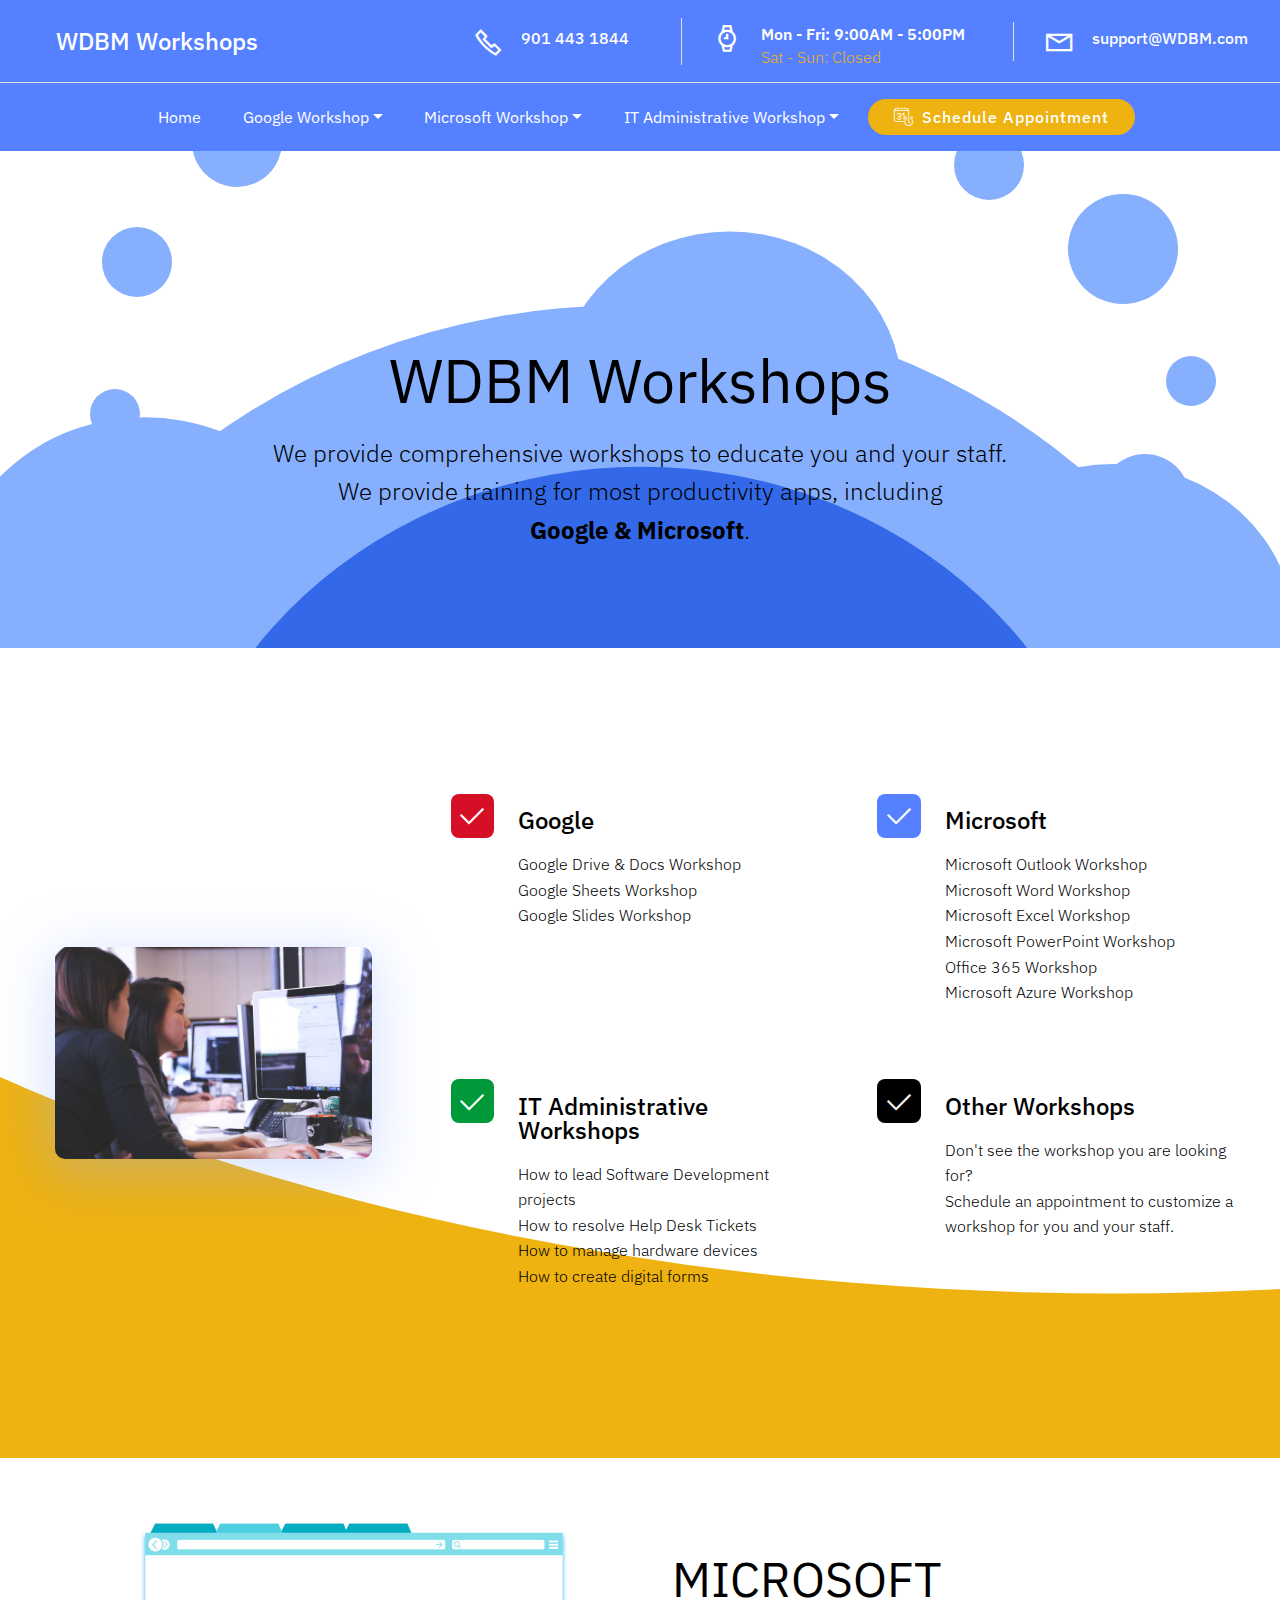
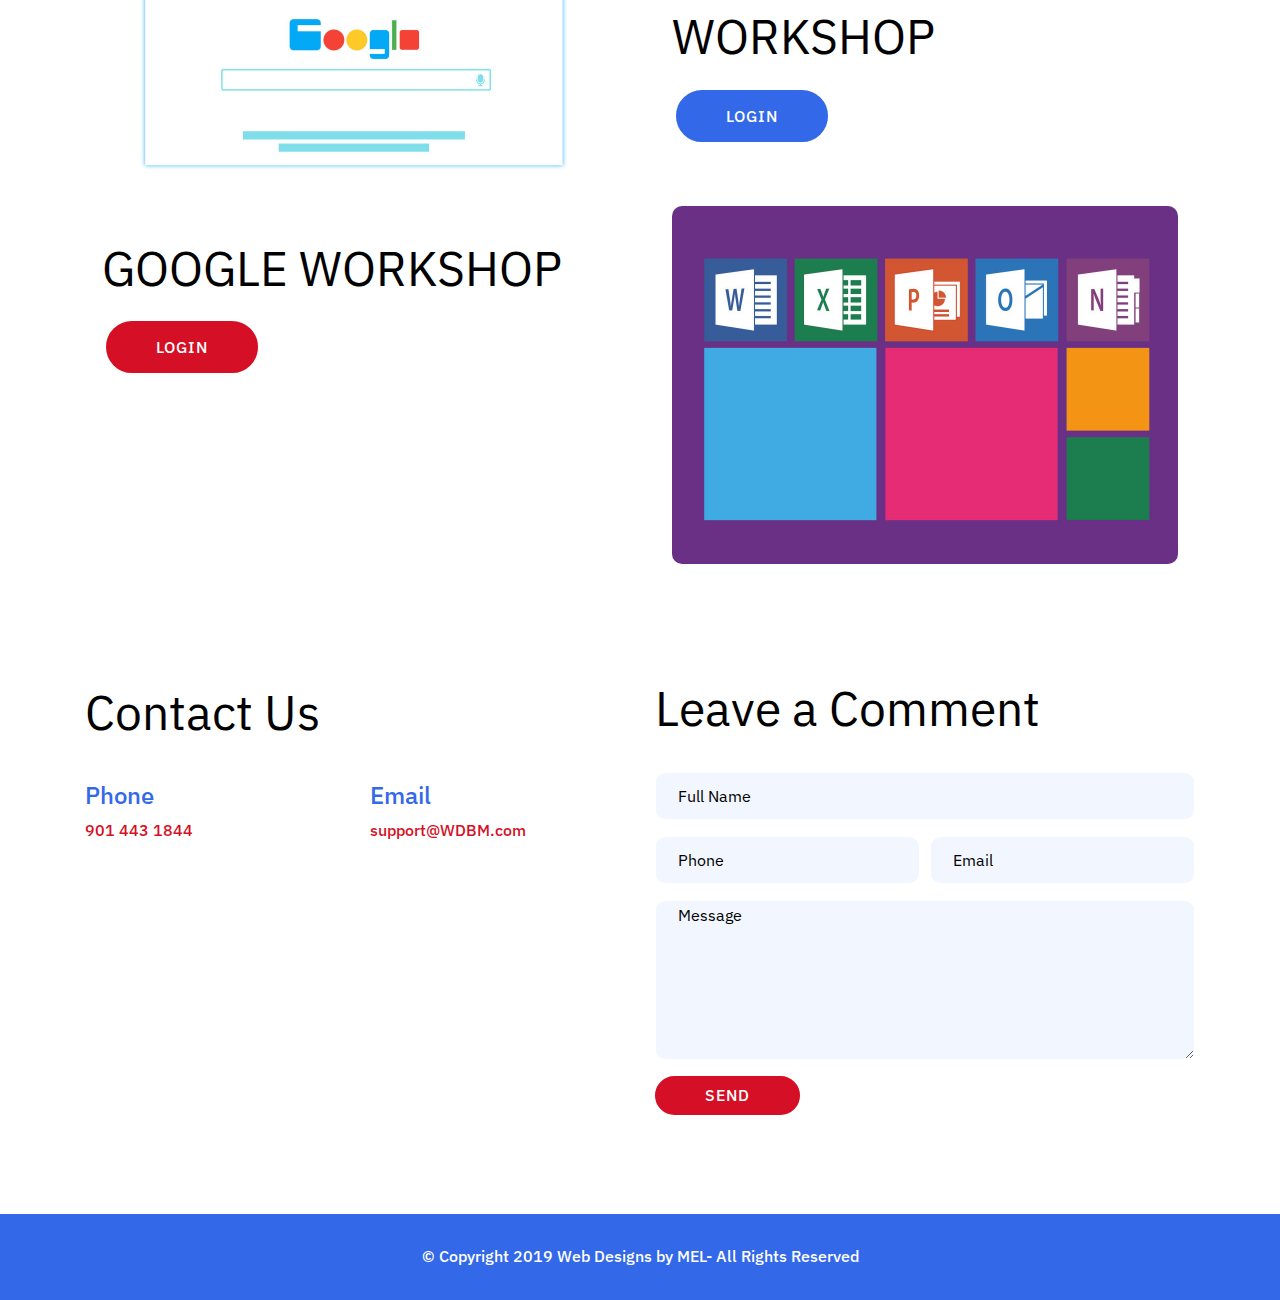
<file: index.html>
<!DOCTYPE html>
<html  >
<head>
  
  <meta charset="UTF-8">
  <meta http-equiv="X-UA-Compatible" content="IE=edge">
  
  <meta name="viewport" content="width=device-width, initial-scale=1, minimum-scale=1">
  <link rel="shortcut icon" href="assets/images/wdbm-spider2-128x108.png" type="image/x-icon">
  <meta name="description" content="">
  
  <title>Home</title>
  <link rel="stylesheet" href="assets/icon54/style.css">
  <link rel="stylesheet" href="assets/web/assets/mobirise-icons2/mobirise2.css">
  <link rel="stylesheet" href="assets/tether/tether.min.css">
  <link rel="stylesheet" href="assets/soundcloud-plugin/style.css">
  <link rel="stylesheet" href="assets/bootstrap/css/bootstrap.min.css">
  <link rel="stylesheet" href="assets/bootstrap/css/bootstrap-grid.min.css">
  <link rel="stylesheet" href="assets/bootstrap/css/bootstrap-reboot.min.css">
  <link rel="stylesheet" href="assets/dropdown/css/style.css">
  <link rel="stylesheet" href="assets/formstyler/jquery.formstyler.css">
  <link rel="stylesheet" href="assets/formstyler/jquery.formstyler.theme.css">
  <link rel="stylesheet" href="assets/theme/css/style.css">
  <link rel="stylesheet" href="assets/mobirise/css/mbr-additional.css" type="text/css">
  
  
  
</head>
<body>
  <section class="menu cid-rsVrfSWaYJ" once="menu" id="menu06-0">

    

    <nav class="navbar navbar-dropdown align-items-center navbar-fixed-top navbar-toggleable-sm">
        <div class="menu-content-top">
            <div class="menu-logo">
                <div class="navbar-brand">
                    
                    <span class="navbar-caption-wrap"><a href="index.html" class="brand-link mbr-black text-white display-5">
                            WDBM Workshops</a></span>
                </div>
            </div>
            <div class="menu-content-right">
                <div class="info-widget">
                    <a href="tel:+1-901-4431844"><span class="widget-icon mbr-iconfont mobi-mbri-phone mobi-mbri" style="color: rgb(255, 255, 255); fill: rgb(255, 255, 255);"></span></a>
                    <div class="widget-content display-4">
                        <p class="widget-title mbr-fonts-style display-4"><a href="tel:+1-901-4431844" class="text-white">901 443 1844&nbsp;</a></p>
                        <p class="widget-text mbr-fonts-style display-4"></p>
                    </div>
                </div>
                <div class="info-widget">
                    <span class="widget-icon mbr-iconfont mobi-mbri-watch mobi-mbri" style="color: rgb(255, 255, 255); fill: rgb(255, 255, 255);"></span>
                    <div class="widget-content display-4">
                        <p class="widget-title mbr-fonts-style display-4">Mon - Fri: 9:00AM - 5:00PM</p>
                        <p class="widget-text mbr-fonts-style display-4">Sat - Sun: Closed</p>
                    </div>
                </div>
                <div class="info-widget">
                    <a href="mailto:wdbm2018@outlook.com"><span class="widget-icon mbr-iconfont mobi-mbri-letter mobi-mbri" style="color: rgb(255, 255, 255); fill: rgb(255, 255, 255);"></span></a>
                    <div class="widget-content mbr-fonts-style">
                        <p class="widget-title display-4"><a href="mailto:wdbm2018@outlook.com" class="text-white">support@WDBM.com</a></p>
                        <p class="widget-text mbr-fonts-style display-4"></p>
                    </div>
                </div>
            </div>
        </div>
        <div class="menu-bottom">
            <div class="collapse navbar-collapse" id="navbarSupportedContent">
                <ul class="navbar-nav nav-dropdown js-float-line" data-app-modern-menu="true"><li class="nav-item">
                        <a class="nav-link link mbr-black text-white display-4" href="index.html">
                            Home</a>
                    </li><li class="nav-item dropdown"><a class="nav-link link mbr-black dropdown-toggle text-white display-4" href="#" data-toggle="dropdown-submenu" aria-expanded="true">
                            Google Workshop</a><div class="dropdown-menu"><a class="mbr-black dropdown-item text-white display-4" href="index.html#header10-1" target="_blank">More Informaion</a><a class="mbr-black dropdown-item text-white display-4" href="page1.html" target="_blank">Workshop Login</a></div></li>
                    <li class="nav-item dropdown">
                        <a class="nav-link link mbr-black dropdown-toggle text-white display-4" href="#" data-toggle="dropdown-submenu" aria-expanded="false">
                            Microsoft Workshop</a><div class="dropdown-menu"><a class="mbr-black dropdown-item text-white display-4" href="index.html#features05-2" target="_blank">More Information</a><a class="mbr-black dropdown-item text-white display-4" href="#">Workshop Login</a></div>
                    </li>
                    <li class="nav-item dropdown">
                        <a class="nav-link link mbr-black dropdown-toggle text-white display-4" href="#" data-toggle="dropdown-submenu" aria-expanded="false">
                            IT Administrative Workshop</a><div class="dropdown-menu"><a class="mbr-black dropdown-item text-white display-4" href="index.html#features05-2" target="_blank">More Information</a><a class="mbr-black dropdown-item text-white display-4" href="#">Workshop Login</a></div>
                    </li></ul>
                <div class="navbar-buttons mbr-section-btn"><a class="btn btn-sm btn-success display-4" href="https://webdesignsbymel.com/page1.html" target="_blank"><span class="icon54-v1-calendar-clock mbr-iconfont mbr-iconfont-btn"></span>Schedule Appointment</a></div>
            </div>
            <button class="navbar-toggler " type="button" data-toggle="collapse" data-target="#navbarSupportedContent" aria-controls="navbarSupportedContent" aria-expanded="false" aria-label="Toggle navigation">
                <div class="hamburger">
                    <span></span>
                    <span></span>
                    <span></span>
                    <span></span>
                </div>
            </button>
        </div>
    </nav>
</section>

<section class="header1 cid-rsVrmqFTzH" id="header10-1">

    


    

    <svg class="svg1" xmlns="http://www.w3.org/2000/svg" xmlns:xlink="http://www.w3.org/1999/xlink" width="1380px" height="810px" viewBox="0 0  1380 810" preserveAspectRatio="xMidYMid meet">
        <rect id="svgEditorBackground" x="0" y="0" width="1380" height="810" style="fill: none; stroke: none;"></rect>
        <circle id="e1_circle" cx="309" cy="433" style="fill:aqua;stroke:black;stroke-width:0px;" r="149.486"></circle>
        <circle id="e3_circle" cx="679" cy="707" style="fill: aqua; stroke-width: 0px;stroke:black;" r="516.715">
        </circle>
        <circle id="e4_circle" cx="759" cy="261" style="fill:aqua;stroke:black;stroke-width:0px;" r="132.2459829258">
        </circle>
        <circle id="e5_circle" cx="1054" cy="462" style="fill:aqua;stroke:black;stroke-width:0px;" r="139.413"></circle>
        <circle id="e6_circle" cx="691" cy="692" style="fill:khaki;stroke:black;stroke-width:0px;" r="367.214"></circle>
    </svg>

    <div class="round round1 rev"></div>
    <div class="round round2 rev"></div>
    <div class="round round3"></div>
    <div class="round round4 rev"></div>
    <div class="round round5"></div>
    <div class="round round6 rev"></div>
    <div class="round round7"></div>
    <div class="round round8 rev"></div>
    <div class="round round9 rev"></div>
    <div class="round round10"></div>
    <div class="round round11"></div>

    <div class="container">
        <div class="row justify-content-md-center">


            <div class="col-md-10 align-center">
                <h1 class="mbr-section-title mbr-regular pb-2 mbr-fonts-style display-1">
                    WDBM Workshops</h1>
                
                <p class="mbr-text pb-2 mbr-light mbr-fonts-style display-5">
                    We provide comprehensive workshops to educate you and your staff.<br>We provide training for most productivity apps, including<br><strong>Google &amp; Microsoft</strong>.</p>
                
            </div>
        </div>
    </div>

</section>

<section class="features1 cid-rsVrwUKfFO" id="features05-2">

    

    

    <svg xmlns="http://www.w3.org/2000/svg" xmlns:xlink="http://www.w3.org/1999/xlink" width="1380px" height="760px" viewBox="0 0  1380 760" preserveAspectRatio="xMidYMid meet">
        <rect id="svgEditorBackground" x="0" y="0" width="1380" height="760" style="fill: none; stroke: none;"></rect>
        <ellipse id="e1_ellipse" cx="411" cy="-89" style="fill:khaki;stroke:black;stroke-width:0px;" rx="842" ry="677" transform="matrix(1.10937 0 0 1.10937 -41.7954 -68.1567)"></ellipse>
    </svg>

    <div class="container">

        <div class="row justify-content-center">



            <div class="col-12 col-md-8 col-lg-4 m-auto align-center">
                <img src="assets/images/mbr-698x465.jpg" alt="" title="">
            </div>



            <div class="col-12 col-md-12 col-lg-8">

                <div class="row justify-content-center">
                    <div class="card p-3 col-12 col-md-8 col-lg-6">
                        <div class="card-img pt-1">
                            <span class="mbr-iconfont img1 mobi-mbri-success mobi-mbri"></span>
                        </div>
                        <div class="card-box">
                            <h4 class="card-title align-left py-2 mbr-fonts-style display-5">
                                Google</h4>
                            <p class="mbr-text align-left mbr-fonts-style display-4">Google Drive &amp; Docs Workshop<br>Google Sheets Workshop<br>Google Slides Workshop</p>
                        </div>
                    </div>

                    <div class="card p-3 col-12 col-md-8 col-lg-6">
                        <div class="card-img pt-1">
                            <span class="mbr-iconfont img2 mobi-mbri-success mobi-mbri"></span>
                        </div>
                        <div class="card-box">
                            <h4 class="card-title align-left py-2 mbr-fonts-style display-5">Microsoft</h4>
                            <p class="mbr-text align-left mbr-fonts-style display-4">Microsoft Outlook Workshop
<br>Microsoft Word Workshop
<br>Microsoft Excel Workshop
<br>Microsoft PowerPoint Workshop
<br>Office 365 Workshop
<br>Microsoft Azure Workshop</p>
                        </div>
                    </div>

                    <div class="card p-3 col-12 col-md-8 col-lg-6">
                        <div class="card-img pt-1">
                            <span class="mbr-iconfont img3 mobi-mbri-success mobi-mbri"></span>
                        </div>
                        <div class="card-box">
                            <h4 class="card-title align-left py-2 mbr-fonts-style display-5">

                                IT Administrative Workshops</h4>
                            <p class="mbr-text align-left mbr-fonts-style display-4">How to lead Software Development projects
<br>How to resolve Help Desk Tickets
<br>How to manage hardware devices
<br>How to create digital forms&nbsp;<br></p>
                        </div>
                    </div>

                    <div class="card p-3 col-12 col-md-8 col-lg-6">
                        <div class="card-img pt-1">
                            <span class="mbr-iconfont img4 mobi-mbri-success mobi-mbri"></span>
                        </div>
                        <div class="card-box">
                            <h4 class="card-title align-left py-2 mbr-fonts-style display-5">
                                Other Workshops</h4>
                            <p class="mbr-text align-left mbr-fonts-style display-4">Don't see the workshop you are looking for?
<br>Schedule an appointment to customize a workshop for you and your staff.</p>
                        </div>
                    </div>
                </div>
            </div>
        </div>
    </div>

</section>

<section class="cid-rt96BOTsAN" id="content02-i">

    

    



    <div class="container align-center">
        <div class="row">
            <div class="col-lg-6 col-md-12 align-center">
                <a href="https://fs17.formsite.com/melwms3000/Jun2019/index.html" target="_blank"><img src="assets/images/mbr-1012x578.jpg" alt="" title=""></a>

                <h1 class="mbr-section-title mbr-regular pt-5 align-left mbr-fonts-style display-2">GOOGLE WORKSHOP</h1>
                
                
                <div class="align-left mbr-section-btn"><a class="btn btn-md btn-primary display-4" href="page1.html" target="_blank">LOGIN</a></div>

            </div>

            <div class="col-md-12 col-lg-6 m-auto">



                <h1 class="mbr-section-title mbr-regular pt-5 align-left mbr-fonts-style display-2">MICROSOFT WORKSHOP</h1>
                
                
                <div class="align-left  mbr-section-btn"><a class="btn btn-md btn-secondary display-4" href="#">LOGIN</a></div>

                <div class="pt-5">
                    <img src="assets/images/mbr-1012x716.jpg" alt="" title="">
                </div>
            </div>


        </div>



    </div>
</section>

<section class="form cid-rsVBevD24z" id="forms03-8">
    
    
    <div class="container">
        <div class="row">
            
            <div class="title col-md-12 col-lg-6">


                <div class="row justify-content-center">
                    <div class="title col-md-12 col-lg-12">
                        <h2 class="mbr-section-title mbr-regular align-left pb-3 mbr-fonts-style display-2">Contact Us</h2>
                        
                    </div>

                    <div class="title col-md-6 col-lg-6">
                        <h3 class="mbr-section-title align-left mbr-fonts-style display-5">Phone</h3>
                        <p class="mbr-text align-left mbr-semibold mbr-fonts-style display-4"><a href="tel:+1-901-4431844">901 443 1844</a></p>
                    </div>
                    <div class="title col-md-6 col-lg-6">
                        <h3 class="mbr-section-title align-left mbr-fonts-style display-5">Email</h3>
                        <p class="mbr-text align-left mbr-semibold mbr-fonts-style display-4"><a href="mailto:wdbm2018@outlook.com">support@WDBM.com</a></p>
                    </div>

                    <div class="title col-md-6 col-lg-6">
                        <h3 class="mbr-section-title align-left mbr-fonts-style display-5"></h3>
                        <p class="mbr-text align-left mbr-semibold mbr-fonts-style display-4"></p>
                    </div>

                    <div class="title col-md-6 col-lg-6">
                        <h3 class="mbr-section-title align-left mbr-fonts-style display-5"></h3>
                        <p class="mbr-text align-left mbr-semibold mbr-fonts-style display-4"></p>
                    </div>

                </div>



            </div>

    
    

            <div class="col-lg-6 my-auto pb-4 mbr-form" data-form-type="formoid">
                <form action="https://mobirise.com/" method="POST" class="mbr-form form-with-styler" data-form-title="Mobirise Form"><input type="hidden" name="email" data-form-email="true" value="MZnhQSH4Hmy+Y/rGh3HfjlGNKiNXTuD08X++pImjuEF9YTrq2m9E0aky6/r0+ECxmLx1H1pharoEH620mtMpJh1jbyk6ckOHb8cs8ggAncuiPP6M4fg+0RnEKf5PnX3Q">
                    <div class="form-row">
                        <div hidden="hidden" data-form-alert="" class="alert alert-success col-12">Thanks for filling out the form!</div>
                        <div hidden="hidden" data-form-alert-danger="" class="alert alert-danger col-12">Oops...! some problem!</div>
                    </div>
                    <div class="dragArea form-row">
                        <div class="col-lg-12 align-left">
                            <h5 class="mbr-regular mbr-fonts-style display-2">Leave a Comment</h5>
                        </div>
                        <div class="col-lg-12 form-group" data-for="Full Name">
                            <input type="text" name="Name" placeholder="Full Name" data-form-field="Name" required="required" class="form-control display-7" id="Name-forms03-8">
                        </div>
                        <div data-for="Phone" class="col-lg-6 form-group">
                            <input type="tel" name="Phone" placeholder="Phone" data-form-field="Phone" class="form-control display-7" required="required" id="Phone-forms03-8">
                        </div>
                        <div data-for="Email" class="col-lg-6 form-group">
                            <input type="email" name="Email" placeholder="Email" data-form-field="Email" class="form-control display-7" required="required" id="Email-forms03-8">
                        </div>
                        <div data-for="Message" class="col-lg-12 form-group">
                            <textarea name="Message" placeholder="Message" data-form-field="Message" class="form-control display-7" id="Message-forms03-8"></textarea>
                        </div>
                        <div class="col-auto"><button type="submit" class="btn btn-primary display-4">SEND</button></div>
                    </div>
                </form>
            </div>



         
        </div>

    </div>
</section>

<section once="" class="cid-rsVBgXwfBI" id="footer01-9">

    

    

    <div class="container">
        <div class="media-container-row align-center mbr-white">
            <div class="col-12">
                <p class="mbr-text mb-0 mbr-fonts-style display-4"><a href="https://webdesignsbymel.com" target="_blank" class="text-white">
                    © Copyright 2019 Web Designs by MEL- All Rights Reserved
                </a></p>
            </div>
        </div>
    </div>
</section>


  <script src="assets/web/assets/jquery/jquery.min.js"></script>
  <script src="assets/popper/popper.min.js"></script>
  <script src="assets/tether/tether.min.js"></script>
  <script src="assets/bootstrap/js/bootstrap.min.js"></script>
  <script src="assets/dropdown/js/nav-dropdown.js"></script>
  <script src="assets/dropdown/js/navbar-dropdown.js"></script>
  <script src="assets/touchswipe/jquery.touch-swipe.min.js"></script>
  <script src="assets/formstyler/jquery.formstyler.js"></script>
  <script src="assets/formstyler/jquery.formstyler.min.js"></script>
  <script src="assets/smoothscroll/smooth-scroll.js"></script>
  <script src="assets/theme/js/script.js"></script>
  <script src="assets/formoid/formoid.min.js"></script>
  
  
</body>
</html>
</file>
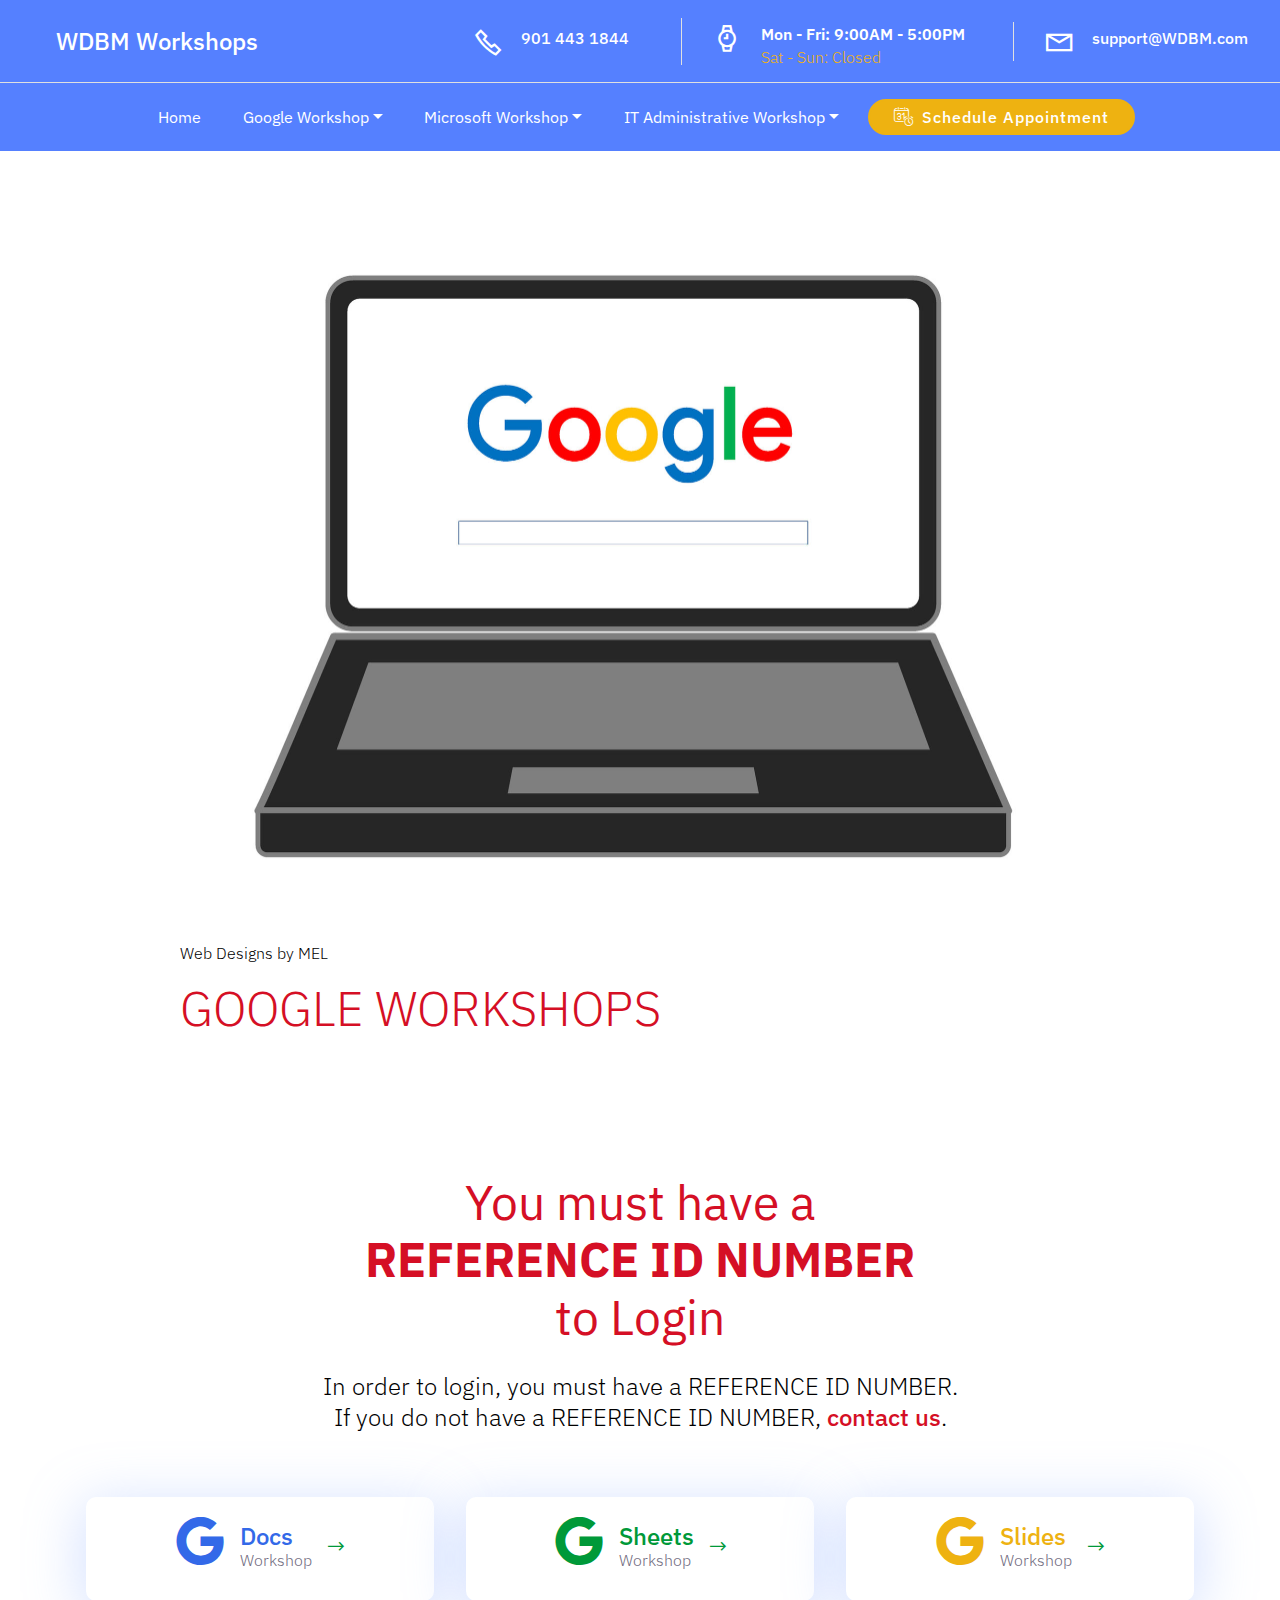
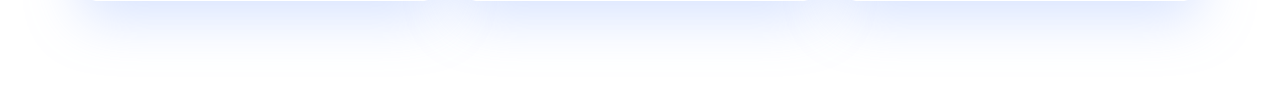
<file: page1.html>
<!DOCTYPE html>
<html  >
<head>
  
  <meta charset="UTF-8">
  <meta http-equiv="X-UA-Compatible" content="IE=edge">
  
  <meta name="viewport" content="width=device-width, initial-scale=1, minimum-scale=1">
  <link rel="shortcut icon" href="assets/images/wdbm-spider2-128x108.png" type="image/x-icon">
  <meta name="description" content="">
  
  <title>Google Workshops</title>
  <link rel="stylesheet" href="assets/icon54/style.css">
  <link rel="stylesheet" href="assets/web/assets/mobirise-icons2/mobirise2.css">
  <link rel="stylesheet" href="assets/tether/tether.min.css">
  <link rel="stylesheet" href="assets/soundcloud-plugin/style.css">
  <link rel="stylesheet" href="assets/bootstrap/css/bootstrap.min.css">
  <link rel="stylesheet" href="assets/bootstrap/css/bootstrap-grid.min.css">
  <link rel="stylesheet" href="assets/bootstrap/css/bootstrap-reboot.min.css">
  <link rel="stylesheet" href="assets/dropdown/css/style.css">
  <link rel="stylesheet" href="assets/socicon/css/styles.css">
  <link rel="stylesheet" href="assets/theme/css/style.css">
  <link rel="stylesheet" href="assets/mobirise/css/mbr-additional.css" type="text/css">
  
  
  
</head>
<body>
  <section class="menu cid-rsVrfSWaYJ" once="menu" id="menu06-a">

    

    <nav class="navbar navbar-dropdown align-items-center navbar-fixed-top navbar-toggleable-sm">
        <div class="menu-content-top">
            <div class="menu-logo">
                <div class="navbar-brand">
                    
                    <span class="navbar-caption-wrap"><a href="index.html" class="brand-link mbr-black text-white display-5">
                            WDBM Workshops</a></span>
                </div>
            </div>
            <div class="menu-content-right">
                <div class="info-widget">
                    <a href="tel:+1-901-4431844"><span class="widget-icon mbr-iconfont mobi-mbri-phone mobi-mbri" style="color: rgb(255, 255, 255); fill: rgb(255, 255, 255);"></span></a>
                    <div class="widget-content display-4">
                        <p class="widget-title mbr-fonts-style display-4"><a href="tel:+1-901-4431844" class="text-white">901 443 1844&nbsp;</a></p>
                        <p class="widget-text mbr-fonts-style display-4"></p>
                    </div>
                </div>
                <div class="info-widget">
                    <span class="widget-icon mbr-iconfont mobi-mbri-watch mobi-mbri" style="color: rgb(255, 255, 255); fill: rgb(255, 255, 255);"></span>
                    <div class="widget-content display-4">
                        <p class="widget-title mbr-fonts-style display-4">Mon - Fri: 9:00AM - 5:00PM</p>
                        <p class="widget-text mbr-fonts-style display-4">Sat - Sun: Closed</p>
                    </div>
                </div>
                <div class="info-widget">
                    <a href="mailto:wdbm2018@outlook.com"><span class="widget-icon mbr-iconfont mobi-mbri-letter mobi-mbri" style="color: rgb(255, 255, 255); fill: rgb(255, 255, 255);"></span></a>
                    <div class="widget-content mbr-fonts-style">
                        <p class="widget-title display-4"><a href="mailto:wdbm2018@outlook.com" class="text-white">support@WDBM.com</a></p>
                        <p class="widget-text mbr-fonts-style display-4"></p>
                    </div>
                </div>
            </div>
        </div>
        <div class="menu-bottom">
            <div class="collapse navbar-collapse" id="navbarSupportedContent">
                <ul class="navbar-nav nav-dropdown js-float-line" data-app-modern-menu="true"><li class="nav-item">
                        <a class="nav-link link mbr-black text-white display-4" href="index.html">
                            Home</a>
                    </li><li class="nav-item dropdown"><a class="nav-link link mbr-black dropdown-toggle text-white display-4" href="#" data-toggle="dropdown-submenu" aria-expanded="true">
                            Google Workshop</a><div class="dropdown-menu"><a class="mbr-black dropdown-item text-white display-4" href="index.html#header10-1" target="_blank">More Informaion</a><a class="mbr-black dropdown-item text-white display-4" href="page1.html" target="_blank">Workshop Login</a></div></li>
                    <li class="nav-item dropdown">
                        <a class="nav-link link mbr-black dropdown-toggle text-white display-4" href="#" data-toggle="dropdown-submenu" aria-expanded="false">
                            Microsoft Workshop</a><div class="dropdown-menu"><a class="mbr-black dropdown-item text-white display-4" href="index.html#features05-2" target="_blank">More Information</a><a class="mbr-black dropdown-item text-white display-4" href="#">Workshop Login</a></div>
                    </li>
                    <li class="nav-item dropdown">
                        <a class="nav-link link mbr-black dropdown-toggle text-white display-4" href="#" data-toggle="dropdown-submenu" aria-expanded="false">
                            IT Administrative Workshop</a><div class="dropdown-menu"><a class="mbr-black dropdown-item text-white display-4" href="index.html#features05-2" target="_blank">More Information</a><a class="mbr-black dropdown-item text-white display-4" href="#">Workshop Login</a></div>
                    </li></ul>
                <div class="navbar-buttons mbr-section-btn"><a class="btn btn-sm btn-success display-4" href="https://webdesignsbymel.com/page1.html" target="_blank"><span class="icon54-v1-calendar-clock mbr-iconfont mbr-iconfont-btn"></span>Schedule Appointment</a></div>
            </div>
            <button class="navbar-toggler " type="button" data-toggle="collapse" data-target="#navbarSupportedContent" aria-controls="navbarSupportedContent" aria-expanded="false" aria-label="Toggle navigation">
                <div class="hamburger">
                    <span></span>
                    <span></span>
                    <span></span>
                    <span></span>
                </div>
            </button>
        </div>
    </nav>
</section>

<section class="cid-rsVHsHTZQD" id="title01-e">

    

    

    <div class="container align-center">
        <div class="row justify-content-md-start">
            <div class="mbr-white col-sm-12 col-md-10 col-lg-7">
                <h1 class="mbr-section-title mbr-regular align-left mbr-fonts-style display-1">GOOGLE WORKSHOPS</h1>
                
                
                
            </div>
        </div>
    </div>
</section>

<section class="header4 cid-rsVI172I0j" id="content01-f">

    

    

    <div class="container">
        <div class="row justify-content-md-center">
            <div class="media-content col-md-12 col-lg-10 align-left">
                <div class="img-wrap">
                    <img src="assets/images/mbr-1840x1361.jpg" alt="" title="" style="width: 100%;">
                </div>
                <h3 class="mbr-section-subtitle align-left mbr-white mbr-light pb-2 mbr-fonts-style display-4">Web Designs by MEL</h3>
                <h1 class="mbr-section-title align-left mbr-white pb-2 mbr-fonts-style display-2">GOOGLE WORKSHOPS</h1>

                

                
            </div>



        </div>
    </div>
</section>

<section class="features1 cid-rsVEusNxq4" id="features014-d">

    

    
    <div class="container">
        <div class="row justify-content-center">
            <div class="col-md-12 col-lg-10">


                <h1 class="mbr-section-title mbr-regular pb-3 align-center mbr-fonts-style display-2">You must have a<br><strong>REFERENCE ID NUMBER<br></strong>to Login</h1>
                <h3 class="mbr-section-subtitle align-left align-center mbr-light pb-5 mbr-fonts-style display-5">In order to login, you must have a REFERENCE ID NUMBER.<br>If you do not have a REFERENCE ID NUMBER, <a href="index.html#forms03-8" target="_blank">contact us</a>.</h3>
            </div>


            <div class="card cardcolor p-3 col-12 col-md-6 col-lg-4">
                <div class="card-wrapper">
                    <div class="card-img">
                        <a href="https://melwms3000.github.io/GoogleDocsWorkshop_190603/" target="_blank"><span class="mbr-iconfont ico1 socicon-google socicon" style="color: rgb(51, 105, 232); fill: rgb(51, 105, 232);"></span></a>
                    </div>
                    <div class="card-box">
                        <h3 class="card-title align-left mbr-fonts-style display-5"><a href="https://melwms3000.github.io/GoogleDocsWorkshop_190603/" class="text-warning" target="_blank">Docs</a></h3>
                        <h4 class="mbr-text align-left mbr-fonts-style display-4">
                            Workshop</h4>
                    </div>
                    <div class="card-img">
                        <a href="https://melwms3000.github.io/GoogleDocsWorkshop_190603/" target="_blank"><span class="mbr-iconfont ico2 mobi-mbri-right mobi-mbri" style="color: rgb(51, 105, 232); fill: rgb(51, 105, 232);"></span></a>
                    </div>
                </div>
            </div>

            <div class="card cardcolor p-3 col-12 col-md-6 col-lg-4">
                <div class="card-wrapper">
                    <div class="card-img">
                        <a href="https://melwms3000.github.io/GoogleSheetsWorkshop_190609/" target="_blank"><span class="mbr-iconfont ico1 socicon-google socicon" style="color: rgb(0, 153, 57); fill: rgb(0, 153, 57);"></span></a>
                    </div>
                    <div class="card-box">
                        <h3 class="card-title align-left mbr-fonts-style display-5"><a href="https://melwms3000.github.io/GoogleSheetsWorkshop_190609/" class="text-info" target="_blank">Sheets</a></h3>
                        <h4 class="mbr-text align-left mbr-fonts-style display-4">
                            Workshop</h4>
                    </div>
                    <div class="card-img">
                        <a href="https://melwms3000.github.io/GoogleSheetsWorkshop_190609/" target="_blank"><span class="mbr-iconfont ico2 mobi-mbri-right mobi-mbri" style="color: rgb(0, 153, 57); fill: rgb(0, 153, 57);"></span></a>
                    </div>
                </div>
            </div>

            <div class="card cardcolor p-3 col-12 col-md-6 col-lg-4">
                <div class="card-wrapper">
                    <div class="card-img">
                        <a href="https://melwms3000.github.io/GoogleSlidesWorkshop_190609/" target="_blank"><span class="mbr-iconfont ico1 socicon-google socicon" style="color: rgb(238, 178, 17); fill: rgb(238, 178, 17);"></span></a>
                    </div>
                    <div class="card-box">
                        <h3 class="card-title align-left mbr-fonts-style display-5"><a href="https://melwms3000.github.io/GoogleSlidesWorkshop_190609/" class="text-danger">Slides</a></h3>
                        <h4 class="mbr-text align-left mbr-fonts-style display-4">
                            Workshop</h4>
                    </div>
                    <div class="card-img">
                        <a href="https://melwms3000.github.io/GoogleSlidesWorkshop_190609/" target="_blank"><span class="mbr-iconfont ico2 mobi-mbri-right mobi-mbri" style="color: rgb(238, 178, 17); fill: rgb(238, 178, 17);"></span></a>
                    </div>
                </div>
            </div>

            

        </div>


    </div>

</section>


  <script src="assets/web/assets/jquery/jquery.min.js"></script>
  <script src="assets/popper/popper.min.js"></script>
  <script src="assets/tether/tether.min.js"></script>
  <script src="assets/bootstrap/js/bootstrap.min.js"></script>
  <script src="assets/dropdown/js/nav-dropdown.js"></script>
  <script src="assets/dropdown/js/navbar-dropdown.js"></script>
  <script src="assets/touchswipe/jquery.touch-swipe.min.js"></script>
  <script src="assets/smoothscroll/smooth-scroll.js"></script>
  <script src="assets/theme/js/script.js"></script>
  
  
</body>
</html>
</file>
<file: assets/icon54/style.css>
@font-face {
    font-family: 'icon54';
    src: url('fonts/icon54.eot?uf6sbu');
    src: url('fonts/icon54.eot?uf6sbu#iefix') format('embedded-opentype'),
        url('fonts/icon54.ttf?uf6sbu') format('truetype'),
        url('fonts/icon54.woff?uf6sbu') format('woff'),
        url('fonts/icon54.svg?uf6sbu#icon54') format('svg');
    font-weight: normal;
    font-style: normal;
}

[class^='icon54-v1-'],
[class*=' icon54-v1-'] {
    /* use !important to prevent issues with browser extensions that change fonts */
    font-family: 'icon54' !important;
    speak: none;
    font-style: normal;
    font-weight: normal;
    font-variant: normal;
    text-transform: none;
    line-height: 1;

    /* Better Font Rendering =========== */
    -webkit-font-smoothing: antialiased;
    -moz-osx-font-smoothing: grayscale;
}

.icon54-v1-add-bag::before {
    content: '\e900';
}
.icon54-v1-add-cart2::before {
    content: '\e901';
}
.icon54-v1-add-chat1::before {
    content: '\e902';
}
.icon54-v1-add-chat2::before {
    content: '\e903';
}
.icon54-v1-add-chat3::before {
    content: '\e904';
}
.icon54-v1-bitcoin-bag::before {
    content: '\e905';
}
.icon54-v1-bitcoin-cart::before {
    content: '\e906';
}
.icon54-v1-cart::before {
    content: '\e907';
}
.icon54-v1-char-search2::before {
    content: '\e908';
}
.icon54-v1-chat-1::before {
    content: '\e909';
}
.icon54-v1-chat-2::before {
    content: '\e90a';
}
.icon54-v1-chat-3::before {
    content: '\e90b';
}
.icon54-v1-chat-bubble1::before {
    content: '\e90c';
}
.icon54-v1-chat-bubble2::before {
    content: '\e90d';
}
.icon54-v1-chat-bubble4::before {
    content: '\e90e';
}
.icon54-v1-chat-bubble5::before {
    content: '\e90f';
}
.icon54-v1-chat-buble3::before {
    content: '\e910';
}
.icon54-v1-chat-delete1::before {
    content: '\e911';
}
.icon54-v1-chat-delete2::before {
    content: '\e912';
}
.icon54-v1-chat-delete3::before {
    content: '\e913';
}
.icon54-v1-chat-error1::before {
    content: '\e914';
}
.icon54-v1-chat-error2::before {
    content: '\e915';
}
.icon54-v1-chat-error3::before {
    content: '\e916';
}
.icon54-v1-chat-help1::before {
    content: '\e917';
}
.icon54-v1-chat-help2::before {
    content: '\e918';
}
.icon54-v1-chat-help3::before {
    content: '\e919';
}
.icon54-v1-chat-remouve1::before {
    content: '\e91a';
}
.icon54-v1-chat-remouve2::before {
    content: '\e91b';
}
.icon54-v1-chat-remouve3::before {
    content: '\e91c';
}
.icon54-v1-chat-search1::before {
    content: '\e91d';
}
.icon54-v1-chat-search3::before {
    content: '\e91e';
}
.icon54-v1-chat-settings1::before {
    content: '\e91f';
}
.icon54-v1-chat-settings2::before {
    content: '\e920';
}
.icon54-v1-chat-settings3::before {
    content: '\e921';
}
.icon54-v1-chat-user1::before {
    content: '\e922';
}
.icon54-v1-chat-user2::before {
    content: '\e923';
}
.icon54-v1-chat-user3::before {
    content: '\e924';
}
.icon54-v1-chat-user4::before {
    content: '\e925';
}
.icon54-v1-check-out::before {
    content: '\e926';
}
.icon54-v1-clear-bag::before {
    content: '\e927';
}
.icon54-v1-clear-cart2::before {
    content: '\e928';
}
.icon54-v1-conference-chat::before {
    content: '\e929';
}
.icon54-v1-conference-speach::before {
    content: '\e92a';
}
.icon54-v1-credit-card::before {
    content: '\e92b';
}
.icon54-v1-cuppon::before {
    content: '\e92c';
}
.icon54-v1-dismiss-bag::before {
    content: '\e92d';
}
.icon54-v1-dismiss-cart::before {
    content: '\e92e';
}
.icon54-v1-dismiss-chat1::before {
    content: '\e92f';
}
.icon54-v1-dismiss-chat2::before {
    content: '\e930';
}
.icon54-v1-dismiss-chat3::before {
    content: '\e931';
}
.icon54-v1-dollar-bag::before {
    content: '\e932';
}
.icon54-v1-dollar-cart::before {
    content: '\e933';
}
.icon54-v1-done-bag::before {
    content: '\e934';
}
.icon54-v1-done-cat::before {
    content: '\e935';
}
.icon54-v1-dream-bubble1::before {
    content: '\e936';
}
.icon54-v1-dream-bubble2::before {
    content: '\e937';
}
.icon54-v1-dreamimg-2::before {
    content: '\e938';
}
.icon54-v1-dreaming-1::before {
    content: '\e939';
}
.icon54-v1-euro-bag::before {
    content: '\e93a';
}
.icon54-v1-euro-cart::before {
    content: '\e93b';
}
.icon54-v1-favorite-bag::before {
    content: '\e93c';
}
.icon54-v1-favorite-cart::before {
    content: '\e93d';
}
.icon54-v1-favorite-chat1::before {
    content: '\e93e';
}
.icon54-v1-favorite-chat2::before {
    content: '\e93f';
}
.icon54-v1-favorite-chat3::before {
    content: '\e940';
}
.icon54-v1-full-cart2::before {
    content: '\e941';
}
.icon54-v1-gift-box2::before {
    content: '\e942';
}
.icon54-v1-gift-card2::before {
    content: '\e943';
}
.icon54-v1-home-bag::before {
    content: '\e944';
}
.icon54-v1-hot-offer::before {
    content: '\e945';
}
.icon54-v1-mobile-shopping1::before {
    content: '\e946';
}
.icon54-v1-mobile-shopping2::before {
    content: '\e947';
}
.icon54-v1-on-sale2::before {
    content: '\e948';
}
.icon54-v1-on-sale::before {
    content: '\e949';
}
.icon54-v1-online-shopping1::before {
    content: '\e94a';
}
.icon54-v1-online-store::before {
    content: '\e94b';
}
.icon54-v1-open-box::before {
    content: '\e94c';
}
.icon54-v1-pound-bag::before {
    content: '\e94d';
}
.icon54-v1-pound-cart::before {
    content: '\e94e';
}
.icon54-v1-remouve-bag::before {
    content: '\e94f';
}
.icon54-v1-remouve-cart2::before {
    content: '\e950';
}
.icon54-v1-rotate-2::before {
    content: '\e951';
}
.icon54-v1-search-bag::before {
    content: '\e952';
}
.icon54-v1-search-cart::before {
    content: '\e953';
}
.icon54-v1-secure-shopping3::before {
    content: '\e954';
}
.icon54-v1-secure-shopping4::before {
    content: '\e955';
}
.icon54-v1-secure-shopping5::before {
    content: '\e956';
}
.icon54-v1-share-conversation1::before {
    content: '\e957';
}
.icon54-v1-share-conversation2::before {
    content: '\e958';
}
.icon54-v1-share-conversation3::before {
    content: '\e959';
}
.icon54-v1-shipping-box::before {
    content: '\e95a';
}
.icon54-v1-shipping-scedule::before {
    content: '\e95b';
}
.icon54-v1-shipping::before {
    content: '\e95c';
}
.icon54-v1-shopping-bag::before {
    content: '\e95d';
}
.icon54-v1-video-message::before {
    content: '\e95e';
}
.icon54-v1-voice-message::before {
    content: '\e95f';
}
.icon54-v1-web-shop1::before {
    content: '\e960';
}
.icon54-v1-web-shop2::before {
    content: '\e961';
}
.icon54-v1-web-shop3::before {
    content: '\e962';
}
.icon54-v1-d-blockchart1::before {
    content: '\e963';
}
.icon54-v1-112::before {
    content: '\e964';
}
.icon54-v1-911::before {
    content: '\e965';
}
.icon54-v1-add-call::before {
    content: '\e966';
}
.icon54-v1-balloons::before {
    content: '\e967';
}
.icon54-v1-baseball-cap::before {
    content: '\e968';
}
.icon54-v1-bat-man::before {
    content: '\e969';
}
.icon54-v1-block-call::before {
    content: '\e96a';
}
.icon54-v1-block-chart1::before {
    content: '\e96b';
}
.icon54-v1-block-chart2::before {
    content: '\e96c';
}
.icon54-v1-block-chart3::before {
    content: '\e96d';
}
.icon54-v1-bluetuth-phonespeaker::before {
    content: '\e96e';
}
.icon54-v1-call-24h::before {
    content: '\e96f';
}
.icon54-v1-call-center24h::before {
    content: '\e970';
}
.icon54-v1-call-forward::before {
    content: '\e971';
}
.icon54-v1-call-made::before {
    content: '\e972';
}
.icon54-v1-call-recieved::before {
    content: '\e973';
}
.icon54-v1-call-reservation::before {
    content: '\e974';
}
.icon54-v1-clear-call::before {
    content: '\e975';
}
.icon54-v1-crain-hook::before {
    content: '\e976';
}
.icon54-v1-decreasing-chart1::before {
    content: '\e977';
}
.icon54-v1-decreasing-chart2::before {
    content: '\e978';
}
.icon54-v1-delayed-call::before {
    content: '\e979';
}
.icon54-v1-diagram-1::before {
    content: '\e97a';
}
.icon54-v1-diagram-2::before {
    content: '\e97b';
}
.icon54-v1-diagram-3::before {
    content: '\e97c';
}
.icon54-v1-diagram-4::before {
    content: '\e97d';
}
.icon54-v1-dial-pad2::before {
    content: '\e97e';
}
.icon54-v1-dot-chart1::before {
    content: '\e97f';
}
.icon54-v1-dot-chart2::before {
    content: '\e980';
}
.icon54-v1-dot-chart3::before {
    content: '\e981';
}
.icon54-v1-enter-1::before {
    content: '\e982';
}
.icon54-v1-enter-2::before {
    content: '\e983';
}
.icon54-v1-exit-1::before {
    content: '\e984';
}
.icon54-v1-exit-2::before {
    content: '\e985';
}
.icon54-v1-fax-phone::before {
    content: '\e986';
}
.icon54-v1-fragment-chart::before {
    content: '\e987';
}
.icon54-v1-hold-theline::before {
    content: '\e988';
}
.icon54-v1-id-tag::before {
    content: '\e989';
}
.icon54-v1-increasing-chart1::before {
    content: '\e98a';
}
.icon54-v1-increasing-chart2::before {
    content: '\e98b';
}
.icon54-v1-key-2::before {
    content: '\e98c';
}
.icon54-v1-key-hole1::before {
    content: '\e98d';
}
.icon54-v1-key-hole2::before {
    content: '\e98e';
}
.icon54-v1-landscape-chart::before {
    content: '\e98f';
}
.icon54-v1-line-chart1::before {
    content: '\e990';
}
.icon54-v1-line-chart2::before {
    content: '\e991';
}
.icon54-v1-line-chart3::before {
    content: '\e992';
}
.icon54-v1-lock-1::before {
    content: '\e993';
}
.icon54-v1-lock-call::before {
    content: '\e994';
}
.icon54-v1-lock-user1::before {
    content: '\e995';
}
.icon54-v1-lock-user2::before {
    content: '\e996';
}
.icon54-v1-login-form1::before {
    content: '\e997';
}
.icon54-v1-login-form2::before {
    content: '\e998';
}
.icon54-v1-marge-call::before {
    content: '\e999';
}
.icon54-v1-missed-call::before {
    content: '\e99a';
}
.icon54-v1-name-tag::before {
    content: '\e99b';
}
.icon54-v1-open-lock::before {
    content: '\e99c';
}
.icon54-v1-pause-call::before {
    content: '\e99d';
}
.icon54-v1-phone-1::before {
    content: '\e99e';
}
.icon54-v1-phone-2::before {
    content: '\e99f';
}
.icon54-v1-phone-3::before {
    content: '\e9a0';
}
.icon54-v1-phone-4::before {
    content: '\e9a1';
}
.icon54-v1-phone-book::before {
    content: '\e9a2';
}
.icon54-v1-phone-box::before {
    content: '\e9a3';
}
.icon54-v1-phone-intalk::before {
    content: '\e9a4';
}
.icon54-v1-phone-ring::before {
    content: '\e9a5';
}
.icon54-v1-phone-shopping::before {
    content: '\e9a6';
}
.icon54-v1-pie-chart1::before {
    content: '\e9a7';
}
.icon54-v1-pie-chart2::before {
    content: '\e9a8';
}
.icon54-v1-pie-chart3::before {
    content: '\e9a9';
}
.icon54-v1-pin-code::before {
    content: '\e9aa';
}
.icon54-v1-public-phone::before {
    content: '\e9ab';
}
.icon54-v1-recall::before {
    content: '\e9ac';
}
.icon54-v1-record-call::before {
    content: '\e9ad';
}
.icon54-v1-remouve-call::before {
    content: '\e9ae';
}
.icon54-v1-ring-chart1::before {
    content: '\e9af';
}
.icon54-v1-ring-chart2::before {
    content: '\e9b0';
}
.icon54-v1-signal-0::before {
    content: '\e9b1';
}
.icon54-v1-signal-1::before {
    content: '\e9b2';
}
.icon54-v1-signal-2::before {
    content: '\e9b3';
}
.icon54-v1-signal-3::before {
    content: '\e9b4';
}
.icon54-v1-signal-4::before {
    content: '\e9b5';
}
.icon54-v1-signal-5::before {
    content: '\e9b6';
}
.icon54-v1-sinus::before {
    content: '\e9b7';
}
.icon54-v1-split-call::before {
    content: '\e9b8';
}
.icon54-v1-success-chart::before {
    content: '\e9b9';
}
.icon54-v1-table-chart1::before {
    content: '\e9ba';
}
.icon54-v1-table-chart2::before {
    content: '\e9bb';
}
.icon54-v1-tangent::before {
    content: '\e9bc';
}
.icon54-v1-bedroom::before {
    content: '\e9bd';
}
.icon54-v1-fingertouch::before {
    content: '\e9be';
}
.icon54-v1-hour::before {
    content: '\e9bf';
}
.icon54-v1-bedroom2::before {
    content: '\e9c0';
}
.icon54-v1-files::before {
    content: '\e9c1';
}
.icon54-v1-fingertouch2::before {
    content: '\e9c2';
}
.icon54-v1-files2::before {
    content: '\e9c3';
}
.icon54-v1-fingertouch3::before {
    content: '\e9c4';
}
.icon54-v1-starbed::before {
    content: '\e9c5';
}
.icon54-v1-g-network::before {
    content: '\e9c6';
}
.icon54-v1-gp-doc::before {
    content: '\e9c7';
}
.icon54-v1-fingerroatate::before {
    content: '\e9c8';
}
.icon54-v1-fingertouch4::before {
    content: '\e9c9';
}
.icon54-v1-g-network2::before {
    content: '\e9ca';
}
.icon54-v1-starhotel1::before {
    content: '\e9cb';
}
.icon54-v1-starhotel2::before {
    content: '\e9cc';
}
.icon54-v1-ball::before {
    content: '\e9cd';
}
.icon54-v1-min::before {
    content: '\e9ce';
}
.icon54-v1-by7::before {
    content: '\e9cf';
}
.icon54-v1-min2::before {
    content: '\e9d0';
}
.icon54-v1-min3::before {
    content: '\e9d1';
}
.icon54-v1-abascus-calculator::before {
    content: '\e9d2';
}
.icon54-v1-accordion::before {
    content: '\e9d3';
}
.icon54-v1-acrobat-file::before {
    content: '\e9d4';
}
.icon54-v1-add-basket::before {
    content: '\e9d5';
}
.icon54-v1-add-bookmark::before {
    content: '\e9d6';
}
.icon54-v1-add-card::before {
    content: '\e9d7';
}
.icon54-v1-add-cart::before {
    content: '\e9d8';
}
.icon54-v1-add-cloud::before {
    content: '\e9d9';
}
.icon54-v1-add-doc::before {
    content: '\e9da';
}
.icon54-v1-add-file::before {
    content: '\e9db';
}
.icon54-v1-add-folder::before {
    content: '\e9dc';
}
.icon54-v1-add-location::before {
    content: '\e9dd';
}
.icon54-v1-add-mail::before {
    content: '\e9de';
}
.icon54-v1-add-wifi::before {
    content: '\e9df';
}
.icon54-v1-addon-setting::before {
    content: '\e9e0';
}
.icon54-v1-addvertise::before {
    content: '\e9e1';
}
.icon54-v1-adobe-flashplayer::before {
    content: '\e9e2';
}
.icon54-v1-adobe::before {
    content: '\e9e3';
}
.icon54-v1-aif-doc::before {
    content: '\e9e4';
}
.icon54-v1-air-conditioner2::before {
    content: '\e9e5';
}
.icon54-v1-air-conditioner::before {
    content: '\e9e6';
}
.icon54-v1-air-conditioner1::before {
    content: '\e9e7';
}
.icon54-v1-airbnb::before {
    content: '\e9e8';
}
.icon54-v1-alambic::before {
    content: '\e9e9';
}
.icon54-v1-alarm-clock1::before {
    content: '\e9ea';
}
.icon54-v1-alarm-clock2::before {
    content: '\e9eb';
}
.icon54-v1-alarm-clock3::before {
    content: '\e9ec';
}
.icon54-v1-alarm-sound::before {
    content: '\e9ed';
}
.icon54-v1-align-center::before {
    content: '\e9ee';
}
.icon54-v1-align-left::before {
    content: '\e9ef';
}
.icon54-v1-align-right::before {
    content: '\e9f0';
}
.icon54-v1-all-directions::before {
    content: '\e9f1';
}
.icon54-v1-allert-card::before {
    content: '\e9f2';
}
.icon54-v1-alligator::before {
    content: '\e9f3';
}
.icon54-v1-alphabet-list::before {
    content: '\e9f4';
}
.icon54-v1-alu-recycle::before {
    content: '\e9f5';
}
.icon54-v1-amazon::before {
    content: '\e9f6';
}
.icon54-v1-ambulance-1::before {
    content: '\e9f7';
}
.icon54-v1-ambulance::before {
    content: '\e9f8';
}
.icon54-v1-amd::before {
    content: '\e9f9';
}
.icon54-v1-amex-2::before {
    content: '\e9fa';
}
.icon54-v1-amex::before {
    content: '\e9fb';
}
.icon54-v1-amplifier-1::before {
    content: '\e9fc';
}
.icon54-v1-amplifier-2::before {
    content: '\e9fd';
}
.icon54-v1-analogue-antenna::before {
    content: '\e9fe';
}
.icon54-v1-anchor::before {
    content: '\e9ff';
}
.icon54-v1-android::before {
    content: '\ea00';
}
.icon54-v1-angel2::before {
    content: '\ea01';
}
.icon54-v1-angel::before {
    content: '\ea02';
}
.icon54-v1-angry-birds2::before {
    content: '\ea03';
}
.icon54-v1-angry-birds::before {
    content: '\ea04';
}
.icon54-v1-anonymous-1::before {
    content: '\ea05';
}
.icon54-v1-anonymous-2::before {
    content: '\ea06';
}
.icon54-v1-ant::before {
    content: '\ea07';
}
.icon54-v1-antilop::before {
    content: '\ea08';
}
.icon54-v1-app-setting::before {
    content: '\ea09';
}
.icon54-v1-apple2::before {
    content: '\ea0a';
}
.icon54-v1-apple::before {
    content: '\ea0b';
}
.icon54-v1-appstore-2::before {
    content: '\ea0c';
}
.icon54-v1-arc-phisics::before {
    content: '\ea0d';
}
.icon54-v1-arcade::before {
    content: '\ea0e';
}
.icon54-v1-archery-1::before {
    content: '\ea0f';
}
.icon54-v1-archery-2::before {
    content: '\ea10';
}
.icon54-v1-aries::before {
    content: '\ea11';
}
.icon54-v1-army-solider::before {
    content: '\ea12';
}
.icon54-v1-artboard::before {
    content: '\ea13';
}
.icon54-v1-astronaut::before {
    content: '\ea14';
}
.icon54-v1-at-symbol::before {
    content: '\ea15';
}
.icon54-v1-ati::before {
    content: '\ea16';
}
.icon54-v1-atm-1::before {
    content: '\ea17';
}
.icon54-v1-atm-2::before {
    content: '\ea18';
}
.icon54-v1-atm-3::before {
    content: '\ea19';
}
.icon54-v1-atom::before {
    content: '\ea1a';
}
.icon54-v1-atomic-reactor::before {
    content: '\ea1b';
}
.icon54-v1-attach-file::before {
    content: '\ea1c';
}
.icon54-v1-attache-mail::before {
    content: '\ea1d';
}
.icon54-v1-attacher::before {
    content: '\ea1e';
}
.icon54-v1-attention-cloud::before {
    content: '\ea1f';
}
.icon54-v1-attention1-doc::before {
    content: '\ea20';
}
.icon54-v1-attention2-doc::before {
    content: '\ea21';
}
.icon54-v1-auction::before {
    content: '\ea22';
}
.icon54-v1-auto-flash::before {
    content: '\ea23';
}
.icon54-v1-auto-gearbox::before {
    content: '\ea24';
}
.icon54-v1-aux-cabel::before {
    content: '\ea25';
}
.icon54-v1-avi-doc::before {
    content: '\ea26';
}
.icon54-v1-backward-button::before {
    content: '\ea27';
}
.icon54-v1-backward::before {
    content: '\ea28';
}
.icon54-v1-bacteria-1::before {
    content: '\ea29';
}
.icon54-v1-bacteria-4::before {
    content: '\ea2a';
}
.icon54-v1-bad-pig::before {
    content: '\ea2b';
}
.icon54-v1-badminton::before {
    content: '\ea2c';
}
.icon54-v1-bag-1::before {
    content: '\ea2d';
}
.icon54-v1-bag-2::before {
    content: '\ea2e';
}
.icon54-v1-balance-1::before {
    content: '\ea2f';
}
.icon54-v1-balance-2::before {
    content: '\ea30';
}
.icon54-v1-bald-male::before {
    content: '\ea31';
}
.icon54-v1-ball-pen::before {
    content: '\ea32';
}
.icon54-v1-baloon::before {
    content: '\ea33';
}
.icon54-v1-banana::before {
    content: '\ea34';
}
.icon54-v1-banch::before {
    content: '\ea35';
}
.icon54-v1-bank-1::before {
    content: '\ea36';
}
.icon54-v1-bank-2::before {
    content: '\ea37';
}
.icon54-v1-bank3::before {
    content: '\ea38';
}
.icon54-v1-barbeque::before {
    content: '\ea39';
}
.icon54-v1-barcode-scanner::before {
    content: '\ea3a';
}
.icon54-v1-barcode::before {
    content: '\ea3b';
}
.icon54-v1-barrow::before {
    content: '\ea3c';
}
.icon54-v1-baseball-2::before {
    content: '\ea3d';
}
.icon54-v1-baseball::before {
    content: '\ea3e';
}
.icon54-v1-basket-1::before {
    content: '\ea3f';
}
.icon54-v1-basket-2::before {
    content: '\ea40';
}
.icon54-v1-basket-ball::before {
    content: '\ea41';
}
.icon54-v1-basket::before {
    content: '\ea42';
}
.icon54-v1-bass-key::before {
    content: '\ea43';
}
.icon54-v1-bat::before {
    content: '\ea44';
}
.icon54-v1-bath-robe::before {
    content: '\ea45';
}
.icon54-v1-battery2::before {
    content: '\ea46';
}
.icon54-v1-battery-0::before {
    content: '\ea47';
}
.icon54-v1-battery-1::before {
    content: '\ea48';
}
.icon54-v1-battery-2::before {
    content: '\ea49';
}
.icon54-v1-battery-3::before {
    content: '\ea4a';
}
.icon54-v1-battery-4::before {
    content: '\ea4b';
}
.icon54-v1-battery::before {
    content: '\ea4c';
}
.icon54-v1-battrey-charge::before {
    content: '\ea4d';
}
.icon54-v1-beach-ball::before {
    content: '\ea4e';
}
.icon54-v1-beanie-hat::before {
    content: '\ea4f';
}
.icon54-v1-bear::before {
    content: '\ea50';
}
.icon54-v1-beard-man::before {
    content: '\ea51';
}
.icon54-v1-beatle::before {
    content: '\ea52';
}
.icon54-v1-beats::before {
    content: '\ea53';
}
.icon54-v1-bee::before {
    content: '\ea54';
}
.icon54-v1-beer-mug::before {
    content: '\ea55';
}
.icon54-v1-behance::before {
    content: '\ea56';
}
.icon54-v1-bell2::before {
    content: '\ea57';
}
.icon54-v1-bell::before {
    content: '\ea58';
}
.icon54-v1-bellboy::before {
    content: '\ea59';
}
.icon54-v1-bellhop::before {
    content: '\ea5a';
}
.icon54-v1-belt::before {
    content: '\ea5b';
}
.icon54-v1-benjo::before {
    content: '\ea5c';
}
.icon54-v1-bezier-1::before {
    content: '\ea5d';
}
.icon54-v1-bezier-2::before {
    content: '\ea5e';
}
.icon54-v1-big-eye::before {
    content: '\ea5f';
}
.icon54-v1-big-jack::before {
    content: '\ea60';
}
.icon54-v1-big-shopping::before {
    content: '\ea61';
}
.icon54-v1-big-smile::before {
    content: '\ea62';
}
.icon54-v1-bike-1::before {
    content: '\ea63';
}
.icon54-v1-bike-2::before {
    content: '\ea64';
}
.icon54-v1-bike-3::before {
    content: '\ea65';
}
.icon54-v1-bike::before {
    content: '\ea66';
}
.icon54-v1-bikini::before {
    content: '\ea67';
}
.icon54-v1-binders::before {
    content: '\ea68';
}
.icon54-v1-bing::before {
    content: '\ea69';
}
.icon54-v1-binocular::before {
    content: '\ea6a';
}
.icon54-v1-bio-1::before {
    content: '\ea6b';
}
.icon54-v1-bio-2::before {
    content: '\ea6c';
}
.icon54-v1-bio-ennergy::before {
    content: '\ea6d';
}
.icon54-v1-bio-gas::before {
    content: '\ea6e';
}
.icon54-v1-biohazzard::before {
    content: '\ea6f';
}
.icon54-v1-bitcoin-2::before {
    content: '\ea70';
}
.icon54-v1-bitcoin-3::before {
    content: '\ea71';
}
.icon54-v1-bitcoin-cloud::before {
    content: '\ea72';
}
.icon54-v1-bitcoin-doc::before {
    content: '\ea73';
}
.icon54-v1-black-friday::before {
    content: '\ea74';
}
.icon54-v1-blank-file::before {
    content: '\ea75';
}
.icon54-v1-blend-tool::before {
    content: '\ea76';
}
.icon54-v1-blogger::before {
    content: '\ea77';
}
.icon54-v1-blood-drop::before {
    content: '\ea78';
}
.icon54-v1-bluetuth::before {
    content: '\ea79';
}
.icon54-v1-blututh-headset::before {
    content: '\ea7a';
}
.icon54-v1-boiled-egg::before {
    content: '\ea7b';
}
.icon54-v1-bold::before {
    content: '\ea7c';
}
.icon54-v1-bomb::before {
    content: '\ea7d';
}
.icon54-v1-bomber-man::before {
    content: '\ea7e';
}
.icon54-v1-bookmark-1::before {
    content: '\ea7f';
}
.icon54-v1-bookmark-2::before {
    content: '\ea80';
}
.icon54-v1-bookmark-3::before {
    content: '\ea81';
}
.icon54-v1-bookmark-4::before {
    content: '\ea82';
}
.icon54-v1-bookmark-settings::before {
    content: '\ea83';
}
.icon54-v1-bookmark-site2::before {
    content: '\ea84';
}
.icon54-v1-bookmark-site::before {
    content: '\ea85';
}
.icon54-v1-bookmarked-file::before {
    content: '\ea86';
}
.icon54-v1-boot::before {
    content: '\ea87';
}
.icon54-v1-botcoin-1::before {
    content: '\ea88';
}
.icon54-v1-bow-tie::before {
    content: '\ea89';
}
.icon54-v1-bow::before {
    content: '\ea8a';
}
.icon54-v1-bowler-hat::before {
    content: '\ea8b';
}
.icon54-v1-bowling-ball::before {
    content: '\ea8c';
}
.icon54-v1-bowling::before {
    content: '\ea8d';
}
.icon54-v1-boxing-bag::before {
    content: '\ea8e';
}
.icon54-v1-boxing-glov::before {
    content: '\ea8f';
}
.icon54-v1-boxing-helmet::before {
    content: '\ea90';
}
.icon54-v1-boxing-ring::before {
    content: '\ea91';
}
.icon54-v1-bra::before {
    content: '\ea92';
}
.icon54-v1-brain::before {
    content: '\ea93';
}
.icon54-v1-bread::before {
    content: '\ea94';
}
.icon54-v1-breakout::before {
    content: '\ea95';
}
.icon54-v1-bridge::before {
    content: '\ea96';
}
.icon54-v1-briefcase-1::before {
    content: '\ea97';
}
.icon54-v1-briefcase-2::before {
    content: '\ea98';
}
.icon54-v1-brightness-2::before {
    content: '\ea99';
}
.icon54-v1-brightness-3::before {
    content: '\ea9a';
}
.icon54-v1-brigthness-1::before {
    content: '\ea9b';
}
.icon54-v1-broken-glas::before {
    content: '\ea9c';
}
.icon54-v1-broken-heart::before {
    content: '\ea9d';
}
.icon54-v1-broken-link::before {
    content: '\ea9e';
}
.icon54-v1-brush-1::before {
    content: '\ea9f';
}
.icon54-v1-brush-2::before {
    content: '\eaa0';
}
.icon54-v1-bucket::before {
    content: '\eaa1';
}
.icon54-v1-buddybuilding::before {
    content: '\eaa2';
}
.icon54-v1-bug-protect::before {
    content: '\eaa3';
}
.icon54-v1-bullet-list::before {
    content: '\eaa4';
}
.icon54-v1-bulleted-list::before {
    content: '\eaa5';
}
.icon54-v1-bus-1::before {
    content: '\eaa6';
}
.icon54-v1-bus-2::before {
    content: '\eaa7';
}
.icon54-v1-bus-3::before {
    content: '\eaa8';
}
.icon54-v1-busi-2::before {
    content: '\eaa9';
}
.icon54-v1-business-man::before {
    content: '\eaaa';
}
.icon54-v1-business-woman::before {
    content: '\eaab';
}
.icon54-v1-busy-1::before {
    content: '\eaac';
}
.icon54-v1-butterfly::before {
    content: '\eaad';
}
.icon54-v1-button::before {
    content: '\eaae';
}
.icon54-v1-cab::before {
    content: '\eaaf';
}
.icon54-v1-cabine-lift::before {
    content: '\eab0';
}
.icon54-v1-cactus::before {
    content: '\eab1';
}
.icon54-v1-caffe-bean::before {
    content: '\eab2';
}
.icon54-v1-caffe-mug::before {
    content: '\eab3';
}
.icon54-v1-calculator-1::before {
    content: '\eab4';
}
.icon54-v1-calculator-2::before {
    content: '\eab5';
}
.icon54-v1-calculator-3::before {
    content: '\eab6';
}
.icon54-v1-calculator-4::before {
    content: '\eab7';
}
.icon54-v1-calendar-clock::before {
    content: '\eab8';
}
.icon54-v1-calendar::before {
    content: '\eab9';
}
.icon54-v1-call::before {
    content: '\eaba';
}
.icon54-v1-camel::before {
    content: '\eabb';
}
.icon54-v1-camera-12::before {
    content: '\eabc';
}
.icon54-v1-camera-1::before {
    content: '\eabd';
}
.icon54-v1-camera-22::before {
    content: '\eabe';
}
.icon54-v1-camera-2::before {
    content: '\eabf';
}
.icon54-v1-camera-3::before {
    content: '\eac0';
}
.icon54-v1-camera-42::before {
    content: '\eac1';
}
.icon54-v1-camera-4::before {
    content: '\eac2';
}
.icon54-v1-camera-5::before {
    content: '\eac3';
}
.icon54-v1-camera-6::before {
    content: '\eac4';
}
.icon54-v1-camera-7::before {
    content: '\eac5';
}
.icon54-v1-camera-8::before {
    content: '\eac6';
}
.icon54-v1-camera-9::before {
    content: '\eac7';
}
.icon54-v1-camera-rear::before {
    content: '\eac8';
}
.icon54-v1-camera-roll::before {
    content: '\eac9';
}
.icon54-v1-camp-bag::before {
    content: '\eaca';
}
.icon54-v1-camp-fire2::before {
    content: '\eacb';
}
.icon54-v1-camp-fire::before {
    content: '\eacc';
}
.icon54-v1-camping-knief::before {
    content: '\eacd';
}
.icon54-v1-candell::before {
    content: '\eace';
}
.icon54-v1-candy-stick::before {
    content: '\eacf';
}
.icon54-v1-candy::before {
    content: '\ead0';
}
.icon54-v1-captain-america::before {
    content: '\ead1';
}
.icon54-v1-car-1::before {
    content: '\ead2';
}
.icon54-v1-car-2::before {
    content: '\ead3';
}
.icon54-v1-car-3::before {
    content: '\ead4';
}
.icon54-v1-car-airpump::before {
    content: '\ead5';
}
.icon54-v1-car-secure::before {
    content: '\ead6';
}
.icon54-v1-car-service::before {
    content: '\ead7';
}
.icon54-v1-car-wash::before {
    content: '\ead8';
}
.icon54-v1-card-pay::before {
    content: '\ead9';
}
.icon54-v1-card-validity::before {
    content: '\eada';
}
.icon54-v1-cargo-ship::before {
    content: '\eadb';
}
.icon54-v1-carnaval::before {
    content: '\eadc';
}
.icon54-v1-carrot::before {
    content: '\eadd';
}
.icon54-v1-cart-1::before {
    content: '\eade';
}
.icon54-v1-cart-2::before {
    content: '\eadf';
}
.icon54-v1-cart-done::before {
    content: '\eae0';
}
.icon54-v1-cash-pay::before {
    content: '\eae1';
}
.icon54-v1-cash-payment::before {
    content: '\eae2';
}
.icon54-v1-cassette::before {
    content: '\eae3';
}
.icon54-v1-cat::before {
    content: '\eae4';
}
.icon54-v1-cd-case::before {
    content: '\eae5';
}
.icon54-v1-cello::before {
    content: '\eae6';
}
.icon54-v1-celsius::before {
    content: '\eae7';
}
.icon54-v1-chaplin::before {
    content: '\eae8';
}
.icon54-v1-character-spacing::before {
    content: '\eae9';
}
.icon54-v1-check-file::before {
    content: '\eaea';
}
.icon54-v1-check::before {
    content: '\eaeb';
}
.icon54-v1-checkout-bitcoin1::before {
    content: '\eaec';
}
.icon54-v1-checkout-bitcoin2::before {
    content: '\eaed';
}
.icon54-v1-checkout-dollar1::before {
    content: '\eaee';
}
.icon54-v1-checkout-dollar2::before {
    content: '\eaef';
}
.icon54-v1-checkout-euro1::before {
    content: '\eaf0';
}
.icon54-v1-checkout-euro2::before {
    content: '\eaf1';
}
.icon54-v1-checkout-pound1::before {
    content: '\eaf2';
}
.icon54-v1-checout-pound2::before {
    content: '\eaf3';
}
.icon54-v1-cheese::before {
    content: '\eaf4';
}
.icon54-v1-cheetah::before {
    content: '\eaf5';
}
.icon54-v1-chef::before {
    content: '\eaf6';
}
.icon54-v1-cherry::before {
    content: '\eaf7';
}
.icon54-v1-chess::before {
    content: '\eaf8';
}
.icon54-v1-chicken-leg::before {
    content: '\eaf9';
}
.icon54-v1-chicken::before {
    content: '\eafa';
}
.icon54-v1-chilly::before {
    content: '\eafb';
}
.icon54-v1-chimney::before {
    content: '\eafc';
}
.icon54-v1-chip::before {
    content: '\eafd';
}
.icon54-v1-christmas-decoration::before {
    content: '\eafe';
}
.icon54-v1-christmas-light::before {
    content: '\eaff';
}
.icon54-v1-christmas-star::before {
    content: '\eb00';
}
.icon54-v1-christmas-tree::before {
    content: '\eb01';
}
.icon54-v1-chrome::before {
    content: '\eb02';
}
.icon54-v1-circus::before {
    content: '\eb03';
}
.icon54-v1-clear-basket::before {
    content: '\eb04';
}
.icon54-v1-clear-bookmark::before {
    content: '\eb05';
}
.icon54-v1-clear-cart::before {
    content: '\eb06';
}
.icon54-v1-clear-file::before {
    content: '\eb07';
}
.icon54-v1-clear-folder::before {
    content: '\eb08';
}
.icon54-v1-clear-format::before {
    content: '\eb09';
}
.icon54-v1-clear-formatting::before {
    content: '\eb0a';
}
.icon54-v1-clear-location::before {
    content: '\eb0b';
}
.icon54-v1-clear-network::before {
    content: '\eb0c';
}
.icon54-v1-click-1::before {
    content: '\eb0d';
}
.icon54-v1-click-2::before {
    content: '\eb0e';
}
.icon54-v1-clock-1::before {
    content: '\eb0f';
}
.icon54-v1-clock-2::before {
    content: '\eb10';
}
.icon54-v1-clone-cloud::before {
    content: '\eb11';
}
.icon54-v1-close-2::before {
    content: '\eb12';
}
.icon54-v1-closr-1::before {
    content: '\eb13';
}
.icon54-v1-cloud2::before {
    content: '\eb14';
}
.icon54-v1-cloud-download::before {
    content: '\eb15';
}
.icon54-v1-cloud-drive::before {
    content: '\eb16';
}
.icon54-v1-cloud-folder2::before {
    content: '\eb17';
}
.icon54-v1-cloud-folder::before {
    content: '\eb18';
}
.icon54-v1-cloud-help::before {
    content: '\eb19';
}
.icon54-v1-cloud-list::before {
    content: '\eb1a';
}
.icon54-v1-cloud-network::before {
    content: '\eb1b';
}
.icon54-v1-cloud-server::before {
    content: '\eb1c';
}
.icon54-v1-cloud-setting::before {
    content: '\eb1d';
}
.icon54-v1-cloud-upload::before {
    content: '\eb1e';
}
.icon54-v1-cloud::before {
    content: '\eb1f';
}
.icon54-v1-cloudy-day::before {
    content: '\eb20';
}
.icon54-v1-cloudy-fog::before {
    content: '\eb21';
}
.icon54-v1-cloudy-night::before {
    content: '\eb22';
}
.icon54-v1-cloudy::before {
    content: '\eb23';
}
.icon54-v1-clown::before {
    content: '\eb24';
}
.icon54-v1-clubs-acecard::before {
    content: '\eb25';
}
.icon54-v1-cmera-3::before {
    content: '\eb26';
}
.icon54-v1-cmyk::before {
    content: '\eb27';
}
.icon54-v1-coal-railcar::before {
    content: '\eb28';
}
.icon54-v1-coat-rank::before {
    content: '\eb29';
}
.icon54-v1-coat::before {
    content: '\eb2a';
}
.icon54-v1-coce-withglass::before {
    content: '\eb2b';
}
.icon54-v1-cockroach::before {
    content: '\eb2c';
}
.icon54-v1-coctail-glass1::before {
    content: '\eb2d';
}
.icon54-v1-coctail-glass2::before {
    content: '\eb2e';
}
.icon54-v1-coding::before {
    content: '\eb2f';
}
.icon54-v1-coffe-togo::before {
    content: '\eb30';
}
.icon54-v1-coffe::before {
    content: '\eb31';
}
.icon54-v1-coin-andcash::before {
    content: '\eb32';
}
.icon54-v1-coins-1::before {
    content: '\eb33';
}
.icon54-v1-coins-2::before {
    content: '\eb34';
}
.icon54-v1-coins-3::before {
    content: '\eb35';
}
.icon54-v1-combine-file::before {
    content: '\eb36';
}
.icon54-v1-compact-disc::before {
    content: '\eb37';
}
.icon54-v1-compas-rose::before {
    content: '\eb38';
}
.icon54-v1-compass-1::before {
    content: '\eb39';
}
.icon54-v1-compass-2::before {
    content: '\eb3a';
}
.icon54-v1-compose-mail1::before {
    content: '\eb3b';
}
.icon54-v1-compose-mail2::before {
    content: '\eb3c';
}
.icon54-v1-computer-download::before {
    content: '\eb3d';
}
.icon54-v1-computer-network1::before {
    content: '\eb3e';
}
.icon54-v1-computer-network2::before {
    content: '\eb3f';
}
.icon54-v1-computer-upload::before {
    content: '\eb40';
}
.icon54-v1-concert-lighting::before {
    content: '\eb41';
}
.icon54-v1-concrete-truck::before {
    content: '\eb42';
}
.icon54-v1-conga-1::before {
    content: '\eb43';
}
.icon54-v1-conga-2::before {
    content: '\eb44';
}
.icon54-v1-contact-book1::before {
    content: '\eb45';
}
.icon54-v1-contact-book2::before {
    content: '\eb46';
}
.icon54-v1-contact-folder::before {
    content: '\eb47';
}
.icon54-v1-contact-info::before {
    content: '\eb48';
}
.icon54-v1-container-railcar::before {
    content: '\eb49';
}
.icon54-v1-contract-1::before {
    content: '\eb4a';
}
.icon54-v1-contract-2::before {
    content: '\eb4b';
}
.icon54-v1-converse::before {
    content: '\eb4c';
}
.icon54-v1-convert-bitcoin::before {
    content: '\eb4d';
}
.icon54-v1-convert-curency::before {
    content: '\eb4e';
}
.icon54-v1-cookie-man::before {
    content: '\eb4f';
}
.icon54-v1-copy-machine::before {
    content: '\eb50';
}
.icon54-v1-corn::before {
    content: '\eb51';
}
.icon54-v1-coroflot::before {
    content: '\eb52';
}
.icon54-v1-corrector::before {
    content: '\eb53';
}
.icon54-v1-countdown-1::before {
    content: '\eb54';
}
.icon54-v1-countdown-2::before {
    content: '\eb55';
}
.icon54-v1-countdown-3::before {
    content: '\eb56';
}
.icon54-v1-countdown-4::before {
    content: '\eb57';
}
.icon54-v1-countdown-5::before {
    content: '\eb58';
}
.icon54-v1-cow::before {
    content: '\eb59';
}
.icon54-v1-crain-truck2::before {
    content: '\eb5a';
}
.icon54-v1-crain-truck::before {
    content: '\eb5b';
}
.icon54-v1-crain::before {
    content: '\eb5c';
}
.icon54-v1-credit-card1::before {
    content: '\eb5d';
}
.icon54-v1-credit-card2::before {
    content: '\eb5e';
}
.icon54-v1-credit-card3::before {
    content: '\eb5f';
}
.icon54-v1-criminal::before {
    content: '\eb60';
}
.icon54-v1-croissant::before {
    content: '\eb61';
}
.icon54-v1-cronometer::before {
    content: '\eb62';
}
.icon54-v1-crop-image::before {
    content: '\eb63';
}
.icon54-v1-crop-tool::before {
    content: '\eb64';
}
.icon54-v1-crown-1::before {
    content: '\eb65';
}
.icon54-v1-crown-2::before {
    content: '\eb66';
}
.icon54-v1-crunchyroll::before {
    content: '\eb67';
}
.icon54-v1-cry-hard::before {
    content: '\eb68';
}
.icon54-v1-cry::before {
    content: '\eb69';
}
.icon54-v1-css-3::before {
    content: '\eb6a';
}
.icon54-v1-cup-1::before {
    content: '\eb6b';
}
.icon54-v1-cup-2::before {
    content: '\eb6c';
}
.icon54-v1-cup-3::before {
    content: '\eb6d';
}
.icon54-v1-cursor-select1::before {
    content: '\eb6e';
}
.icon54-v1-cusror-select2::before {
    content: '\eb6f';
}
.icon54-v1-cuter::before {
    content: '\eb70';
}
.icon54-v1-cylinder-hat::before {
    content: '\eb71';
}
.icon54-v1-cymbal::before {
    content: '\eb72';
}
.icon54-v1-cystern-railcar::before {
    content: '\eb73';
}
.icon54-v1-cystern-truck::before {
    content: '\eb74';
}
.icon54-v1-dailybooth::before {
    content: '\eb75';
}
.icon54-v1-darth-vader::before {
    content: '\eb76';
}
.icon54-v1-darts::before {
    content: '\eb77';
}
.icon54-v1-decode-file::before {
    content: '\eb78';
}
.icon54-v1-decrease-indent::before {
    content: '\eb79';
}
.icon54-v1-decrease-margin::before {
    content: '\eb7a';
}
.icon54-v1-deer::before {
    content: '\eb7b';
}
.icon54-v1-delete-mail::before {
    content: '\eb7c';
}
.icon54-v1-delicious::before {
    content: '\eb7d';
}
.icon54-v1-desert::before {
    content: '\eb7e';
}
.icon54-v1-design-software::before {
    content: '\eb7f';
}
.icon54-v1-designfloat::before {
    content: '\eb80';
}
.icon54-v1-designmoo::before {
    content: '\eb81';
}
.icon54-v1-desktop-security::before {
    content: '\eb82';
}
.icon54-v1-deviant-art::before {
    content: '\eb83';
}
.icon54-v1-devil::before {
    content: '\eb84';
}
.icon54-v1-dial-pad::before {
    content: '\eb85';
}
.icon54-v1-diamond-acecard::before {
    content: '\eb86';
}
.icon54-v1-diamond::before {
    content: '\eb87';
}
.icon54-v1-dice2::before {
    content: '\eb88';
}
.icon54-v1-dice::before {
    content: '\eb89';
}
.icon54-v1-digg::before {
    content: '\eb8a';
}
.icon54-v1-digital-alarmclock::before {
    content: '\eb8b';
}
.icon54-v1-digital-design::before {
    content: '\eb8c';
}
.icon54-v1-diigo::before {
    content: '\eb8d';
}
.icon54-v1-direction-control1::before {
    content: '\eb8e';
}
.icon54-v1-direction-control2::before {
    content: '\eb8f';
}
.icon54-v1-direction-select1::before {
    content: '\eb90';
}
.icon54-v1-direction-select2::before {
    content: '\eb91';
}
.icon54-v1-directions-2::before {
    content: '\eb92';
}
.icon54-v1-directions::before {
    content: '\eb93';
}
.icon54-v1-disc-doc::before {
    content: '\eb94';
}
.icon54-v1-discount-bitcoin::before {
    content: '\eb95';
}
.icon54-v1-discount-coupon::before {
    content: '\eb96';
}
.icon54-v1-discount-dollar::before {
    content: '\eb97';
}
.icon54-v1-discount-euro::before {
    content: '\eb98';
}
.icon54-v1-discount-pound::before {
    content: '\eb99';
}
.icon54-v1-disk-cutter::before {
    content: '\eb9a';
}
.icon54-v1-dismiss-bookmark::before {
    content: '\eb9b';
}
.icon54-v1-dismiss-card::before {
    content: '\eb9c';
}
.icon54-v1-dismiss-cloud::before {
    content: '\eb9d';
}
.icon54-v1-dismiss-doc::before {
    content: '\eb9e';
}
.icon54-v1-dismiss-file::before {
    content: '\eb9f';
}
.icon54-v1-dismiss-firewall::before {
    content: '\eba0';
}
.icon54-v1-dismiss-folder::before {
    content: '\eba1';
}
.icon54-v1-dismiss-mail::before {
    content: '\eba2';
}
.icon54-v1-dismiss-network::before {
    content: '\eba3';
}
.icon54-v1-dismiss-settings::before {
    content: '\eba4';
}
.icon54-v1-dispacher-1::before {
    content: '\eba5';
}
.icon54-v1-dispacher-2::before {
    content: '\eba6';
}
.icon54-v1-distance-1::before {
    content: '\eba7';
}
.icon54-v1-distance-2::before {
    content: '\eba8';
}
.icon54-v1-diving-mask::before {
    content: '\eba9';
}
.icon54-v1-dj-mixer::before {
    content: '\ebaa';
}
.icon54-v1-dna::before {
    content: '\ebab';
}
.icon54-v1-do-notdisturbe::before {
    content: '\ebac';
}
.icon54-v1-document-cutter::before {
    content: '\ebad';
}
.icon54-v1-document-file::before {
    content: '\ebae';
}
.icon54-v1-documents::before {
    content: '\ebaf';
}
.icon54-v1-dodgem::before {
    content: '\ebb0';
}
.icon54-v1-dog::before {
    content: '\ebb1';
}
.icon54-v1-dollar-1::before {
    content: '\ebb2';
}
.icon54-v1-dollar-2::before {
    content: '\ebb3';
}
.icon54-v1-dollar-3::before {
    content: '\ebb4';
}
.icon54-v1-dollar-card::before {
    content: '\ebb5';
}
.icon54-v1-dollar-cloud::before {
    content: '\ebb6';
}
.icon54-v1-dollar-doc::before {
    content: '\ebb7';
}
.icon54-v1-dollar-fall::before {
    content: '\ebb8';
}
.icon54-v1-dollar-rise::before {
    content: '\ebb9';
}
.icon54-v1-dolphin::before {
    content: '\ebba';
}
.icon54-v1-domino::before {
    content: '\ebbb';
}
.icon54-v1-donate-blood::before {
    content: '\ebbc';
}
.icon54-v1-donate::before {
    content: '\ebbd';
}
.icon54-v1-done-basket::before {
    content: '\ebbe';
}
.icon54-v1-done-bookmark::before {
    content: '\ebbf';
}
.icon54-v1-done-card::before {
    content: '\ebc0';
}
.icon54-v1-done-cloud::before {
    content: '\ebc1';
}
.icon54-v1-done-doc::before {
    content: '\ebc2';
}
.icon54-v1-done-folder::before {
    content: '\ebc3';
}
.icon54-v1-done-location::before {
    content: '\ebc4';
}
.icon54-v1-done-mail::before {
    content: '\ebc5';
}
.icon54-v1-donkey::before {
    content: '\ebc6';
}
.icon54-v1-dont-touchround::before {
    content: '\ebc7';
}
.icon54-v1-dont-touch::before {
    content: '\ebc8';
}
.icon54-v1-donut::before {
    content: '\ebc9';
}
.icon54-v1-door-hanger::before {
    content: '\ebca';
}
.icon54-v1-double-click1::before {
    content: '\ebcb';
}
.icon54-v1-double-click2::before {
    content: '\ebcc';
}
.icon54-v1-double-tap::before {
    content: '\ebcd';
}
.icon54-v1-dove::before {
    content: '\ebce';
}
.icon54-v1-down-1::before {
    content: '\ebcf';
}
.icon54-v1-down-2::before {
    content: '\ebd0';
}
.icon54-v1-down-3::before {
    content: '\ebd1';
}
.icon54-v1-down-4::before {
    content: '\ebd2';
}
.icon54-v1-down-5::before {
    content: '\ebd3';
}
.icon54-v1-down-6::before {
    content: '\ebd4';
}
.icon54-v1-down-7::before {
    content: '\ebd5';
}
.icon54-v1-down-8::before {
    content: '\ebd6';
}
.icon54-v1-down-9::before {
    content: '\ebd7';
}
.icon54-v1-down-10::before {
    content: '\ebd8';
}
.icon54-v1-down-11::before {
    content: '\ebd9';
}
.icon54-v1-down-12::before {
    content: '\ebda';
}
.icon54-v1-down-left1::before {
    content: '\ebdb';
}
.icon54-v1-down-right1::before {
    content: '\ebdc';
}
.icon54-v1-download-bookmark::before {
    content: '\ebdd';
}
.icon54-v1-download-doc::before {
    content: '\ebde';
}
.icon54-v1-download-file::before {
    content: '\ebdf';
}
.icon54-v1-download-folder::before {
    content: '\ebe0';
}
.icon54-v1-download::before {
    content: '\ebe1';
}
.icon54-v1-drag-drop::before {
    content: '\ebe2';
}
.icon54-v1-drag-down::before {
    content: '\ebe3';
}
.icon54-v1-drag-hand1::before {
    content: '\ebe4';
}
.icon54-v1-drag-hand2::before {
    content: '\ebe5';
}
.icon54-v1-drag-location::before {
    content: '\ebe6';
}
.icon54-v1-drag-up::before {
    content: '\ebe7';
}
.icon54-v1-dress-1::before {
    content: '\ebe8';
}
.icon54-v1-dress-2::before {
    content: '\ebe9';
}
.icon54-v1-dribbble::before {
    content: '\ebea';
}
.icon54-v1-driller::before {
    content: '\ebeb';
}
.icon54-v1-drive-file::before {
    content: '\ebec';
}
.icon54-v1-drive-folder::before {
    content: '\ebed';
}
.icon54-v1-drool::before {
    content: '\ebee';
}
.icon54-v1-dropbox-file::before {
    content: '\ebef';
}
.icon54-v1-dropbox-folder::before {
    content: '\ebf0';
}
.icon54-v1-dropbox::before {
    content: '\ebf1';
}
.icon54-v1-drowing::before {
    content: '\ebf2';
}
.icon54-v1-drum-1::before {
    content: '\ebf3';
}
.icon54-v1-drum-2::before {
    content: '\ebf4';
}
.icon54-v1-drum-sticks::before {
    content: '\ebf5';
}
.icon54-v1-drupal::before {
    content: '\ebf6';
}
.icon54-v1-duck::before {
    content: '\ebf7';
}
.icon54-v1-dumbbell::before {
    content: '\ebf8';
}
.icon54-v1-dumper-truck::before {
    content: '\ebf9';
}
.icon54-v1-dvd-case::before {
    content: '\ebfa';
}
.icon54-v1-dvd-disc::before {
    content: '\ebfb';
}
.icon54-v1-dvd-sign::before {
    content: '\ebfc';
}
.icon54-v1-dzone::before {
    content: '\ebfd';
}
.icon54-v1-eagle-1::before {
    content: '\ebfe';
}
.icon54-v1-eagle-2::before {
    content: '\ebff';
}
.icon54-v1-earphone-1::before {
    content: '\ec00';
}
.icon54-v1-earphone-2::before {
    content: '\ec01';
}
.icon54-v1-eatrh-support::before {
    content: '\ec02';
}
.icon54-v1-ebay::before {
    content: '\ec03';
}
.icon54-v1-ebooks-folder::before {
    content: '\ec04';
}
.icon54-v1-eco-badge::before {
    content: '\ec05';
}
.icon54-v1-eco-bulb1::before {
    content: '\ec06';
}
.icon54-v1-eco-bulb2::before {
    content: '\ec07';
}
.icon54-v1-eco-earth::before {
    content: '\ec08';
}
.icon54-v1-ecuation::before {
    content: '\ec09';
}
.icon54-v1-edge::before {
    content: '\ec0a';
}
.icon54-v1-edit-doc::before {
    content: '\ec0b';
}
.icon54-v1-edit-wifi::before {
    content: '\ec0c';
}
.icon54-v1-egg-holder::before {
    content: '\ec0d';
}
.icon54-v1-einstein::before {
    content: '\ec0e';
}
.icon54-v1-electric-guitar1::before {
    content: '\ec0f';
}
.icon54-v1-electric-guitar2::before {
    content: '\ec10';
}
.icon54-v1-electric-plug::before {
    content: '\ec11';
}
.icon54-v1-elephant::before {
    content: '\ec12';
}
.icon54-v1-elevator::before {
    content: '\ec13';
}
.icon54-v1-elf::before {
    content: '\ec14';
}
.icon54-v1-elvis::before {
    content: '\ec15';
}
.icon54-v1-email-file::before {
    content: '\ec16';
}
.icon54-v1-email-folder::before {
    content: '\ec17';
}
.icon54-v1-encode-file::before {
    content: '\ec18';
}
.icon54-v1-end-call::before {
    content: '\ec19';
}
.icon54-v1-energy-drink::before {
    content: '\ec1a';
}
.icon54-v1-enter-pin2::before {
    content: '\ec1b';
}
.icon54-v1-enter-pin::before {
    content: '\ec1c';
}
.icon54-v1-envato::before {
    content: '\ec1d';
}
.icon54-v1-eraser-tool::before {
    content: '\ec1e';
}
.icon54-v1-eroor-folder::before {
    content: '\ec1f';
}
.icon54-v1-error-bookmark::before {
    content: '\ec20';
}
.icon54-v1-error-card::before {
    content: '\ec21';
}
.icon54-v1-error-cloud::before {
    content: '\ec22';
}
.icon54-v1-error-doc::before {
    content: '\ec23';
}
.icon54-v1-espresso::before {
    content: '\ec24';
}
.icon54-v1-ethernet::before {
    content: '\ec25';
}
.icon54-v1-euro-1::before {
    content: '\ec26';
}
.icon54-v1-euro-2::before {
    content: '\ec27';
}
.icon54-v1-euro-3::before {
    content: '\ec28';
}
.icon54-v1-euro-card::before {
    content: '\ec29';
}
.icon54-v1-euro-cloud::before {
    content: '\ec2a';
}
.icon54-v1-euro-doc::before {
    content: '\ec2b';
}
.icon54-v1-euro-fall::before {
    content: '\ec2c';
}
.icon54-v1-euro-rise::before {
    content: '\ec2d';
}
.icon54-v1-evernote::before {
    content: '\ec2e';
}
.icon54-v1-evil::before {
    content: '\ec2f';
}
.icon54-v1-excavator-1::before {
    content: '\ec30';
}
.icon54-v1-excavator-2::before {
    content: '\ec31';
}
.icon54-v1-excel::before {
    content: '\ec32';
}
.icon54-v1-exit-sign::before {
    content: '\ec33';
}
.icon54-v1-expensive::before {
    content: '\ec34';
}
.icon54-v1-expisior::before {
    content: '\ec35';
}
.icon54-v1-eyedropper::before {
    content: '\ec36';
}
.icon54-v1-facebook-1::before {
    content: '\ec37';
}
.icon54-v1-facebook-2::before {
    content: '\ec38';
}
.icon54-v1-facebook-messenger::before {
    content: '\ec39';
}
.icon54-v1-factory-1::before {
    content: '\ec3a';
}
.icon54-v1-factory-2::before {
    content: '\ec3b';
}
.icon54-v1-factory-3::before {
    content: '\ec3c';
}
.icon54-v1-factory-chimneys::before {
    content: '\ec3d';
}
.icon54-v1-factory-line::before {
    content: '\ec3e';
}
.icon54-v1-fahrenheit::before {
    content: '\ec3f';
}
.icon54-v1-fan::before {
    content: '\ec40';
}
.icon54-v1-favorit-file::before {
    content: '\ec41';
}
.icon54-v1-favorit-location::before {
    content: '\ec42';
}
.icon54-v1-favorit-network::before {
    content: '\ec43';
}
.icon54-v1-favorite-card::before {
    content: '\ec44';
}
.icon54-v1-favorite-cloud::before {
    content: '\ec45';
}
.icon54-v1-favorite-doc::before {
    content: '\ec46';
}
.icon54-v1-favorite-folder::before {
    content: '\ec47';
}
.icon54-v1-favorite-mail::before {
    content: '\ec48';
}
.icon54-v1-favorite-store::before {
    content: '\ec49';
}
.icon54-v1-favorite-wifi::before {
    content: '\ec4a';
}
.icon54-v1-favorite::before {
    content: '\ec4b';
}
.icon54-v1-feather::before {
    content: '\ec4c';
}
.icon54-v1-feedburner::before {
    content: '\ec4d';
}
.icon54-v1-feeling-sick::before {
    content: '\ec4e';
}
.icon54-v1-female-1::before {
    content: '\ec4f';
}
.icon54-v1-female-2::before {
    content: '\ec50';
}
.icon54-v1-female-user::before {
    content: '\ec51';
}
.icon54-v1-fever::before {
    content: '\ec52';
}
.icon54-v1-file-error::before {
    content: '\ec53';
}
.icon54-v1-file-settings::before {
    content: '\ec54';
}
.icon54-v1-film-clapper::before {
    content: '\ec55';
}
.icon54-v1-film-roll::before {
    content: '\ec56';
}
.icon54-v1-film-stripe::before {
    content: '\ec57';
}
.icon54-v1-filter::before {
    content: '\ec58';
}
.icon54-v1-financial-care1::before {
    content: '\ec59';
}
.icon54-v1-financial-care2::before {
    content: '\ec5a';
}
.icon54-v1-financial-care3::before {
    content: '\ec5b';
}
.icon54-v1-finder::before {
    content: '\ec5c';
}
.icon54-v1-finger-print::before {
    content: '\ec5d';
}
.icon54-v1-fire-alarm::before {
    content: '\ec5e';
}
.icon54-v1-fire-extinguisher::before {
    content: '\ec5f';
}
.icon54-v1-fire-fighjter::before {
    content: '\ec60';
}
.icon54-v1-firefox::before {
    content: '\ec61';
}
.icon54-v1-firewall-attention::before {
    content: '\ec62';
}
.icon54-v1-firewall-error::before {
    content: '\ec63';
}
.icon54-v1-firewall-off::before {
    content: '\ec64';
}
.icon54-v1-firewall-ok::before {
    content: '\ec65';
}
.icon54-v1-firewall-on::before {
    content: '\ec66';
}
.icon54-v1-firewall-settings::before {
    content: '\ec67';
}
.icon54-v1-firewall::before {
    content: '\ec68';
}
.icon54-v1-fireworks-1::before {
    content: '\ec69';
}
.icon54-v1-fireworks-2::before {
    content: '\ec6a';
}
.icon54-v1-fish::before {
    content: '\ec6b';
}
.icon54-v1-fishing::before {
    content: '\ec6c';
}
.icon54-v1-flamingo::before {
    content: '\ec6d';
}
.icon54-v1-flash-1::before {
    content: '\ec6e';
}
.icon54-v1-flash-light::before {
    content: '\ec6f';
}
.icon54-v1-flash-off::before {
    content: '\ec70';
}
.icon54-v1-flash-on::before {
    content: '\ec71';
}
.icon54-v1-flash-video::before {
    content: '\ec72';
}
.icon54-v1-flickr-2::before {
    content: '\ec73';
}
.icon54-v1-flickr::before {
    content: '\ec74';
}
.icon54-v1-flower::before {
    content: '\ec75';
}
.icon54-v1-flusk-holder::before {
    content: '\ec76';
}
.icon54-v1-flute2::before {
    content: '\ec77';
}
.icon54-v1-flute::before {
    content: '\ec78';
}
.icon54-v1-flv-doc::before {
    content: '\ec79';
}
.icon54-v1-fly::before {
    content: '\ec7a';
}
.icon54-v1-focus-auto::before {
    content: '\ec7b';
}
.icon54-v1-focus-center::before {
    content: '\ec7c';
}
.icon54-v1-fog-day::before {
    content: '\ec7d';
}
.icon54-v1-fog-night::before {
    content: '\ec7e';
}
.icon54-v1-fog::before {
    content: '\ec7f';
}
.icon54-v1-folder-1::before {
    content: '\ec80';
}
.icon54-v1-folder-tree::before {
    content: '\ec81';
}
.icon54-v1-folder-withdoc::before {
    content: '\ec82';
}
.icon54-v1-font-szie::before {
    content: '\ec83';
}
.icon54-v1-foodspotting::before {
    content: '\ec84';
}
.icon54-v1-football::before {
    content: '\ec85';
}
.icon54-v1-fork-knife::before {
    content: '\ec86';
}
.icon54-v1-fork-lifter::before {
    content: '\ec87';
}
.icon54-v1-formal-coat::before {
    content: '\ec88';
}
.icon54-v1-formal-pants::before {
    content: '\ec89';
}
.icon54-v1-forrest::before {
    content: '\ec8a';
}
.icon54-v1-forrst::before {
    content: '\ec8b';
}
.icon54-v1-forward-allmail::before {
    content: '\ec8c';
}
.icon54-v1-forward-button::before {
    content: '\ec8d';
}
.icon54-v1-forward-mail::before {
    content: '\ec8e';
}
.icon54-v1-forward::before {
    content: '\ec8f';
}
.icon54-v1-foursquare::before {
    content: '\ec90';
}
.icon54-v1-fox::before {
    content: '\ec91';
}
.icon54-v1-free-tag1::before {
    content: '\ec92';
}
.icon54-v1-free-tag2::before {
    content: '\ec93';
}
.icon54-v1-french-fries::before {
    content: '\ec94';
}
.icon54-v1-fried-egg::before {
    content: '\ec95';
}
.icon54-v1-frog::before {
    content: '\ec96';
}
.icon54-v1-front-camera::before {
    content: '\ec97';
}
.icon54-v1-full-cart::before {
    content: '\ec98';
}
.icon54-v1-full-hd::before {
    content: '\ec99';
}
.icon54-v1-full-moon::before {
    content: '\ec9a';
}
.icon54-v1-gallery-1::before {
    content: '\ec9b';
}
.icon54-v1-gallery-2::before {
    content: '\ec9c';
}
.icon54-v1-game-console1::before {
    content: '\ec9d';
}
.icon54-v1-game-console2::before {
    content: '\ec9e';
}
.icon54-v1-game-console3::before {
    content: '\ec9f';
}
.icon54-v1-game-console::before {
    content: '\eca0';
}
.icon54-v1-gameboy-1::before {
    content: '\eca1';
}
.icon54-v1-gameboy-2::before {
    content: '\eca2';
}
.icon54-v1-games-folder::before {
    content: '\eca3';
}
.icon54-v1-gas-can::before {
    content: '\eca4';
}
.icon54-v1-gas-container::before {
    content: '\eca5';
}
.icon54-v1-gas-pump2::before {
    content: '\eca6';
}
.icon54-v1-gas-pump::before {
    content: '\eca7';
}
.icon54-v1-gdgt::before {
    content: '\eca8';
}
.icon54-v1-gear-12::before {
    content: '\eca9';
}
.icon54-v1-gear-1::before {
    content: '\ecaa';
}
.icon54-v1-gear-2::before {
    content: '\ecab';
}
.icon54-v1-gear-3::before {
    content: '\ecac';
}
.icon54-v1-gear-4::before {
    content: '\ecad';
}
.icon54-v1-gear-box::before {
    content: '\ecae';
}
.icon54-v1-geek-1::before {
    content: '\ecaf';
}
.icon54-v1-geek-2::before {
    content: '\ecb0';
}
.icon54-v1-gem::before {
    content: '\ecb1';
}
.icon54-v1-geooveshark::before {
    content: '\ecb2';
}
.icon54-v1-gift-box::before {
    content: '\ecb3';
}
.icon54-v1-gift-card::before {
    content: '\ecb4';
}
.icon54-v1-giraffe::before {
    content: '\ecb5';
}
.icon54-v1-github::before {
    content: '\ecb6';
}
.icon54-v1-glases-1::before {
    content: '\ecb7';
}
.icon54-v1-glases-2::before {
    content: '\ecb8';
}
.icon54-v1-glitter-eye::before {
    content: '\ecb9';
}
.icon54-v1-global-network1::before {
    content: '\ecba';
}
.icon54-v1-global-network2::before {
    content: '\ecbb';
}
.icon54-v1-global-position::before {
    content: '\ecbc';
}
.icon54-v1-globe-1::before {
    content: '\ecbd';
}
.icon54-v1-globe-2::before {
    content: '\ecbe';
}
.icon54-v1-globe-4::before {
    content: '\ecbf';
}
.icon54-v1-globe::before {
    content: '\ecc0';
}
.icon54-v1-glue::before {
    content: '\ecc1';
}
.icon54-v1-gmail::before {
    content: '\ecc2';
}
.icon54-v1-gold-bars1::before {
    content: '\ecc3';
}
.icon54-v1-gold-bars2::before {
    content: '\ecc4';
}
.icon54-v1-golf-ball::before {
    content: '\ecc5';
}
.icon54-v1-golf::before {
    content: '\ecc6';
}
.icon54-v1-gong::before {
    content: '\ecc7';
}
.icon54-v1-google-::before {
    content: '\ecc8';
}
.icon54-v1-google-1::before {
    content: '\ecc9';
}
.icon54-v1-google-2::before {
    content: '\ecca';
}
.icon54-v1-google-camera::before {
    content: '\eccb';
}
.icon54-v1-google-drive::before {
    content: '\eccc';
}
.icon54-v1-google-earth::before {
    content: '\eccd';
}
.icon54-v1-google-maps::before {
    content: '\ecce';
}
.icon54-v1-google-play::before {
    content: '\eccf';
}
.icon54-v1-google-walet::before {
    content: '\ecd0';
}
.icon54-v1-gorilla::before {
    content: '\ecd1';
}
.icon54-v1-gowala::before {
    content: '\ecd2';
}
.icon54-v1-gps-fixed::before {
    content: '\ecd3';
}
.icon54-v1-gps-notfixed::before {
    content: '\ecd4';
}
.icon54-v1-gps-off::before {
    content: '\ecd5';
}
.icon54-v1-grab-hand::before {
    content: '\ecd6';
}
.icon54-v1-gradient-tool::before {
    content: '\ecd7';
}
.icon54-v1-grid-tool::before {
    content: '\ecd8';
}
.icon54-v1-grill::before {
    content: '\ecd9';
}
.icon54-v1-guitar-amplifier::before {
    content: '\ecda';
}
.icon54-v1-guitar-head1::before {
    content: '\ecdb';
}
.icon54-v1-guitar-head2::before {
    content: '\ecdc';
}
.icon54-v1-guitar::before {
    content: '\ecdd';
}
.icon54-v1-hailstorm-day::before {
    content: '\ecde';
}
.icon54-v1-hailstorm-night::before {
    content: '\ecdf';
}
.icon54-v1-hailstorm::before {
    content: '\ece0';
}
.icon54-v1-hairdryer::before {
    content: '\ece1';
}
.icon54-v1-half-life::before {
    content: '\ece2';
}
.icon54-v1-ham::before {
    content: '\ece3';
}
.icon54-v1-hamburger::before {
    content: '\ece4';
}
.icon54-v1-hammer2::before {
    content: '\ece5';
}
.icon54-v1-hammer::before {
    content: '\ece6';
}
.icon54-v1-hamster::before {
    content: '\ece7';
}
.icon54-v1-handshake::before {
    content: '\ece8';
}
.icon54-v1-hanger::before {
    content: '\ece9';
}
.icon54-v1-hangout::before {
    content: '\ecea';
}
.icon54-v1-happy-wink::before {
    content: '\eceb';
}
.icon54-v1-happy::before {
    content: '\ecec';
}
.icon54-v1-harph-1::before {
    content: '\eced';
}
.icon54-v1-harph-2::before {
    content: '\ecee';
}
.icon54-v1-harry-potter::before {
    content: '\ecef';
}
.icon54-v1-hash-tag::before {
    content: '\ecf0';
}
.icon54-v1-hat::before {
    content: '\ecf1';
}
.icon54-v1-hawk::before {
    content: '\ecf2';
}
.icon54-v1-hdmi::before {
    content: '\ecf3';
}
.icon54-v1-hdr-off::before {
    content: '\ecf4';
}
.icon54-v1-hdr-on::before {
    content: '\ecf5';
}
.icon54-v1-headache::before {
    content: '\ecf6';
}
.icon54-v1-headset-1::before {
    content: '\ecf7';
}
.icon54-v1-headset-2::before {
    content: '\ecf8';
}
.icon54-v1-heart2::before {
    content: '\ecf9';
}
.icon54-v1-heart-acecard::before {
    content: '\ecfa';
}
.icon54-v1-heart-beat::before {
    content: '\ecfb';
}
.icon54-v1-heart::before {
    content: '\ecfc';
}
.icon54-v1-heat-balloon::before {
    content: '\ecfd';
}
.icon54-v1-heater::before {
    content: '\ecfe';
}
.icon54-v1-heels::before {
    content: '\ecff';
}
.icon54-v1-helicopter::before {
    content: '\ed00';
}
.icon54-v1-helmet-1::before {
    content: '\ed01';
}
.icon54-v1-helmet-2::before {
    content: '\ed02';
}
.icon54-v1-helmet-3::before {
    content: '\ed03';
}
.icon54-v1-hide-file::before {
    content: '\ed04';
}
.icon54-v1-hiden-file::before {
    content: '\ed05';
}
.icon54-v1-hiden-folder::before {
    content: '\ed06';
}
.icon54-v1-hidrant::before {
    content: '\ed07';
}
.icon54-v1-hipo::before {
    content: '\ed08';
}
.icon54-v1-hokey-disc::before {
    content: '\ed09';
}
.icon54-v1-hokey-skate::before {
    content: '\ed0a';
}
.icon54-v1-hokey::before {
    content: '\ed0b';
}
.icon54-v1-hold::before {
    content: '\ed0c';
}
.icon54-v1-hole-puncher::before {
    content: '\ed0d';
}
.icon54-v1-home-location::before {
    content: '\ed0e';
}
.icon54-v1-home-security::before {
    content: '\ed0f';
}
.icon54-v1-home-wifi::before {
    content: '\ed10';
}
.icon54-v1-hoodie::before {
    content: '\ed11';
}
.icon54-v1-horn-trompet::before {
    content: '\ed12';
}
.icon54-v1-horn::before {
    content: '\ed13';
}
.icon54-v1-horse-shoe::before {
    content: '\ed14';
}
.icon54-v1-horse::before {
    content: '\ed15';
}
.icon54-v1-hospital-1::before {
    content: '\ed16';
}
.icon54-v1-hospital-bed::before {
    content: '\ed17';
}
.icon54-v1-hot-dog1::before {
    content: '\ed18';
}
.icon54-v1-hotdog-2::before {
    content: '\ed19';
}
.icon54-v1-hotel-bell::before {
    content: '\ed1a';
}
.icon54-v1-hotel-sign1::before {
    content: '\ed1b';
}
.icon54-v1-hotel::before {
    content: '\ed1c';
}
.icon54-v1-hotspot-mobile::before {
    content: '\ed1d';
}
.icon54-v1-html-5::before {
    content: '\ed1e';
}
.icon54-v1-hypnotized::before {
    content: '\ed1f';
}
.icon54-v1-hypster::before {
    content: '\ed20';
}
.icon54-v1-icecream::before {
    content: '\ed21';
}
.icon54-v1-icloud::before {
    content: '\ed22';
}
.icon54-v1-icq::before {
    content: '\ed23';
}
.icon54-v1-illustrator::before {
    content: '\ed24';
}
.icon54-v1-image-file::before {
    content: '\ed25';
}
.icon54-v1-imdb::before {
    content: '\ed26';
}
.icon54-v1-in-lineimage::before {
    content: '\ed27';
}
.icon54-v1-in-love::before {
    content: '\ed28';
}
.icon54-v1-inbox-google::before {
    content: '\ed29';
}
.icon54-v1-inbox-in::before {
    content: '\ed2a';
}
.icon54-v1-inbox-letter::before {
    content: '\ed2b';
}
.icon54-v1-inbox-out::before {
    content: '\ed2c';
}
.icon54-v1-inbox::before {
    content: '\ed2d';
}
.icon54-v1-increase-indent::before {
    content: '\ed2e';
}
.icon54-v1-increase-margin::before {
    content: '\ed2f';
}
.icon54-v1-info-point::before {
    content: '\ed30';
}
.icon54-v1-infuzion::before {
    content: '\ed31';
}
.icon54-v1-initial::before {
    content: '\ed32';
}
.icon54-v1-insert-image::before {
    content: '\ed33';
}
.icon54-v1-inshurance-2::before {
    content: '\ed34';
}
.icon54-v1-inshurance::before {
    content: '\ed35';
}
.icon54-v1-instagram::before {
    content: '\ed36';
}
.icon54-v1-intel::before {
    content: '\ed37';
}
.icon54-v1-internet-explorer::before {
    content: '\ed38';
}
.icon54-v1-iron-man::before {
    content: '\ed39';
}
.icon54-v1-isert-tabel::before {
    content: '\ed3a';
}
.icon54-v1-italic::before {
    content: '\ed3b';
}
.icon54-v1-jack-hammer::before {
    content: '\ed3c';
}
.icon54-v1-jack-sparrow::before {
    content: '\ed3d';
}
.icon54-v1-jacket::before {
    content: '\ed3e';
}
.icon54-v1-jason::before {
    content: '\ed3f';
}
.icon54-v1-jeans::before {
    content: '\ed40';
}
.icon54-v1-jeep::before {
    content: '\ed41';
}
.icon54-v1-jetplnade::before {
    content: '\ed42';
}
.icon54-v1-joy-stick::before {
    content: '\ed43';
}
.icon54-v1-juice::before {
    content: '\ed44';
}
.icon54-v1-justify-center::before {
    content: '\ed45';
}
.icon54-v1-justify-left::before {
    content: '\ed46';
}
.icon54-v1-justify-right::before {
    content: '\ed47';
}
.icon54-v1-karate::before {
    content: '\ed48';
}
.icon54-v1-keep-out::before {
    content: '\ed49';
}
.icon54-v1-kerneling::before {
    content: '\ed4a';
}
.icon54-v1-key-1::before {
    content: '\ed4b';
}
.icon54-v1-key-22::before {
    content: '\ed4c';
}
.icon54-v1-key-3::before {
    content: '\ed4d';
}
.icon54-v1-key-tosuccess::before {
    content: '\ed4e';
}
.icon54-v1-kickstarter::before {
    content: '\ed4f';
}
.icon54-v1-kidneys::before {
    content: '\ed50';
}
.icon54-v1-kiss::before {
    content: '\ed51';
}
.icon54-v1-kite::before {
    content: '\ed52';
}
.icon54-v1-koala::before {
    content: '\ed53';
}
.icon54-v1-ladys-t-shirt::before {
    content: '\ed54';
}
.icon54-v1-ladys-underwear::before {
    content: '\ed55';
}
.icon54-v1-lama::before {
    content: '\ed56';
}
.icon54-v1-lamp-1::before {
    content: '\ed57';
}
.icon54-v1-lamp-2::before {
    content: '\ed58';
}
.icon54-v1-lamp-3::before {
    content: '\ed59';
}
.icon54-v1-landing-plane::before {
    content: '\ed5a';
}
.icon54-v1-lasso-tool::before {
    content: '\ed5b';
}
.icon54-v1-last-fm::before {
    content: '\ed5c';
}
.icon54-v1-laugh-hard::before {
    content: '\ed5d';
}
.icon54-v1-layer-2::before {
    content: '\ed5e';
}
.icon54-v1-layer-4::before {
    content: '\ed5f';
}
.icon54-v1-layer-30::before {
    content: '\ed60';
}
.icon54-v1-layer-56::before {
    content: '\ed61';
}
.icon54-v1-leaf-1::before {
    content: '\ed62';
}
.icon54-v1-left-1::before {
    content: '\ed63';
}
.icon54-v1-left-2::before {
    content: '\ed64';
}
.icon54-v1-left-3::before {
    content: '\ed65';
}
.icon54-v1-left-4::before {
    content: '\ed66';
}
.icon54-v1-left-5::before {
    content: '\ed67';
}
.icon54-v1-left-6::before {
    content: '\ed68';
}
.icon54-v1-left-7::before {
    content: '\ed69';
}
.icon54-v1-left-8::before {
    content: '\ed6a';
}
.icon54-v1-left-9::before {
    content: '\ed6b';
}
.icon54-v1-left-10::before {
    content: '\ed6c';
}
.icon54-v1-left-11::before {
    content: '\ed6d';
}
.icon54-v1-left-12::before {
    content: '\ed6e';
}
.icon54-v1-left-13::before {
    content: '\ed6f';
}
.icon54-v1-left-14::before {
    content: '\ed70';
}
.icon54-v1-lego-brick::before {
    content: '\ed71';
}
.icon54-v1-lego-head::before {
    content: '\ed72';
}
.icon54-v1-lens-1::before {
    content: '\ed73';
}
.icon54-v1-lens-2::before {
    content: '\ed74';
}
.icon54-v1-lifter::before {
    content: '\ed75';
}
.icon54-v1-lifting-phisics::before {
    content: '\ed76';
}
.icon54-v1-ligatures2::before {
    content: '\ed77';
}
.icon54-v1-ligatures::before {
    content: '\ed78';
}
.icon54-v1-light-1::before {
    content: '\ed79';
}
.icon54-v1-light-2::before {
    content: '\ed7a';
}
.icon54-v1-light-bulb::before {
    content: '\ed7b';
}
.icon54-v1-light-switch::before {
    content: '\ed7c';
}
.icon54-v1-lightning-day::before {
    content: '\ed7d';
}
.icon54-v1-lightning-night::before {
    content: '\ed7e';
}
.icon54-v1-lightning::before {
    content: '\ed7f';
}
.icon54-v1-line-spacing2::before {
    content: '\ed80';
}
.icon54-v1-line-spacing::before {
    content: '\ed81';
}
.icon54-v1-line-tool::before {
    content: '\ed82';
}
.icon54-v1-link-select1::before {
    content: '\ed83';
}
.icon54-v1-link-select2::before {
    content: '\ed84';
}
.icon54-v1-link::before {
    content: '\ed85';
}
.icon54-v1-linkedin::before {
    content: '\ed86';
}
.icon54-v1-lion::before {
    content: '\ed87';
}
.icon54-v1-list-doc::before {
    content: '\ed88';
}
.icon54-v1-list-folder::before {
    content: '\ed89';
}
.icon54-v1-litter::before {
    content: '\ed8a';
}
.icon54-v1-liver::before {
    content: '\ed8b';
}
.icon54-v1-load-button::before {
    content: '\ed8c';
}
.icon54-v1-load-cloud1::before {
    content: '\ed8d';
}
.icon54-v1-load-cloud2::before {
    content: '\ed8e';
}
.icon54-v1-load-cloud3::before {
    content: '\ed8f';
}
.icon54-v1-load-doc::before {
    content: '\ed90';
}
.icon54-v1-load-file::before {
    content: '\ed91';
}
.icon54-v1-load-folder::before {
    content: '\ed92';
}
.icon54-v1-local-airport::before {
    content: '\ed93';
}
.icon54-v1-local-bank::before {
    content: '\ed94';
}
.icon54-v1-local-gasstation::before {
    content: '\ed95';
}
.icon54-v1-local-hospital::before {
    content: '\ed96';
}
.icon54-v1-local-library::before {
    content: '\ed97';
}
.icon54-v1-local-monument::before {
    content: '\ed98';
}
.icon54-v1-local-parking::before {
    content: '\ed99';
}
.icon54-v1-local-port::before {
    content: '\ed9a';
}
.icon54-v1-local-pub::before {
    content: '\ed9b';
}
.icon54-v1-local-restaurant::before {
    content: '\ed9c';
}
.icon54-v1-local-transport::before {
    content: '\ed9d';
}
.icon54-v1-location-1::before {
    content: '\ed9e';
}
.icon54-v1-location-3::before {
    content: '\ed9f';
}
.icon54-v1-location-4::before {
    content: '\eda0';
}
.icon54-v1-location-a::before {
    content: '\eda1';
}
.icon54-v1-location-b::before {
    content: '\eda2';
}
.icon54-v1-locatoin-2::before {
    content: '\eda3';
}
.icon54-v1-lock-12::before {
    content: '\eda4';
}
.icon54-v1-lock-2::before {
    content: '\eda5';
}
.icon54-v1-lock-mail::before {
    content: '\eda6';
}
.icon54-v1-lock-screenrotation::before {
    content: '\eda7';
}
.icon54-v1-lock-wifi::before {
    content: '\eda8';
}
.icon54-v1-locked-parking::before {
    content: '\eda9';
}
.icon54-v1-locl-shop::before {
    content: '\edaa';
}
.icon54-v1-locomotive::before {
    content: '\edab';
}
.icon54-v1-lol::before {
    content: '\edac';
}
.icon54-v1-loudspeaker::before {
    content: '\edad';
}
.icon54-v1-love-mail::before {
    content: '\edae';
}
.icon54-v1-loyalty-card2::before {
    content: '\edaf';
}
.icon54-v1-loyalty-card::before {
    content: '\edb0';
}
.icon54-v1-luggage::before {
    content: '\edb1';
}
.icon54-v1-lungs::before {
    content: '\edb2';
}
.icon54-v1-macro::before {
    content: '\edb3';
}
.icon54-v1-magic-hat::before {
    content: '\edb4';
}
.icon54-v1-magic-wand::before {
    content: '\edb5';
}
.icon54-v1-magnet::before {
    content: '\edb6';
}
.icon54-v1-magnetic-field::before {
    content: '\edb7';
}
.icon54-v1-maid::before {
    content: '\edb8';
}
.icon54-v1-mail-at::before {
    content: '\edb9';
}
.icon54-v1-mail-box1::before {
    content: '\edba';
}
.icon54-v1-mail-box2::before {
    content: '\edbb';
}
.icon54-v1-mail-box3::before {
    content: '\edbc';
}
.icon54-v1-mail-error::before {
    content: '\edbd';
}
.icon54-v1-mail-help::before {
    content: '\edbe';
}
.icon54-v1-mail-inbox::before {
    content: '\edbf';
}
.icon54-v1-mail-notification::before {
    content: '\edc0';
}
.icon54-v1-mail-outbox::before {
    content: '\edc1';
}
.icon54-v1-mail-settings::before {
    content: '\edc2';
}
.icon54-v1-mail::before {
    content: '\edc3';
}
.icon54-v1-mailing-list::before {
    content: '\edc4';
}
.icon54-v1-male-1::before {
    content: '\edc5';
}
.icon54-v1-male-2::before {
    content: '\edc6';
}
.icon54-v1-mans-shoe::before {
    content: '\edc7';
}
.icon54-v1-mans-uderweare::before {
    content: '\edc8';
}
.icon54-v1-map-1::before {
    content: '\edc9';
}
.icon54-v1-map-2::before {
    content: '\edca';
}
.icon54-v1-map-3::before {
    content: '\edcb';
}
.icon54-v1-map-pin1::before {
    content: '\edcc';
}
.icon54-v1-map-pin2::before {
    content: '\edcd';
}
.icon54-v1-map-pin3::before {
    content: '\edce';
}
.icon54-v1-map-pin4::before {
    content: '\edcf';
}
.icon54-v1-map-pin5::before {
    content: '\edd0';
}
.icon54-v1-map-pin6::before {
    content: '\edd1';
}
.icon54-v1-map-screen::before {
    content: '\edd2';
}
.icon54-v1-mario-mushroom::before {
    content: '\edd3';
}
.icon54-v1-marker::before {
    content: '\edd4';
}
.icon54-v1-marry-goround::before {
    content: '\edd5';
}
.icon54-v1-martini-glass::before {
    content: '\edd6';
}
.icon54-v1-master-card2::before {
    content: '\edd7';
}
.icon54-v1-master-card::before {
    content: '\edd8';
}
.icon54-v1-master-yoda::before {
    content: '\edd9';
}
.icon54-v1-medal-1::before {
    content: '\edda';
}
.icon54-v1-medal-2::before {
    content: '\eddb';
}
.icon54-v1-medal-3::before {
    content: '\eddc';
}
.icon54-v1-medic::before {
    content: '\eddd';
}
.icon54-v1-medical-bag::before {
    content: '\edde';
}
.icon54-v1-medical-symbol::before {
    content: '\eddf';
}
.icon54-v1-medicine-mixing::before {
    content: '\ede0';
}
.icon54-v1-medicine::before {
    content: '\ede1';
}
.icon54-v1-metro::before {
    content: '\ede2';
}
.icon54-v1-metronome::before {
    content: '\ede3';
}
.icon54-v1-microphone-1::before {
    content: '\ede4';
}
.icon54-v1-microphone-2::before {
    content: '\ede5';
}
.icon54-v1-microphone-3::before {
    content: '\ede6';
}
.icon54-v1-microscope::before {
    content: '\ede7';
}
.icon54-v1-microsoft-store::before {
    content: '\ede8';
}
.icon54-v1-midi-doc::before {
    content: '\ede9';
}
.icon54-v1-milk::before {
    content: '\edea';
}
.icon54-v1-mini-bar::before {
    content: '\edeb';
}
.icon54-v1-mini-bus::before {
    content: '\edec';
}
.icon54-v1-mini-truck2::before {
    content: '\eded';
}
.icon54-v1-mini-truck::before {
    content: '\edee';
}
.icon54-v1-mini-van::before {
    content: '\edef';
}
.icon54-v1-mining-helmet::before {
    content: '\edf0';
}
.icon54-v1-mining-pick::before {
    content: '\edf1';
}
.icon54-v1-mining-railcar::before {
    content: '\edf2';
}
.icon54-v1-minion-1::before {
    content: '\edf3';
}
.icon54-v1-minion-2::before {
    content: '\edf4';
}
.icon54-v1-mirc::before {
    content: '\edf5';
}
.icon54-v1-mirror2::before {
    content: '\edf6';
}
.icon54-v1-mirror::before {
    content: '\edf7';
}
.icon54-v1-mistletoe::before {
    content: '\edf8';
}
.icon54-v1-mixer-1::before {
    content: '\edf9';
}
.icon54-v1-mixer-2::before {
    content: '\edfa';
}
.icon54-v1-mobile-1::before {
    content: '\edfb';
}
.icon54-v1-mobile-2::before {
    content: '\edfc';
}
.icon54-v1-mobile-3::before {
    content: '\edfd';
}
.icon54-v1-mobile-4::before {
    content: '\edfe';
}
.icon54-v1-mobile-5::before {
    content: '\edff';
}
.icon54-v1-mobile-map::before {
    content: '\ee00';
}
.icon54-v1-mobile-network::before {
    content: '\ee01';
}
.icon54-v1-mobile-security::before {
    content: '\ee02';
}
.icon54-v1-mobile-touch::before {
    content: '\ee03';
}
.icon54-v1-molecule-1::before {
    content: '\ee04';
}
.icon54-v1-molecule-2::before {
    content: '\ee05';
}
.icon54-v1-money-bag2::before {
    content: '\ee06';
}
.icon54-v1-money-bag::before {
    content: '\ee07';
}
.icon54-v1-money-eye::before {
    content: '\ee08';
}
.icon54-v1-money-network::before {
    content: '\ee09';
}
.icon54-v1-money-protect::before {
    content: '\ee0a';
}
.icon54-v1-monkey::before {
    content: '\ee0b';
}
.icon54-v1-moon-2::before {
    content: '\ee0c';
}
.icon54-v1-moon-3::before {
    content: '\ee0d';
}
.icon54-v1-mosquito::before {
    content: '\ee0e';
}
.icon54-v1-motorcycle::before {
    content: '\ee0f';
}
.icon54-v1-mountain::before {
    content: '\ee10';
}
.icon54-v1-mouse-pointer1::before {
    content: '\ee11';
}
.icon54-v1-mouse-pointer2::before {
    content: '\ee12';
}
.icon54-v1-mouse::before {
    content: '\ee13';
}
.icon54-v1-mov-doc::before {
    content: '\ee14';
}
.icon54-v1-mp3-doc::before {
    content: '\ee15';
}
.icon54-v1-mp3-player1::before {
    content: '\ee16';
}
.icon54-v1-mp3-player2::before {
    content: '\ee17';
}
.icon54-v1-mp4-doc::before {
    content: '\ee18';
}
.icon54-v1-mpg-doc::before {
    content: '\ee19';
}
.icon54-v1-mpu-doc::before {
    content: '\ee1a';
}
.icon54-v1-multimeter::before {
    content: '\ee1b';
}
.icon54-v1-mushroom-cloud::before {
    content: '\ee1c';
}
.icon54-v1-music-doc::before {
    content: '\ee1d';
}
.icon54-v1-music-folder2::before {
    content: '\ee1e';
}
.icon54-v1-music-folder::before {
    content: '\ee1f';
}
.icon54-v1-music-note1::before {
    content: '\ee20';
}
.icon54-v1-music-note2::before {
    content: '\ee21';
}
.icon54-v1-music-note3::before {
    content: '\ee22';
}
.icon54-v1-music-note4::before {
    content: '\ee23';
}
.icon54-v1-music-note5::before {
    content: '\ee24';
}
.icon54-v1-music-note6::before {
    content: '\ee25';
}
.icon54-v1-music-note7::before {
    content: '\ee26';
}
.icon54-v1-mute-headset::before {
    content: '\ee27';
}
.icon54-v1-mute-microphone::before {
    content: '\ee28';
}
.icon54-v1-my-space::before {
    content: '\ee29';
}
.icon54-v1-n-w-8::before {
    content: '\ee2a';
}
.icon54-v1-n-w-9::before {
    content: '\ee2b';
}
.icon54-v1-navigation-1::before {
    content: '\ee2c';
}
.icon54-v1-navigation-2::before {
    content: '\ee2d';
}
.icon54-v1-needle::before {
    content: '\ee2e';
}
.icon54-v1-negative-temperature::before {
    content: '\ee2f';
}
.icon54-v1-nest::before {
    content: '\ee30';
}
.icon54-v1-network-add::before {
    content: '\ee31';
}
.icon54-v1-network-cable::before {
    content: '\ee32';
}
.icon54-v1-network-error::before {
    content: '\ee33';
}
.icon54-v1-network-file::before {
    content: '\ee34';
}
.icon54-v1-network-folder::before {
    content: '\ee35';
}
.icon54-v1-network-plug::before {
    content: '\ee36';
}
.icon54-v1-network-question::before {
    content: '\ee37';
}
.icon54-v1-network-settings::before {
    content: '\ee38';
}
.icon54-v1-networking-1::before {
    content: '\ee39';
}
.icon54-v1-networking-2::before {
    content: '\ee3a';
}
.icon54-v1-new-mail::before {
    content: '\ee3b';
}
.icon54-v1-new-tag1::before {
    content: '\ee3c';
}
.icon54-v1-new-tag2::before {
    content: '\ee3d';
}
.icon54-v1-new-tag3::before {
    content: '\ee3e';
}
.icon54-v1-new-tag5::before {
    content: '\ee3f';
}
.icon54-v1-new-tga4::before {
    content: '\ee40';
}
.icon54-v1-newtons-cradle::before {
    content: '\ee41';
}
.icon54-v1-next-button::before {
    content: '\ee42';
}
.icon54-v1-night-mode::before {
    content: '\ee43';
}
.icon54-v1-ninja::before {
    content: '\ee44';
}
.icon54-v1-nird::before {
    content: '\ee45';
}
.icon54-v1-no-batery::before {
    content: '\ee46';
}
.icon54-v1-no-sim::before {
    content: '\ee47';
}
.icon54-v1-no-television::before {
    content: '\ee48';
}
.icon54-v1-no-wifi2::before {
    content: '\ee49';
}
.icon54-v1-no-wifi::before {
    content: '\ee4a';
}
.icon54-v1-nuclear-symbol2::before {
    content: '\ee4b';
}
.icon54-v1-nuclear-symbol::before {
    content: '\ee4c';
}
.icon54-v1-numbered-list2::before {
    content: '\ee4d';
}
.icon54-v1-numbered-list::before {
    content: '\ee4e';
}
.icon54-v1-nurse::before {
    content: '\ee4f';
}
.icon54-v1-nvidia::before {
    content: '\ee50';
}
.icon54-v1-observatory::before {
    content: '\ee51';
}
.icon54-v1-odnoklassniki::before {
    content: '\ee52';
}
.icon54-v1-office-chair::before {
    content: '\ee53';
}
.icon54-v1-office::before {
    content: '\ee54';
}
.icon54-v1-oil-extractor::before {
    content: '\ee55';
}
.icon54-v1-oil-tower::before {
    content: '\ee56';
}
.icon54-v1-old-clock::before {
    content: '\ee57';
}
.icon54-v1-old-man::before {
    content: '\ee58';
}
.icon54-v1-omega::before {
    content: '\ee59';
}
.icon54-v1-on-air1::before {
    content: '\ee5a';
}
.icon54-v1-on-air2::before {
    content: '\ee5b';
}
.icon54-v1-one-click1::before {
    content: '\ee5c';
}
.icon54-v1-one-click2::before {
    content: '\ee5d';
}
.icon54-v1-open-1::before {
    content: '\ee5e';
}
.icon54-v1-open-2::before {
    content: '\ee5f';
}
.icon54-v1-open-bookmark::before {
    content: '\ee60';
}
.icon54-v1-open-folder::before {
    content: '\ee61';
}
.icon54-v1-open-hand1::before {
    content: '\ee62';
}
.icon54-v1-open-hand2::before {
    content: '\ee63';
}
.icon54-v1-open-hand::before {
    content: '\ee64';
}
.icon54-v1-open-mail2::before {
    content: '\ee65';
}
.icon54-v1-open-mail::before {
    content: '\ee66';
}
.icon54-v1-open-sourceiniciative::before {
    content: '\ee67';
}
.icon54-v1-opera::before {
    content: '\ee68';
}
.icon54-v1-ornament::before {
    content: '\ee69';
}
.icon54-v1-ornamnt-2::before {
    content: '\ee6a';
}
.icon54-v1-owl::before {
    content: '\ee6b';
}
.icon54-v1-packman::before {
    content: '\ee6c';
}
.icon54-v1-pacman-ghost::before {
    content: '\ee6d';
}
.icon54-v1-page-break::before {
    content: '\ee6e';
}
.icon54-v1-page-size::before {
    content: '\ee6f';
}
.icon54-v1-paint-bucket::before {
    content: '\ee70';
}
.icon54-v1-paint-format::before {
    content: '\ee71';
}
.icon54-v1-paint-roller::before {
    content: '\ee72';
}
.icon54-v1-painting-stand::before {
    content: '\ee73';
}
.icon54-v1-palm-tree::before {
    content: '\ee74';
}
.icon54-v1-palm::before {
    content: '\ee75';
}
.icon54-v1-panda::before {
    content: '\ee76';
}
.icon54-v1-panorama::before {
    content: '\ee77';
}
.icon54-v1-paper-clip1::before {
    content: '\ee78';
}
.icon54-v1-paper-clip2::before {
    content: '\ee79';
}
.icon54-v1-paper-clip3::before {
    content: '\ee7a';
}
.icon54-v1-paper-roll::before {
    content: '\ee7b';
}
.icon54-v1-paprika::before {
    content: '\ee7c';
}
.icon54-v1-parabolic-antena::before {
    content: '\ee7d';
}
.icon54-v1-paragraph-tool::before {
    content: '\ee7e';
}
.icon54-v1-park::before {
    content: '\ee7f';
}
.icon54-v1-parrot::before {
    content: '\ee80';
}
.icon54-v1-party-hat::before {
    content: '\ee81';
}
.icon54-v1-party-ribbon::before {
    content: '\ee82';
}
.icon54-v1-paste-here::before {
    content: '\ee83';
}
.icon54-v1-path::before {
    content: '\ee84';
}
.icon54-v1-pause-button::before {
    content: '\ee85';
}
.icon54-v1-pause::before {
    content: '\ee86';
}
.icon54-v1-paypal-1::before {
    content: '\ee87';
}
.icon54-v1-paypal-2::before {
    content: '\ee88';
}
.icon54-v1-peace::before {
    content: '\ee89';
}
.icon54-v1-pear::before {
    content: '\ee8a';
}
.icon54-v1-pelican::before {
    content: '\ee8b';
}
.icon54-v1-pen-holder::before {
    content: '\ee8c';
}
.icon54-v1-pen-tool::before {
    content: '\ee8d';
}
.icon54-v1-pencil-sharpener::before {
    content: '\ee8e';
}
.icon54-v1-pencil-tool::before {
    content: '\ee8f';
}
.icon54-v1-penguin::before {
    content: '\ee90';
}
.icon54-v1-pet-bottle::before {
    content: '\ee91';
}
.icon54-v1-pet-recycle::before {
    content: '\ee92';
}
.icon54-v1-pharmaceutical-symbol::before {
    content: '\ee93';
}
.icon54-v1-phone-download::before {
    content: '\ee94';
}
.icon54-v1-phone-upload::before {
    content: '\ee95';
}
.icon54-v1-photo-library::before {
    content: '\ee96';
}
.icon54-v1-photoshop::before {
    content: '\ee97';
}
.icon54-v1-piano-keyboard::before {
    content: '\ee98';
}
.icon54-v1-piano::before {
    content: '\ee99';
}
.icon54-v1-picasa::before {
    content: '\ee9a';
}
.icon54-v1-pickup-1::before {
    content: '\ee9b';
}
.icon54-v1-pickup-2::before {
    content: '\ee9c';
}
.icon54-v1-pickup-3::before {
    content: '\ee9d';
}
.icon54-v1-pickup::before {
    content: '\ee9e';
}
.icon54-v1-picture-1::before {
    content: '\ee9f';
}
.icon54-v1-picture-2::before {
    content: '\eea0';
}
.icon54-v1-picture-3::before {
    content: '\eea1';
}
.icon54-v1-picture-folder::before {
    content: '\eea2';
}
.icon54-v1-pie::before {
    content: '\eea3';
}
.icon54-v1-pikachu::before {
    content: '\eea4';
}
.icon54-v1-pills::before {
    content: '\eea5';
}
.icon54-v1-pin::before {
    content: '\eea6';
}
.icon54-v1-pine-tree::before {
    content: '\eea7';
}
.icon54-v1-pinterest::before {
    content: '\eea8';
}
.icon54-v1-pirate::before {
    content: '\eea9';
}
.icon54-v1-pizza-slice::before {
    content: '\eeaa';
}
.icon54-v1-pizza::before {
    content: '\eeab';
}
.icon54-v1-plane-1::before {
    content: '\eeac';
}
.icon54-v1-plane-2::before {
    content: '\eead';
}
.icon54-v1-plane-3::before {
    content: '\eeae';
}
.icon54-v1-plane-4::before {
    content: '\eeaf';
}
.icon54-v1-plane-front::before {
    content: '\eeb0';
}
.icon54-v1-planet::before {
    content: '\eeb1';
}
.icon54-v1-plant-2::before {
    content: '\eeb2';
}
.icon54-v1-plant-care::before {
    content: '\eeb3';
}
.icon54-v1-plant::before {
    content: '\eeb4';
}
.icon54-v1-play-button::before {
    content: '\eeb5';
}
.icon54-v1-play-stor::before {
    content: '\eeb6';
}
.icon54-v1-play-store2::before {
    content: '\eeb7';
}
.icon54-v1-play::before {
    content: '\eeb8';
}
.icon54-v1-player-1::before {
    content: '\eeb9';
}
.icon54-v1-player-2::before {
    content: '\eeba';
}
.icon54-v1-playground::before {
    content: '\eebb';
}
.icon54-v1-playing::before {
    content: '\eebc';
}
.icon54-v1-plurk::before {
    content: '\eebd';
}
.icon54-v1-podium::before {
    content: '\eebe';
}
.icon54-v1-pointer-help1::before {
    content: '\eebf';
}
.icon54-v1-pointer-help2::before {
    content: '\eec0';
}
.icon54-v1-pointer-working1::before {
    content: '\eec1';
}
.icon54-v1-pointer-working2::before {
    content: '\eec2';
}
.icon54-v1-poke::before {
    content: '\eec3';
}
.icon54-v1-pokemon::before {
    content: '\eec4';
}
.icon54-v1-police-car::before {
    content: '\eec5';
}
.icon54-v1-police::before {
    content: '\eec6';
}
.icon54-v1-pong::before {
    content: '\eec7';
}
.icon54-v1-pool2::before {
    content: '\eec8';
}
.icon54-v1-pool::before {
    content: '\eec9';
}
.icon54-v1-postit::before {
    content: '\eeca';
}
.icon54-v1-pound-1::before {
    content: '\eecb';
}
.icon54-v1-pound-2::before {
    content: '\eecc';
}
.icon54-v1-pound-3::before {
    content: '\eecd';
}
.icon54-v1-pound-card::before {
    content: '\eece';
}
.icon54-v1-pound-cloud::before {
    content: '\eecf';
}
.icon54-v1-pound-doc::before {
    content: '\eed0';
}
.icon54-v1-pound-fall::before {
    content: '\eed1';
}
.icon54-v1-pound-rise::before {
    content: '\eed2';
}
.icon54-v1-power-socket1::before {
    content: '\eed3';
}
.icon54-v1-power-socket2::before {
    content: '\eed4';
}
.icon54-v1-powerpoint::before {
    content: '\eed5';
}
.icon54-v1-pozitive-temperature::before {
    content: '\eed6';
}
.icon54-v1-precision-seledt1::before {
    content: '\eed7';
}
.icon54-v1-precision-seledt2::before {
    content: '\eed8';
}
.icon54-v1-precision-seledt3::before {
    content: '\eed9';
}
.icon54-v1-predator::before {
    content: '\eeda';
}
.icon54-v1-present-box::before {
    content: '\eedb';
}
.icon54-v1-presentation-2::before {
    content: '\eedc';
}
.icon54-v1-presentation-3::before {
    content: '\eedd';
}
.icon54-v1-presentation-file::before {
    content: '\eede';
}
.icon54-v1-pressure-checker::before {
    content: '\eedf';
}
.icon54-v1-prev-button::before {
    content: '\eee0';
}
.icon54-v1-prezentation-1::before {
    content: '\eee1';
}
.icon54-v1-price-tag1::before {
    content: '\eee2';
}
.icon54-v1-price-tag2::before {
    content: '\eee3';
}
.icon54-v1-print::before {
    content: '\eee4';
}
.icon54-v1-prisoner::before {
    content: '\eee5';
}
.icon54-v1-projector::before {
    content: '\eee6';
}
.icon54-v1-protect-wifi::before {
    content: '\eee7';
}
.icon54-v1-protection-helmet::before {
    content: '\eee8';
}
.icon54-v1-public-wifi::before {
    content: '\eee9';
}
.icon54-v1-pulley-phisics::before {
    content: '\eeea';
}
.icon54-v1-punk::before {
    content: '\eeeb';
}
.icon54-v1-puzzle-piece::before {
    content: '\eeec';
}
.icon54-v1-qr-code::before {
    content: '\eeed';
}
.icon54-v1-question-bookmark::before {
    content: '\eeee';
}
.icon54-v1-question-doc::before {
    content: '\eeef';
}
.icon54-v1-question-file::before {
    content: '\eef0';
}
.icon54-v1-question-folder::before {
    content: '\eef1';
}
.icon54-v1-quicktime-doc::before {
    content: '\eef2';
}
.icon54-v1-quicktime-player::before {
    content: '\eef3';
}
.icon54-v1-quiet::before {
    content: '\eef4';
}
.icon54-v1-quote-1::before {
    content: '\eef5';
}
.icon54-v1-quote-2::before {
    content: '\eef6';
}
.icon54-v1-rabit::before {
    content: '\eef7';
}
.icon54-v1-raccoon::before {
    content: '\eef8';
}
.icon54-v1-radio-1::before {
    content: '\eef9';
}
.icon54-v1-radio-2::before {
    content: '\eefa';
}
.icon54-v1-radio-3::before {
    content: '\eefb';
}
.icon54-v1-rain-day::before {
    content: '\eefc';
}
.icon54-v1-rain-night::before {
    content: '\eefd';
}
.icon54-v1-rain-storm::before {
    content: '\eefe';
}
.icon54-v1-raining::before {
    content: '\eeff';
}
.icon54-v1-rattles-1::before {
    content: '\ef00';
}
.icon54-v1-rattles-2::before {
    content: '\ef01';
}
.icon54-v1-razor-blade::before {
    content: '\ef02';
}
.icon54-v1-rec-button::before {
    content: '\ef03';
}
.icon54-v1-reception::before {
    content: '\ef04';
}
.icon54-v1-recieve-mail::before {
    content: '\ef05';
}
.icon54-v1-recycle-1::before {
    content: '\ef06';
}
.icon54-v1-recycle-2::before {
    content: '\ef07';
}
.icon54-v1-recycle-binfile::before {
    content: '\ef08';
}
.icon54-v1-recycle-container::before {
    content: '\ef09';
}
.icon54-v1-recycle-water::before {
    content: '\ef0a';
}
.icon54-v1-reddit::before {
    content: '\ef0b';
}
.icon54-v1-redo::before {
    content: '\ef0c';
}
.icon54-v1-reflection-tool::before {
    content: '\ef0d';
}
.icon54-v1-refresh-folder::before {
    content: '\ef0e';
}
.icon54-v1-refresh-mail::before {
    content: '\ef0f';
}
.icon54-v1-refresh-network::before {
    content: '\ef10';
}
.icon54-v1-refresh-wifi::before {
    content: '\ef11';
}
.icon54-v1-registry-1::before {
    content: '\ef12';
}
.icon54-v1-registry-2::before {
    content: '\ef13';
}
.icon54-v1-registry-3::before {
    content: '\ef14';
}
.icon54-v1-registry-list::before {
    content: '\ef15';
}
.icon54-v1-relativity::before {
    content: '\ef16';
}
.icon54-v1-reload-mail::before {
    content: '\ef17';
}
.icon54-v1-remote-control::before {
    content: '\ef18';
}
.icon54-v1-remouve-basket::before {
    content: '\ef19';
}
.icon54-v1-remouve-bookmark::before {
    content: '\ef1a';
}
.icon54-v1-remouve-card::before {
    content: '\ef1b';
}
.icon54-v1-remouve-cart::before {
    content: '\ef1c';
}
.icon54-v1-remouve-cloud::before {
    content: '\ef1d';
}
.icon54-v1-remouve-doc::before {
    content: '\ef1e';
}
.icon54-v1-remouve-file::before {
    content: '\ef1f';
}
.icon54-v1-remouve-folder::before {
    content: '\ef20';
}
.icon54-v1-remouve-location::before {
    content: '\ef21';
}
.icon54-v1-remouve-network::before {
    content: '\ef22';
}
.icon54-v1-remouve-wifi::before {
    content: '\ef23';
}
.icon54-v1-renew-card::before {
    content: '\ef24';
}
.icon54-v1-repeat-doc::before {
    content: '\ef25';
}
.icon54-v1-replay-doc::before {
    content: '\ef26';
}
.icon54-v1-reply-all::before {
    content: '\ef27';
}
.icon54-v1-reply::before {
    content: '\ef28';
}
.icon54-v1-reset-settings::before {
    content: '\ef29';
}
.icon54-v1-resize-corner::before {
    content: '\ef2a';
}
.icon54-v1-responsive-design::before {
    content: '\ef2b';
}
.icon54-v1-restaurant::before {
    content: '\ef2c';
}
.icon54-v1-retina-scan::before {
    content: '\ef2d';
}
.icon54-v1-rgb::before {
    content: '\ef2e';
}
.icon54-v1-rhyno::before {
    content: '\ef2f';
}
.icon54-v1-right-1::before {
    content: '\ef30';
}
.icon54-v1-right-2::before {
    content: '\ef31';
}
.icon54-v1-right-3::before {
    content: '\ef32';
}
.icon54-v1-right-4::before {
    content: '\ef33';
}
.icon54-v1-right-5::before {
    content: '\ef34';
}
.icon54-v1-right-6::before {
    content: '\ef35';
}
.icon54-v1-right-7::before {
    content: '\ef36';
}
.icon54-v1-right-8::before {
    content: '\ef37';
}
.icon54-v1-right-9::before {
    content: '\ef38';
}
.icon54-v1-right-10::before {
    content: '\ef39';
}
.icon54-v1-right-11::before {
    content: '\ef3a';
}
.icon54-v1-right-12::before {
    content: '\ef3b';
}
.icon54-v1-right-13::before {
    content: '\ef3c';
}
.icon54-v1-right-14::before {
    content: '\ef3d';
}
.icon54-v1-roadster::before {
    content: '\ef3e';
}
.icon54-v1-roasted-chicken::before {
    content: '\ef3f';
}
.icon54-v1-rocket-2::before {
    content: '\ef40';
}
.icon54-v1-rocket::before {
    content: '\ef41';
}
.icon54-v1-roller-coaster::before {
    content: '\ef42';
}
.icon54-v1-rolling-skate::before {
    content: '\ef43';
}
.icon54-v1-room-key::before {
    content: '\ef44';
}
.icon54-v1-room-service2::before {
    content: '\ef45';
}
.icon54-v1-room-service::before {
    content: '\ef46';
}
.icon54-v1-rotate-camera::before {
    content: '\ef47';
}
.icon54-v1-rotate-left::before {
    content: '\ef48';
}
.icon54-v1-rotate-right::before {
    content: '\ef49';
}
.icon54-v1-rotate::before {
    content: '\ef4a';
}
.icon54-v1-rotation-tool::before {
    content: '\ef4b';
}
.icon54-v1-round-swipe::before {
    content: '\ef4c';
}
.icon54-v1-rss::before {
    content: '\ef4d';
}
.icon54-v1-rubber::before {
    content: '\ef4e';
}
.icon54-v1-rudolf-deer::before {
    content: '\ef4f';
}
.icon54-v1-ruler-1::before {
    content: '\ef50';
}
.icon54-v1-ruler-2::before {
    content: '\ef51';
}
.icon54-v1-ruler-tool::before {
    content: '\ef52';
}
.icon54-v1-s-e-1::before {
    content: '\ef53';
}
.icon54-v1-s-e-4::before {
    content: '\ef54';
}
.icon54-v1-s-e-5::before {
    content: '\ef55';
}
.icon54-v1-s-e-7::before {
    content: '\ef56';
}
.icon54-v1-s-e-11::before {
    content: '\ef57';
}
.icon54-v1-s-e-12::before {
    content: '\ef58';
}
.icon54-v1-s-w-1::before {
    content: '\ef59';
}
.icon54-v1-s-w-4::before {
    content: '\ef5a';
}
.icon54-v1-s-w-5::before {
    content: '\ef5b';
}
.icon54-v1-s-w-7::before {
    content: '\ef5c';
}
.icon54-v1-s-w-8::before {
    content: '\ef5d';
}
.icon54-v1-s-w-9::before {
    content: '\ef5e';
}
.icon54-v1-s-w-11::before {
    content: '\ef5f';
}
.icon54-v1-s-w-12::before {
    content: '\ef60';
}
.icon54-v1-safari::before {
    content: '\ef61';
}
.icon54-v1-safe-box1::before {
    content: '\ef62';
}
.icon54-v1-safe-box2::before {
    content: '\ef63';
}
.icon54-v1-safty-pin1::before {
    content: '\ef64';
}
.icon54-v1-safty-pin2::before {
    content: '\ef65';
}
.icon54-v1-sale-1::before {
    content: '\ef66';
}
.icon54-v1-sale-2::before {
    content: '\ef67';
}
.icon54-v1-sale-tag1::before {
    content: '\ef68';
}
.icon54-v1-salt-pepper::before {
    content: '\ef69';
}
.icon54-v1-sand-clock::before {
    content: '\ef6a';
}
.icon54-v1-sandwich::before {
    content: '\ef6b';
}
.icon54-v1-santa-bag::before {
    content: '\ef6c';
}
.icon54-v1-santa-claus2::before {
    content: '\ef6d';
}
.icon54-v1-santa-claus::before {
    content: '\ef6e';
}
.icon54-v1-santa-hat1::before {
    content: '\ef6f';
}
.icon54-v1-santa-hat2::before {
    content: '\ef70';
}
.icon54-v1-santa-slide::before {
    content: '\ef71';
}
.icon54-v1-satellite::before {
    content: '\ef72';
}
.icon54-v1-save-fromcloud::before {
    content: '\ef73';
}
.icon54-v1-save-settings::before {
    content: '\ef74';
}
.icon54-v1-save-tocloud::before {
    content: '\ef75';
}
.icon54-v1-saxophone::before {
    content: '\ef76';
}
.icon54-v1-scale-tool::before {
    content: '\ef77';
}
.icon54-v1-school-bus::before {
    content: '\ef78';
}
.icon54-v1-scooter-2::before {
    content: '\ef79';
}
.icon54-v1-scooter::before {
    content: '\ef7a';
}
.icon54-v1-scorll-leftright1::before {
    content: '\ef7b';
}
.icon54-v1-scorll-leftright2::before {
    content: '\ef7c';
}
.icon54-v1-scream::before {
    content: '\ef7d';
}
.icon54-v1-screen-lock::before {
    content: '\ef7e';
}
.icon54-v1-screen-rotation::before {
    content: '\ef7f';
}
.icon54-v1-screw::before {
    content: '\ef80';
}
.icon54-v1-screwdriver2::before {
    content: '\ef81';
}
.icon54-v1-screwdriver::before {
    content: '\ef82';
}
.icon54-v1-scroll-alldirection1::before {
    content: '\ef83';
}
.icon54-v1-scroll-alldirection2::before {
    content: '\ef84';
}
.icon54-v1-scroll-down::before {
    content: '\ef85';
}
.icon54-v1-scroll-up::before {
    content: '\ef86';
}
.icon54-v1-seadog::before {
    content: '\ef87';
}
.icon54-v1-search-cloud::before {
    content: '\ef88';
}
.icon54-v1-search-doc::before {
    content: '\ef89';
}
.icon54-v1-search-file::before {
    content: '\ef8a';
}
.icon54-v1-search-folder::before {
    content: '\ef8b';
}
.icon54-v1-search-job::before {
    content: '\ef8c';
}
.icon54-v1-search-mail::before {
    content: '\ef8d';
}
.icon54-v1-search-money::before {
    content: '\ef8e';
}
.icon54-v1-search-network::before {
    content: '\ef8f';
}
.icon54-v1-search-wifi::before {
    content: '\ef90';
}
.icon54-v1-seatbelt::before {
    content: '\ef91';
}
.icon54-v1-secure-card::before {
    content: '\ef92';
}
.icon54-v1-secure-file::before {
    content: '\ef93';
}
.icon54-v1-secure-folder::before {
    content: '\ef94';
}
.icon54-v1-secure-shopping1::before {
    content: '\ef95';
}
.icon54-v1-secure-shopping2::before {
    content: '\ef96';
}
.icon54-v1-security-camera1::before {
    content: '\ef97';
}
.icon54-v1-security-camera2::before {
    content: '\ef98';
}
.icon54-v1-security-camera3::before {
    content: '\ef99';
}
.icon54-v1-sedan::before {
    content: '\ef9a';
}
.icon54-v1-select-1::before {
    content: '\ef9b';
}
.icon54-v1-select-2::before {
    content: '\ef9c';
}
.icon54-v1-selection-tool::before {
    content: '\ef9d';
}
.icon54-v1-send-mail1::before {
    content: '\ef9e';
}
.icon54-v1-send-mail2::before {
    content: '\ef9f';
}
.icon54-v1-send-mail::before {
    content: '\efa0';
}
.icon54-v1-send-money::before {
    content: '\efa1';
}
.icon54-v1-settings-attention::before {
    content: '\efa2';
}
.icon54-v1-settings-doc::before {
    content: '\efa3';
}
.icon54-v1-settings-done::before {
    content: '\efa4';
}
.icon54-v1-settings-error::before {
    content: '\efa5';
}
.icon54-v1-settings-folder::before {
    content: '\efa6';
}
.icon54-v1-settings-help::before {
    content: '\efa7';
}
.icon54-v1-settings-window::before {
    content: '\efa8';
}
.icon54-v1-sextant::before {
    content: '\efa9';
}
.icon54-v1-shake::before {
    content: '\efaa';
}
.icon54-v1-share-cloud::before {
    content: '\efab';
}
.icon54-v1-share-file1::before {
    content: '\efac';
}
.icon54-v1-share-file2::before {
    content: '\efad';
}
.icon54-v1-share-folder::before {
    content: '\efae';
}
.icon54-v1-shark::before {
    content: '\efaf';
}
.icon54-v1-shear-tool::before {
    content: '\efb0';
}
.icon54-v1-sheep::before {
    content: '\efb1';
}
.icon54-v1-sheet-file::before {
    content: '\efb2';
}
.icon54-v1-ship-1::before {
    content: '\efb3';
}
.icon54-v1-ship-2::before {
    content: '\efb4';
}
.icon54-v1-shirt-1::before {
    content: '\efb5';
}
.icon54-v1-shirt-2::before {
    content: '\efb6';
}
.icon54-v1-shopping-list::before {
    content: '\efb7';
}
.icon54-v1-shorts::before {
    content: '\efb8';
}
.icon54-v1-shower-1::before {
    content: '\efb9';
}
.icon54-v1-shower-2::before {
    content: '\efba';
}
.icon54-v1-shuffle-doc::before {
    content: '\efbb';
}
.icon54-v1-shufle-folder::before {
    content: '\efbc';
}
.icon54-v1-shy::before {
    content: '\efbd';
}
.icon54-v1-sign-contract::before {
    content: '\efbe';
}
.icon54-v1-sign-post::before {
    content: '\efbf';
}
.icon54-v1-silo-storage::before {
    content: '\efc0';
}
.icon54-v1-sim-card::before {
    content: '\efc1';
}
.icon54-v1-sims::before {
    content: '\efc2';
}
.icon54-v1-simulator::before {
    content: '\efc3';
}
.icon54-v1-siutecase::before {
    content: '\efc4';
}
.icon54-v1-skate-board::before {
    content: '\efc5';
}
.icon54-v1-skeleton::before {
    content: '\efc6';
}
.icon54-v1-skirt::before {
    content: '\efc7';
}
.icon54-v1-skrill::before {
    content: '\efc8';
}
.icon54-v1-skull2::before {
    content: '\efc9';
}
.icon54-v1-skull::before {
    content: '\efca';
}
.icon54-v1-skype::before {
    content: '\efcb';
}
.icon54-v1-sleeping::before {
    content: '\efcc';
}
.icon54-v1-slide-leftright::before {
    content: '\efcd';
}
.icon54-v1-slippers::before {
    content: '\efce';
}
.icon54-v1-slot-7::before {
    content: '\efcf';
}
.icon54-v1-slot-machine::before {
    content: '\efd0';
}
.icon54-v1-small-jack::before {
    content: '\efd1';
}
.icon54-v1-smile::before {
    content: '\efd2';
}
.icon54-v1-snail::before {
    content: '\efd3';
}
.icon54-v1-snake::before {
    content: '\efd4';
}
.icon54-v1-snooze::before {
    content: '\efd5';
}
.icon54-v1-snow-day::before {
    content: '\efd6';
}
.icon54-v1-snow-flake::before {
    content: '\efd7';
}
.icon54-v1-snow-man::before {
    content: '\efd8';
}
.icon54-v1-snow-night::before {
    content: '\efd9';
}
.icon54-v1-snow-rainday::before {
    content: '\efda';
}
.icon54-v1-snow-rainnight::before {
    content: '\efdb';
}
.icon54-v1-snow-rain::before {
    content: '\efdc';
}
.icon54-v1-snow::before {
    content: '\efdd';
}
.icon54-v1-snowbulb::before {
    content: '\efde';
}
.icon54-v1-snowing::before {
    content: '\efdf';
}
.icon54-v1-soccer-ball::before {
    content: '\efe0';
}
.icon54-v1-soda-can::before {
    content: '\efe1';
}
.icon54-v1-solar-panel::before {
    content: '\efe2';
}
.icon54-v1-solar-system::before {
    content: '\efe3';
}
.icon54-v1-solider::before {
    content: '\efe4';
}
.icon54-v1-sonic::before {
    content: '\efe5';
}
.icon54-v1-sonny-see::before {
    content: '\efe6';
}
.icon54-v1-soop::before {
    content: '\efe7';
}
.icon54-v1-sound-cloud::before {
    content: '\efe8';
}
.icon54-v1-sound-off::before {
    content: '\efe9';
}
.icon54-v1-sound-wave1::before {
    content: '\efea';
}
.icon54-v1-sound-wave2::before {
    content: '\efeb';
}
.icon54-v1-sound-wave3::before {
    content: '\efec';
}
.icon54-v1-spa-towel::before {
    content: '\efed';
}
.icon54-v1-space-invaders::before {
    content: '\efee';
}
.icon54-v1-spade-acecard::before {
    content: '\efef';
}
.icon54-v1-speaker-1::before {
    content: '\eff0';
}
.icon54-v1-speaker-2::before {
    content: '\eff1';
}
.icon54-v1-speaker-3::before {
    content: '\eff2';
}
.icon54-v1-speaker-4::before {
    content: '\eff3';
}
.icon54-v1-speakers-1::before {
    content: '\eff4';
}
.icon54-v1-speakers-phone::before {
    content: '\eff5';
}
.icon54-v1-speed-meter::before {
    content: '\eff6';
}
.icon54-v1-spider::before {
    content: '\eff7';
}
.icon54-v1-split-file::before {
    content: '\eff8';
}
.icon54-v1-split::before {
    content: '\eff9';
}
.icon54-v1-sport-car1::before {
    content: '\effa';
}
.icon54-v1-sport-flusk::before {
    content: '\effb';
}
.icon54-v1-sport-shirt::before {
    content: '\effc';
}
.icon54-v1-sport-shoe::before {
    content: '\effd';
}
.icon54-v1-spotifi::before {
    content: '\effe';
}
.icon54-v1-sprayer-tool::before {
    content: '\efff';
}
.icon54-v1-sputnic::before {
    content: '\f000';
}
.icon54-v1-spy::before {
    content: '\f001';
}
.icon54-v1-squirel::before {
    content: '\f002';
}
.icon54-v1-sroll-updown1::before {
    content: '\f003';
}
.icon54-v1-sroll-updown2::before {
    content: '\f004';
}
.icon54-v1-stamp-1::before {
    content: '\f005';
}
.icon54-v1-stamp-2::before {
    content: '\f006';
}
.icon54-v1-stamp::before {
    content: '\f007';
}
.icon54-v1-star-night::before {
    content: '\f008';
}
.icon54-v1-star::before {
    content: '\f009';
}
.icon54-v1-starfish::before {
    content: '\f00a';
}
.icon54-v1-steak::before {
    content: '\f00b';
}
.icon54-v1-steam::before {
    content: '\f00c';
}
.icon54-v1-stetoscope::before {
    content: '\f00d';
}
.icon54-v1-steve-jobs::before {
    content: '\f00e';
}
.icon54-v1-stock-ofmoney::before {
    content: '\f00f';
}
.icon54-v1-stomach::before {
    content: '\f010';
}
.icon54-v1-stop-button::before {
    content: '\f011';
}
.icon54-v1-stop-watch1::before {
    content: '\f012';
}
.icon54-v1-stop-watch2::before {
    content: '\f013';
}
.icon54-v1-store::before {
    content: '\f014';
}
.icon54-v1-storm-day::before {
    content: '\f015';
}
.icon54-v1-storm-night::before {
    content: '\f016';
}
.icon54-v1-stormtrooper::before {
    content: '\f017';
}
.icon54-v1-strait::before {
    content: '\f018';
}
.icon54-v1-strategy-1::before {
    content: '\f019';
}
.icon54-v1-street-view::before {
    content: '\f01a';
}
.icon54-v1-striketrough::before {
    content: '\f01b';
}
.icon54-v1-student::before {
    content: '\f01c';
}
.icon54-v1-stumbleupon::before {
    content: '\f01d';
}
.icon54-v1-subscript::before {
    content: '\f01e';
}
.icon54-v1-sum::before {
    content: '\f01f';
}
.icon54-v1-sun-glases::before {
    content: '\f020';
}
.icon54-v1-sun::before {
    content: '\f021';
}
.icon54-v1-sunglass::before {
    content: '\f022';
}
.icon54-v1-sunny-fields::before {
    content: '\f023';
}
.icon54-v1-super-mario::before {
    content: '\f024';
}
.icon54-v1-superscript::before {
    content: '\f025';
}
.icon54-v1-sushi::before {
    content: '\f026';
}
.icon54-v1-swan::before {
    content: '\f027';
}
.icon54-v1-swarm::before {
    content: '\f028';
}
.icon54-v1-sweating::before {
    content: '\f029';
}
.icon54-v1-swiming-short::before {
    content: '\f02a';
}
.icon54-v1-swimwear::before {
    content: '\f02b';
}
.icon54-v1-swipe-leftright::before {
    content: '\f02c';
}
.icon54-v1-swipe-left::before {
    content: '\f02d';
}
.icon54-v1-swipe-right::before {
    content: '\f02e';
}
.icon54-v1-switch-1::before {
    content: '\f02f';
}
.icon54-v1-switch-2::before {
    content: '\f030';
}
.icon54-v1-switch-3::before {
    content: '\f031';
}
.icon54-v1-switch-4::before {
    content: '\f032';
}
.icon54-v1-switch-5::before {
    content: '\f033';
}
.icon54-v1-sync-cloud::before {
    content: '\f034';
}
.icon54-v1-syncronize-files::before {
    content: '\f035';
}
.icon54-v1-syncronize-folder2::before {
    content: '\f036';
}
.icon54-v1-syncronize-folders::before {
    content: '\f037';
}
.icon54-v1-synthesizer::before {
    content: '\f038';
}
.icon54-v1-syringe::before {
    content: '\f039';
}
.icon54-v1-t-shirt-2::before {
    content: '\f03a';
}
.icon54-v1-t-shirt::before {
    content: '\f03b';
}
.icon54-v1-table-tenis::before {
    content: '\f03c';
}
.icon54-v1-tablet-download::before {
    content: '\f03d';
}
.icon54-v1-tablet-security::before {
    content: '\f03e';
}
.icon54-v1-tablet-touch::before {
    content: '\f03f';
}
.icon54-v1-tablet-upload::before {
    content: '\f040';
}
.icon54-v1-tag-1::before {
    content: '\f041';
}
.icon54-v1-tag-2::before {
    content: '\f042';
}
.icon54-v1-take-offplane::before {
    content: '\f043';
}
.icon54-v1-tap::before {
    content: '\f044';
}
.icon54-v1-tape-1::before {
    content: '\f045';
}
.icon54-v1-tape-2::before {
    content: '\f046';
}
.icon54-v1-tape-meter::before {
    content: '\f047';
}
.icon54-v1-target-group::before {
    content: '\f048';
}
.icon54-v1-target-money::before {
    content: '\f049';
}
.icon54-v1-target::before {
    content: '\f04a';
}
.icon54-v1-taxi::before {
    content: '\f04b';
}
.icon54-v1-tea-mug::before {
    content: '\f04c';
}
.icon54-v1-teamviewer::before {
    content: '\f04d';
}
.icon54-v1-tect-cursor::before {
    content: '\f04e';
}
.icon54-v1-telephone::before {
    content: '\f04f';
}
.icon54-v1-telescope::before {
    content: '\f050';
}
.icon54-v1-television::before {
    content: '\f051';
}
.icon54-v1-temperatur-night::before {
    content: '\f052';
}
.icon54-v1-temperature-day::before {
    content: '\f053';
}
.icon54-v1-tempometer::before {
    content: '\f054';
}
.icon54-v1-tenis-ball::before {
    content: '\f055';
}
.icon54-v1-tenis::before {
    content: '\f056';
}
.icon54-v1-tent::before {
    content: '\f057';
}
.icon54-v1-termometer2::before {
    content: '\f058';
}
.icon54-v1-termometer::before {
    content: '\f059';
}
.icon54-v1-test-flusk1::before {
    content: '\f05a';
}
.icon54-v1-test-flusk2::before {
    content: '\f05b';
}
.icon54-v1-test-tube::before {
    content: '\f05c';
}
.icon54-v1-tetris::before {
    content: '\f05d';
}
.icon54-v1-text-box2::before {
    content: '\f05e';
}
.icon54-v1-text-box::before {
    content: '\f05f';
}
.icon54-v1-text-color::before {
    content: '\f060';
}
.icon54-v1-text-select1::before {
    content: '\f061';
}
.icon54-v1-text-select2::before {
    content: '\f062';
}
.icon54-v1-text-size::before {
    content: '\f063';
}
.icon54-v1-theatre-scene::before {
    content: '\f064';
}
.icon54-v1-theatre::before {
    content: '\f065';
}
.icon54-v1-thin-pen::before {
    content: '\f066';
}
.icon54-v1-thoung-out::before {
    content: '\f067';
}
.icon54-v1-thread::before {
    content: '\f068';
}
.icon54-v1-thumbs-down::before {
    content: '\f069';
}
.icon54-v1-thumbs-up::before {
    content: '\f06a';
}
.icon54-v1-thunder-stormday::before {
    content: '\f06b';
}
.icon54-v1-thunder-stormnight::before {
    content: '\f06c';
}
.icon54-v1-thunderstorm::before {
    content: '\f06d';
}
.icon54-v1-tic-tactoe::before {
    content: '\f06e';
}
.icon54-v1-ticket::before {
    content: '\f06f';
}
.icon54-v1-tie::before {
    content: '\f070';
}
.icon54-v1-tiger::before {
    content: '\f071';
}
.icon54-v1-time-doc::before {
    content: '\f072';
}
.icon54-v1-time-folder::before {
    content: '\f073';
}
.icon54-v1-timemoney::before {
    content: '\f074';
}
.icon54-v1-timer-egg::before {
    content: '\f075';
}
.icon54-v1-toast::before {
    content: '\f076';
}
.icon54-v1-toilet-paper::before {
    content: '\f077';
}
.icon54-v1-toilet-pump::before {
    content: '\f078';
}
.icon54-v1-toilet::before {
    content: '\f079';
}
.icon54-v1-tomato::before {
    content: '\f07a';
}
.icon54-v1-tools::before {
    content: '\f07b';
}
.icon54-v1-tooth::before {
    content: '\f07c';
}
.icon54-v1-tornado::before {
    content: '\f07d';
}
.icon54-v1-total-commander::before {
    content: '\f07e';
}
.icon54-v1-touch-lock::before {
    content: '\f07f';
}
.icon54-v1-towel::before {
    content: '\f080';
}
.icon54-v1-traffic-cone::before {
    content: '\f081';
}
.icon54-v1-trafic-light1::before {
    content: '\f082';
}
.icon54-v1-trafic-light2::before {
    content: '\f083';
}
.icon54-v1-train-1::before {
    content: '\f084';
}
.icon54-v1-train-2::before {
    content: '\f085';
}
.icon54-v1-train-3::before {
    content: '\f086';
}
.icon54-v1-tram::before {
    content: '\f087';
}
.icon54-v1-translate2::before {
    content: '\f088';
}
.icon54-v1-translate::before {
    content: '\f089';
}
.icon54-v1-transmition-tower::before {
    content: '\f08a';
}
.icon54-v1-trash-protection::before {
    content: '\f08b';
}
.icon54-v1-trashcan::before {
    content: '\f08c';
}
.icon54-v1-tree-1::before {
    content: '\f08d';
}
.icon54-v1-treehouse::before {
    content: '\f08e';
}
.icon54-v1-tresure-chest::before {
    content: '\f08f';
}
.icon54-v1-tripit::before {
    content: '\f090';
}
.icon54-v1-troleybus::before {
    content: '\f091';
}
.icon54-v1-trompet-1::before {
    content: '\f092';
}
.icon54-v1-trompet-2::before {
    content: '\f093';
}
.icon54-v1-truck-1::before {
    content: '\f094';
}
.icon54-v1-truck-2::before {
    content: '\f095';
}
.icon54-v1-truck::before {
    content: '\f096';
}
.icon54-v1-tub::before {
    content: '\f097';
}
.icon54-v1-tuenti::before {
    content: '\f098';
}
.icon54-v1-tumblr::before {
    content: '\f099';
}
.icon54-v1-turn-page::before {
    content: '\f09a';
}
.icon54-v1-turtle::before {
    content: '\f09b';
}
.icon54-v1-twitch::before {
    content: '\f09c';
}
.icon54-v1-twitter-1::before {
    content: '\f09d';
}
.icon54-v1-twitter-2::before {
    content: '\f09e';
}
.icon54-v1-type-tool::before {
    content: '\f09f';
}
.icon54-v1-ubuntu::before {
    content: '\f0a0';
}
.icon54-v1-ufo::before {
    content: '\f0a1';
}
.icon54-v1-umbrella::before {
    content: '\f0a2';
}
.icon54-v1-unavailable-1::before {
    content: '\f0a3';
}
.icon54-v1-unavailable-2::before {
    content: '\f0a4';
}
.icon54-v1-unclean-water::before {
    content: '\f0a5';
}
.icon54-v1-underline::before {
    content: '\f0a6';
}
.icon54-v1-undo::before {
    content: '\f0a7';
}
.icon54-v1-unlock::before {
    content: '\f0a8';
}
.icon54-v1-up-1::before {
    content: '\f0a9';
}
.icon54-v1-up-2::before {
    content: '\f0aa';
}
.icon54-v1-up-3::before {
    content: '\f0ab';
}
.icon54-v1-up-4::before {
    content: '\f0ac';
}
.icon54-v1-up-5::before {
    content: '\f0ad';
}
.icon54-v1-up-6::before {
    content: '\f0ae';
}
.icon54-v1-up-7::before {
    content: '\f0af';
}
.icon54-v1-up-8::before {
    content: '\f0b0';
}
.icon54-v1-up-9::before {
    content: '\f0b1';
}
.icon54-v1-up-10::before {
    content: '\f0b2';
}
.icon54-v1-up-11::before {
    content: '\f0b3';
}
.icon54-v1-up-12::before {
    content: '\f0b4';
}
.icon54-v1-update-time::before {
    content: '\f0b5';
}
.icon54-v1-upload-bookmark::before {
    content: '\f0b6';
}
.icon54-v1-upload-doc::before {
    content: '\f0b7';
}
.icon54-v1-upload-file::before {
    content: '\f0b8';
}
.icon54-v1-upload-folder::before {
    content: '\f0b9';
}
.icon54-v1-upload-fond::before {
    content: '\f0ba';
}
.icon54-v1-upload::before {
    content: '\f0bb';
}
.icon54-v1-usb-modem::before {
    content: '\f0bc';
}
.icon54-v1-user-security1::before {
    content: '\f0bd';
}
.icon54-v1-user-security2::before {
    content: '\f0be';
}
.icon54-v1-user::before {
    content: '\f0bf';
}
.icon54-v1-vase::before {
    content: '\f0c0';
}
.icon54-v1-vector-file::before {
    content: '\f0c1';
}
.icon54-v1-vest::before {
    content: '\f0c2';
}
.icon54-v1-vhs-cassette::before {
    content: '\f0c3';
}
.icon54-v1-viddler::before {
    content: '\f0c4';
}
.icon54-v1-video-disc::before {
    content: '\f0c5';
}
.icon54-v1-video-file::before {
    content: '\f0c6';
}
.icon54-v1-video-folder2::before {
    content: '\f0c7';
}
.icon54-v1-video-folder::before {
    content: '\f0c8';
}
.icon54-v1-vimeo::before {
    content: '\f0c9';
}
.icon54-v1-violine-key::before {
    content: '\f0ca';
}
.icon54-v1-violine::before {
    content: '\f0cb';
}
.icon54-v1-virus-1::before {
    content: '\f0cc';
}
.icon54-v1-virus-2::before {
    content: '\f0cd';
}
.icon54-v1-visa-2::before {
    content: '\f0ce';
}
.icon54-v1-visa::before {
    content: '\f0cf';
}
.icon54-v1-vk::before {
    content: '\f0d0';
}
.icon54-v1-vlc-player::before {
    content: '\f0d1';
}
.icon54-v1-voice-mail::before {
    content: '\f0d2';
}
.icon54-v1-voley-ball::before {
    content: '\f0d3';
}
.icon54-v1-volume-10::before {
    content: '\f0d4';
}
.icon54-v1-volume-11::before {
    content: '\f0d5';
}
.icon54-v1-volume-12::before {
    content: '\f0d6';
}
.icon54-v1-volume-13::before {
    content: '\f0d7';
}
.icon54-v1-volume-1down::before {
    content: '\f0d8';
}
.icon54-v1-volume-1mute::before {
    content: '\f0d9';
}
.icon54-v1-volume-1up::before {
    content: '\f0da';
}
.icon54-v1-volume-20::before {
    content: '\f0db';
}
.icon54-v1-volume-21::before {
    content: '\f0dc';
}
.icon54-v1-volume-22::before {
    content: '\f0dd';
}
.icon54-v1-volume-23::before {
    content: '\f0de';
}
.icon54-v1-volume-2down::before {
    content: '\f0df';
}
.icon54-v1-volume-2mute::before {
    content: '\f0e0';
}
.icon54-v1-volume-2up::before {
    content: '\f0e1';
}
.icon54-v1-volume-controler::before {
    content: '\f0e2';
}
.icon54-v1-vomiting::before {
    content: '\f0e3';
}
.icon54-v1-vulverine::before {
    content: '\f0e4';
}
.icon54-v1-vw-bug::before {
    content: '\f0e5';
}
.icon54-v1-vw-t1::before {
    content: '\f0e6';
}
.icon54-v1-wach-4::before {
    content: '\f0e7';
}
.icon54-v1-waiter::before {
    content: '\f0e8';
}
.icon54-v1-waitress::before {
    content: '\f0e9';
}
.icon54-v1-wall::before {
    content: '\f0ea';
}
.icon54-v1-wallet-1::before {
    content: '\f0eb';
}
.icon54-v1-wallet-2::before {
    content: '\f0ec';
}
.icon54-v1-wallet-3::before {
    content: '\f0ed';
}
.icon54-v1-watch-1::before {
    content: '\f0ee';
}
.icon54-v1-watch-2::before {
    content: '\f0ef';
}
.icon54-v1-watch-3::before {
    content: '\f0f0';
}
.icon54-v1-water-tap::before {
    content: '\f0f1';
}
.icon54-v1-watering-can::before {
    content: '\f0f2';
}
.icon54-v1-wattpad::before {
    content: '\f0f3';
}
.icon54-v1-wav-doc::before {
    content: '\f0f4';
}
.icon54-v1-wb-incandescent::before {
    content: '\f0f5';
}
.icon54-v1-wb-irradescent::before {
    content: '\f0f6';
}
.icon54-v1-wb-suny::before {
    content: '\f0f7';
}
.icon54-v1-wechat::before {
    content: '\f0f8';
}
.icon54-v1-weight-libra::before {
    content: '\f0f9';
}
.icon54-v1-weight-lift::before {
    content: '\f0fa';
}
.icon54-v1-weight::before {
    content: '\f0fb';
}
.icon54-v1-whatsapp::before {
    content: '\f0fc';
}
.icon54-v1-wheel-chair::before {
    content: '\f0fd';
}
.icon54-v1-wheel-swing::before {
    content: '\f0fe';
}
.icon54-v1-whistle::before {
    content: '\f0ff';
}
.icon54-v1-wierd-1::before {
    content: '\f100';
}
.icon54-v1-wierd-2::before {
    content: '\f101';
}
.icon54-v1-wifi-1::before {
    content: '\f102';
}
.icon54-v1-wifi-2::before {
    content: '\f103';
}
.icon54-v1-wifi-3::before {
    content: '\f104';
}
.icon54-v1-wifi-4::before {
    content: '\f105';
}
.icon54-v1-wifi-cloud::before {
    content: '\f106';
}
.icon54-v1-wifi-delay::before {
    content: '\f107';
}
.icon54-v1-wifi-error1::before {
    content: '\f108';
}
.icon54-v1-wifi-error2::before {
    content: '\f109';
}
.icon54-v1-wifi-question::before {
    content: '\f10a';
}
.icon54-v1-wifi-router::before {
    content: '\f10b';
}
.icon54-v1-wifi-settings::before {
    content: '\f10c';
}
.icon54-v1-wii-console::before {
    content: '\f10d';
}
.icon54-v1-wind-game::before {
    content: '\f10e';
}
.icon54-v1-wind-turbine::before {
    content: '\f10f';
}
.icon54-v1-wind::before {
    content: '\f110';
}
.icon54-v1-window::before {
    content: '\f111';
}
.icon54-v1-windows-mediaplayer::before {
    content: '\f112';
}
.icon54-v1-windows::before {
    content: '\f113';
}
.icon54-v1-windshield-cleaner::before {
    content: '\f114';
}
.icon54-v1-wine-bottle::before {
    content: '\f115';
}
.icon54-v1-wine-glass::before {
    content: '\f116';
}
.icon54-v1-wink::before {
    content: '\f117';
}
.icon54-v1-winter-temperature::before {
    content: '\f118';
}
.icon54-v1-wireles-headset::before {
    content: '\f119';
}
.icon54-v1-withrow-fond::before {
    content: '\f11a';
}
.icon54-v1-wma-doc2::before {
    content: '\f11b';
}
.icon54-v1-wma-doc::before {
    content: '\f11c';
}
.icon54-v1-wolf::before {
    content: '\f11d';
}
.icon54-v1-wondering::before {
    content: '\f11e';
}
.icon54-v1-word::before {
    content: '\f11f';
}
.icon54-v1-wordpress::before {
    content: '\f120';
}
.icon54-v1-worker::before {
    content: '\f121';
}
.icon54-v1-world-ofwarcraft::before {
    content: '\f122';
}
.icon54-v1-world-wideweb::before {
    content: '\f123';
}
.icon54-v1-worms-armagedon::before {
    content: '\f124';
}
.icon54-v1-wow::before {
    content: '\f125';
}
.icon54-v1-wrap-imagecenter::before {
    content: '\f126';
}
.icon54-v1-wrap-imageleft::before {
    content: '\f127';
}
.icon54-v1-wrap-imageright::before {
    content: '\f128';
}
.icon54-v1-wrench-1::before {
    content: '\f129';
}
.icon54-v1-wrench-2::before {
    content: '\f12a';
}
.icon54-v1-wrench-3::before {
    content: '\f12b';
}
.icon54-v1-wrench-4::before {
    content: '\f12c';
}
.icon54-v1-x-eye::before {
    content: '\f12d';
}
.icon54-v1-x-mouth::before {
    content: '\f12e';
}
.icon54-v1-xilophone::before {
    content: '\f12f';
}
.icon54-v1-xing::before {
    content: '\f130';
}
.icon54-v1-xmas-soks::before {
    content: '\f131';
}
.icon54-v1-xmas-tag::before {
    content: '\f132';
}
.icon54-v1-yagermeister::before {
    content: '\f133';
}
.icon54-v1-yahoo-messenger::before {
    content: '\f134';
}
.icon54-v1-yahoo::before {
    content: '\f135';
}
.icon54-v1-yammer::before {
    content: '\f136';
}
.icon54-v1-yelling::before {
    content: '\f137';
}
.icon54-v1-you-rock::before {
    content: '\f138';
}
.icon54-v1-youtube-1::before {
    content: '\f139';
}
.icon54-v1-youtube-2::before {
    content: '\f13a';
}
.icon54-v1-zip-file::before {
    content: '\f13b';
}
.icon54-v1-zip-folder::before {
    content: '\f13c';
}
.icon54-v1-zipper::before {
    content: '\f13d';
}
.icon54-v1-zombie::before {
    content: '\f13e';
}
.icon54-v1-zoom-in2::before {
    content: '\f13f';
}
.icon54-v1-zoom-in3::before {
    content: '\f140';
}
.icon54-v1-zoom-in::before {
    content: '\f141';
}
.icon54-v1-zoom-out2::before {
    content: '\f142';
}
.icon54-v1-zoom-out3::before {
    content: '\f143';
}
.icon54-v1-zoom-out::before {
    content: '\f144';
}
.icon54-v1-zootool::before {
    content: '\f145';
}
</file>
<file: assets/web/assets/mobirise-icons2/mobirise2.css>
@font-face {
  font-family: 'Moririse2';
  src:  url('mobirise2.eot?f2bix4');
  src:  url('mobirise2.eot?f2bix4#iefix') format('embedded-opentype'),
    url('mobirise2.ttf?f2bix4') format('truetype'),
    url('mobirise2.woff?f2bix4') format('woff'),
    url('mobirise2.svg?f2bix4#mobirise2') format('svg');
  font-weight: normal;
  font-style: normal;
}

[class^="mobi-"], [class*=" mobi-"] {
  /* use !important to prevent issues with browser extensions that change fonts */
  font-family: 'Moririse2' !important;
  speak: none;
  font-style: normal;
  font-weight: normal;
  font-variant: normal;
  text-transform: none;
  line-height: 1;

  /* Better Font Rendering =========== */
  -webkit-font-smoothing: antialiased;
  -moz-osx-font-smoothing: grayscale;
}

.mobi-mbri-add-submenu:before {
  content: "\e900";
}
.mobi-mbri-alert:before {
  content: "\e901";
}
.mobi-mbri-align-center:before {
  content: "\e902";
}
.mobi-mbri-align-justify:before {
  content: "\e903";
}
.mobi-mbri-align-left:before {
  content: "\e904";
}
.mobi-mbri-align-right:before {
  content: "\e905";
}
.mobi-mbri-android:before {
  content: "\e906";
}
.mobi-mbri-apple:before {
  content: "\e907";
}
.mobi-mbri-arrow-down:before {
  content: "\e908";
}
.mobi-mbri-arrow-next:before {
  content: "\e909";
}
.mobi-mbri-arrow-prev:before {
  content: "\e90a";
}
.mobi-mbri-arrow-up:before {
  content: "\e90b";
}
.mobi-mbri-bold:before {
  content: "\e90c";
}
.mobi-mbri-bookmark:before {
  content: "\e90d";
}
.mobi-mbri-bootstrap:before {
  content: "\e90e";
}
.mobi-mbri-briefcase:before {
  content: "\e90f";
}
.mobi-mbri-browse:before {
  content: "\e910";
}
.mobi-mbri-bulleted-list:before {
  content: "\e911";
}
.mobi-mbri-calendar:before {
  content: "\e912";
}
.mobi-mbri-camera:before {
  content: "\e913";
}
.mobi-mbri-cart-add:before {
  content: "\e914";
}
.mobi-mbri-cart-full:before {
  content: "\e915";
}
.mobi-mbri-cash:before {
  content: "\e916";
}
.mobi-mbri-change-style:before {
  content: "\e917";
}
.mobi-mbri-chat:before {
  content: "\e918";
}
.mobi-mbri-clock:before {
  content: "\e919";
}
.mobi-mbri-close:before {
  content: "\e91a";
}
.mobi-mbri-cloud:before {
  content: "\e91b";
}
.mobi-mbri-code:before {
  content: "\e91c";
}
.mobi-mbri-contact-form:before {
  content: "\e91d";
}
.mobi-mbri-credit-card:before {
  content: "\e91e";
}
.mobi-mbri-cursor-click:before {
  content: "\e91f";
}
.mobi-mbri-cust-feedback:before {
  content: "\e920";
}
.mobi-mbri-database:before {
  content: "\e921";
}
.mobi-mbri-delivery:before {
  content: "\e922";
}
.mobi-mbri-desktop:before {
  content: "\e923";
}
.mobi-mbri-devices:before {
  content: "\e924";
}
.mobi-mbri-down:before {
  content: "\e925";
}
.mobi-mbri-download-2:before {
  content: "\e926";
}
.mobi-mbri-download:before {
  content: "\e927";
}
.mobi-mbri-drag-n-drop-2:before {
  content: "\e928";
}
.mobi-mbri-drag-n-drop:before {
  content: "\e929";
}
.mobi-mbri-edit-2:before {
  content: "\e92a";
}
.mobi-mbri-edit:before {
  content: "\e92b";
}
.mobi-mbri-error:before {
  content: "\e92c";
}
.mobi-mbri-extension:before {
  content: "\e92d";
}
.mobi-mbri-features:before {
  content: "\e92e";
}
.mobi-mbri-file:before {
  content: "\e92f";
}
.mobi-mbri-flag:before {
  content: "\e930";
}
.mobi-mbri-folder:before {
  content: "\e931";
}
.mobi-mbri-gift:before {
  content: "\e932";
}
.mobi-mbri-github:before {
  content: "\e933";
}
.mobi-mbri-globe-2:before {
  content: "\e934";
}
.mobi-mbri-globe:before {
  content: "\e935";
}
.mobi-mbri-growing-chart:before {
  content: "\e936";
}
.mobi-mbri-hearth:before {
  content: "\e937";
}
.mobi-mbri-help:before {
  content: "\e938";
}
.mobi-mbri-home:before {
  content: "\e939";
}
.mobi-mbri-hot-cup:before {
  content: "\e93a";
}
.mobi-mbri-idea:before {
  content: "\e93b";
}
.mobi-mbri-image-gallery:before {
  content: "\e93c";
}
.mobi-mbri-image-slider:before {
  content: "\e93d";
}
.mobi-mbri-info:before {
  content: "\e93e";
}
.mobi-mbri-italic:before {
  content: "\e93f";
}
.mobi-mbri-key:before {
  content: "\e940";
}
.mobi-mbri-laptop:before {
  content: "\e941";
}
.mobi-mbri-layers:before {
  content: "\e942";
}
.mobi-mbri-left-right:before {
  content: "\e943";
}
.mobi-mbri-left:before {
  content: "\e944";
}
.mobi-mbri-letter:before {
  content: "\e945";
}
.mobi-mbri-like:before {
  content: "\e946";
}
.mobi-mbri-link:before {
  content: "\e947";
}
.mobi-mbri-lock:before {
  content: "\e948";
}
.mobi-mbri-login:before {
  content: "\e949";
}
.mobi-mbri-logout:before {
  content: "\e94a";
}
.mobi-mbri-magic-stick:before {
  content: "\e94b";
}
.mobi-mbri-map-pin:before {
  content: "\e94c";
}
.mobi-mbri-menu:before {
  content: "\e94d";
}
.mobi-mbri-mobile-2:before {
  content: "\e94e";
}
.mobi-mbri-mobile-horizontal:before {
  content: "\e94f";
}
.mobi-mbri-mobile:before {
  content: "\e950";
}
.mobi-mbri-mobirise:before {
  content: "\e951";
}
.mobi-mbri-more-horizontal:before {
  content: "\e952";
}
.mobi-mbri-more-vertical:before {
  content: "\e953";
}
.mobi-mbri-music:before {
  content: "\e954";
}
.mobi-mbri-new-file:before {
  content: "\e955";
}
.mobi-mbri-numbered-list:before {
  content: "\e956";
}
.mobi-mbri-opened-folder:before {
  content: "\e957";
}
.mobi-mbri-pages:before {
  content: "\e958";
}
.mobi-mbri-paper-plane:before {
  content: "\e959";
}
.mobi-mbri-paperclip:before {
  content: "\e95a";
}
.mobi-mbri-phone:before {
  content: "\e95b";
}
.mobi-mbri-photo:before {
  content: "\e95c";
}
.mobi-mbri-photos:before {
  content: "\e95d";
}
.mobi-mbri-pin:before {
  content: "\e95e";
}
.mobi-mbri-play:before {
  content: "\e95f";
}
.mobi-mbri-plus:before {
  content: "\e960";
}
.mobi-mbri-preview:before {
  content: "\e961";
}
.mobi-mbri-print:before {
  content: "\e962";
}
.mobi-mbri-protect:before {
  content: "\e963";
}
.mobi-mbri-question:before {
  content: "\e964";
}
.mobi-mbri-quote-left:before {
  content: "\e965";
}
.mobi-mbri-quote-right:before {
  content: "\e966";
}
.mobi-mbri-redo:before {
  content: "\e967";
}
.mobi-mbri-refresh:before {
  content: "\e968";
}
.mobi-mbri-responsive-2:before {
  content: "\e969";
}
.mobi-mbri-responsive:before {
  content: "\e96a";
}
.mobi-mbri-right:before {
  content: "\e96b";
}
.mobi-mbri-rocket:before {
  content: "\e96c";
}
.mobi-mbri-sad-face:before {
  content: "\e96d";
}
.mobi-mbri-sale:before {
  content: "\e96e";
}
.mobi-mbri-save:before {
  content: "\e96f";
}
.mobi-mbri-search:before {
  content: "\e970";
}
.mobi-mbri-setting-2:before {
  content: "\e971";
}
.mobi-mbri-setting-3:before {
  content: "\e972";
}
.mobi-mbri-setting:before {
  content: "\e973";
}
.mobi-mbri-share:before {
  content: "\e974";
}
.mobi-mbri-shopping-bag:before {
  content: "\e975";
}
.mobi-mbri-shopping-basket:before {
  content: "\e976";
}
.mobi-mbri-shopping-cart:before {
  content: "\e977";
}
.mobi-mbri-sites:before {
  content: "\e978";
}
.mobi-mbri-smile-face:before {
  content: "\e979";
}
.mobi-mbri-speed:before {
  content: "\e97a";
}
.mobi-mbri-star:before {
  content: "\e97b";
}
.mobi-mbri-success:before {
  content: "\e97c";
}
.mobi-mbri-sun:before {
  content: "\e97d";
}
.mobi-mbri-sun2:before {
  content: "\e97e";
}
.mobi-mbri-tablet-vertical:before {
  content: "\e97f";
}
.mobi-mbri-tablet:before {
  content: "\e980";
}
.mobi-mbri-target:before {
  content: "\e981";
}
.mobi-mbri-timer:before {
  content: "\e982";
}
.mobi-mbri-to-ftp:before {
  content: "\e983";
}
.mobi-mbri-to-local-drive:before {
  content: "\e984";
}
.mobi-mbri-touch-swipe:before {
  content: "\e985";
}
.mobi-mbri-touch:before {
  content: "\e986";
}
.mobi-mbri-trash:before {
  content: "\e987";
}
.mobi-mbri-underline:before {
  content: "\e988";
}
.mobi-mbri-undo:before {
  content: "\e989";
}
.mobi-mbri-unlink:before {
  content: "\e98a";
}
.mobi-mbri-unlock:before {
  content: "\e98b";
}
.mobi-mbri-up-down:before {
  content: "\e98c";
}
.mobi-mbri-up:before {
  content: "\e98d";
}
.mobi-mbri-update:before {
  content: "\e98e";
}
.mobi-mbri-upload-2:before {
  content: "\e98f";
}
.mobi-mbri-upload:before {
  content: "\e990";
}
.mobi-mbri-user-2:before {
  content: "\e991";
}
.mobi-mbri-user:before {
  content: "\e992";
}
.mobi-mbri-users:before {
  content: "\e993";
}
.mobi-mbri-video-play:before {
  content: "\e994";
}
.mobi-mbri-video:before {
  content: "\e995";
}
.mobi-mbri-watch:before {
  content: "\e996";
}
.mobi-mbri-website-theme-2:before {
  content: "\e997";
}
.mobi-mbri-website-theme:before {
  content: "\e998";
}
.mobi-mbri-wifi:before {
  content: "\e999";
}
.mobi-mbri-windows:before {
  content: "\e99a";
}
.mobi-mbri-zoom-in:before {
  content: "\e99b";
}
.mobi-mbri-zoom-out:before {
  content: "\e99c";
}
</file>
<file: assets/soundcloud-plugin/style.css>
.addons-container {
  position: relative;
  margin-left: auto;
  margin-right: auto;
  padding-right: 15px;
  padding-left: 15px; }
  @media (min-width: 576px) {
    .addons-container {
      padding-right: 15px;
      padding-left: 15px; } }
  @media (min-width: 768px) {
    .addons-container {
      padding-right: 15px;
      padding-left: 15px; } }
  @media (min-width: 992px) {
    .addons-container {
      padding-right: 15px;
      padding-left: 15px; } }
  @media (min-width: 1200px) {
    .addons-container {
      padding-right: 15px;
      padding-left: 15px; } }
  @media (min-width: 576px) {
    .addons-container {
      width: 540px;
      max-width: 100%; } }
  @media (min-width: 768px) {
    .addons-container {
      width: 720px;
      max-width: 100%; } }
  @media (min-width: 992px) {
    .addons-container {
      width: 960px;
      max-width: 100%; } }
  @media (min-width: 1200px) {
    .addons-container {
      width: 1140px;
      max-width: 100%; } }

.addons-container-inner{
    position: relative;
    width: 100%;
    min-height: 1px;
    padding-right: 15px;
    padding-left: 15px;
}
@media (min-width: 567px) {
    .addons-container-inner{
        -ms-flex: 0 0 66.666667%;
        flex: 0 0 66.666667%;
        max-width: 66.666667%;
    }
}
.addons-row{
    display: flex;
    justify-content:center;
}
</file>
<file: assets/dropdown/css/style.css>
.navbar-dropdown {
  left: 0;
  padding: 0;
  position: absolute;
  right: 0;
  top: 0;
  transition: all 0.45s ease;
  z-index: 1030;
  background: #282828; }
  .navbar-dropdown .navbar-logo {
    margin-right: 0.8rem;
    transition: margin 0.3s ease-in-out;
    vertical-align: middle; }
    .navbar-dropdown .navbar-logo img {
      height: 3.125rem;
      transition: all 0.3s ease-in-out; }
    .navbar-dropdown .navbar-logo.mbr-iconfont {
      font-size: 3.125rem;
      line-height: 3.125rem; }
  .navbar-dropdown .navbar-caption {
    font-weight: 700;
    white-space: normal;
    vertical-align: -4px;
    line-height: 3.125rem !important; }
    .navbar-dropdown .navbar-caption, .navbar-dropdown .navbar-caption:hover {
      color: inherit;
      text-decoration: none; }
  .navbar-dropdown .mbr-iconfont + .navbar-caption {
    vertical-align: -1px; }
  .navbar-dropdown.navbar-fixed-top {
    position: fixed; }
  .navbar-dropdown .navbar-brand span {
    vertical-align: -4px; }
  .navbar-dropdown.bg-color.transparent {
    background: none; }
  .navbar-dropdown.navbar-short .navbar-brand {
    padding: 0.625rem 0; }
    .navbar-dropdown.navbar-short .navbar-brand span {
      vertical-align: -1px; }
  .navbar-dropdown.navbar-short .navbar-caption {
    line-height: 2.375rem !important;
    vertical-align: -2px; }
  .navbar-dropdown.navbar-short .navbar-logo {
    margin-right: 0.5rem; }
    .navbar-dropdown.navbar-short .navbar-logo img {
      height: 2.375rem; }
    .navbar-dropdown.navbar-short .navbar-logo.mbr-iconfont {
      font-size: 2.375rem;
      line-height: 2.375rem; }
  .navbar-dropdown.navbar-short .mbr-table-cell {
    height: 3.625rem; }
  .navbar-dropdown .navbar-close {
    left: 0.6875rem;
    position: fixed;
    top: 0.75rem;
    z-index: 1000; }
  .navbar-dropdown .hamburger-icon {
    content: "";
    display: inline-block;
    vertical-align: middle;
    width: 16px;
    -webkit-box-shadow: 0 -6px 0 1px #282828,0 0 0 1px #282828,0 6px 0 1px #282828;
    -moz-box-shadow: 0 -6px 0 1px #282828,0 0 0 1px #282828,0 6px 0 1px #282828;
    box-shadow: 0 -6px 0 1px #282828,0 0 0 1px #282828,0 6px 0 1px #282828; }

.dropdown-menu .dropdown-toggle[data-toggle="dropdown-submenu"]::after {
  border-bottom: 0.35em solid transparent;
  border-left: 0.35em solid;
  border-right: 0;
  border-top: 0.35em solid transparent;
  margin-left: 0.3rem; }

.dropdown-menu .dropdown-item:focus {
  outline: 0; }

.nav-dropdown {
  font-size: 0.75rem;
  font-weight: 500;
  height: auto !important; }
  .nav-dropdown .nav-btn {
    padding-left: 1rem; }
  .nav-dropdown .link {
    margin: .667em 1.667em;
    font-weight: 500;
    padding: 0;
    transition: color .2s ease-in-out; }
    .nav-dropdown .link.dropdown-toggle {
      margin-right: 2.583em; }
      .nav-dropdown .link.dropdown-toggle::after {
        margin-left: .25rem;
        border-top: 0.35em solid;
        border-right: 0.35em solid transparent;
        border-left: 0.35em solid transparent;
        border-bottom: 0; }
      .nav-dropdown .link.dropdown-toggle[aria-expanded="true"] {
        margin: 0;
        padding: 0.667em 3.263em  0.667em 1.667em; }
  .nav-dropdown .link::after,
  .nav-dropdown .dropdown-item::after {
    color: inherit; }
  .nav-dropdown .btn {
    font-size: 0.75rem;
    font-weight: 700;
    letter-spacing: 0;
    margin-bottom: 0;
    padding-left: 1.25rem;
    padding-right: 1.25rem; }
  .nav-dropdown .dropdown-menu {
    border-radius: 0;
    border: 0;
    left: 0;
    margin: 0;
    padding-bottom: 1.25rem;
    padding-top: 1.25rem;
    position: relative; }
  .nav-dropdown .dropdown-submenu {
    margin-left: 0.125rem;
    top: 0; }
  .nav-dropdown .dropdown-item {
    font-weight: 500;
    line-height: 2;
    padding: 0.3846em 4.615em 0.3846em 1.5385em;
    position: relative;
    transition: color .2s ease-in-out, background-color .2s ease-in-out; }
    .nav-dropdown .dropdown-item::after {
      margin-top: -0.3077em;
      position: absolute;
      right: 1.1538em;
      top: 50%; }
    .nav-dropdown .dropdown-item:focus, .nav-dropdown .dropdown-item:hover {
      background: none; }

@media (max-width: 767px) {
  .nav-dropdown.navbar-toggleable-sm {
    bottom: 0;
    display: none;
    left: 0;
    overflow-x: hidden;
    position: fixed;
    top: 0;
    transform: translateX(-100%);
    -ms-transform: translateX(-100%);
    -webkit-transform: translateX(-100%);
    width: 18.75rem;
    z-index: 999; } }
.nav-dropdown.navbar-toggleable-xl {
  bottom: 0;
  display: none;
  left: 0;
  overflow-x: hidden;
  position: fixed;
  top: 0;
  transform: translateX(-100%);
  -ms-transform: translateX(-100%);
  -webkit-transform: translateX(-100%);
  width: 18.75rem;
  z-index: 999; }

.nav-dropdown-sm {
  display: block !important;
  overflow-x: hidden;
  overflow: auto;
  padding-top: 3.875rem; }
  .nav-dropdown-sm::after {
    content: "";
    display: block;
    height: 3rem;
    width: 100%; }
  .nav-dropdown-sm.collapse.in ~ .navbar-close {
    display: block !important; }
  .nav-dropdown-sm.collapsing, .nav-dropdown-sm.collapse.in {
    transform: translateX(0);
    -ms-transform: translateX(0);
    -webkit-transform: translateX(0);
    transition: all 0.25s ease-out;
    -webkit-transition: all 0.25s ease-out;
    background: #282828; }
  .nav-dropdown-sm.collapsing[aria-expanded="false"] {
    transform: translateX(-100%);
    -ms-transform: translateX(-100%);
    -webkit-transform: translateX(-100%); }
  .nav-dropdown-sm .nav-item {
    display: block;
    margin-left: 0 !important;
    padding-left: 0; }
  .nav-dropdown-sm .link,
  .nav-dropdown-sm .dropdown-item {
    border-top: 1px dotted rgba(255, 255, 255, 0.1);
    font-size: 0.8125rem;
    line-height: 1.6;
    margin: 0 !important;
    padding: 0.875rem 2.4rem 0.875rem 1.5625rem !important;
    position: relative;
    white-space: normal; }
    .nav-dropdown-sm .link:focus, .nav-dropdown-sm .link:hover,
    .nav-dropdown-sm .dropdown-item:focus,
    .nav-dropdown-sm .dropdown-item:hover {
      background: rgba(0, 0, 0, 0.2) !important;
      color: #c0a375; }
  .nav-dropdown-sm .nav-btn {
    position: relative;
    padding: 1.5625rem 1.5625rem 0 1.5625rem; }
    .nav-dropdown-sm .nav-btn::before {
      border-top: 1px dotted rgba(255, 255, 255, 0.1);
      content: "";
      left: 0;
      position: absolute;
      top: 0;
      width: 100%; }
    .nav-dropdown-sm .nav-btn + .nav-btn {
      padding-top: 0.625rem; }
      .nav-dropdown-sm .nav-btn + .nav-btn::before {
        display: none; }
  .nav-dropdown-sm .btn {
    padding: 0.625rem 0; }
  .nav-dropdown-sm .dropdown-toggle[data-toggle="dropdown-submenu"]::after {
    margin-left: .25rem;
    border-top: 0.35em solid;
    border-right: 0.35em solid transparent;
    border-left: 0.35em solid transparent;
    border-bottom: 0; }
  .nav-dropdown-sm .dropdown-toggle[data-toggle="dropdown-submenu"][aria-expanded="true"]::after {
    border-top: 0;
    border-right: 0.35em solid transparent;
    border-left: 0.35em solid transparent;
    border-bottom: 0.35em solid; }
  .nav-dropdown-sm .dropdown-menu {
    margin: 0;
    padding: 0;
    position: relative;
    top: 0;
    left: 0;
    width: 100%;
    border: 0;
    float: none;
    border-radius: 0;
    background: none; }
  .nav-dropdown-sm .dropdown-submenu {
    left: 100%;
    margin-left: 0.125rem;
    margin-top: -1.25rem;
    top: 0; }

.navbar-toggleable-sm .nav-dropdown .dropdown-menu {
  position: absolute; }

.navbar-toggleable-sm .nav-dropdown .dropdown-submenu {
  left: 100%;
  margin-left: 0.125rem;
  margin-top: -1.25rem;
  top: 0; }

.navbar-toggleable-sm.opened .nav-dropdown .dropdown-menu {
  position: relative; }

.navbar-toggleable-sm.opened .nav-dropdown .dropdown-submenu {
  left: 0;
  margin-left: 00rem;
  margin-top: 0rem;
  top: 0; }

.is-builder .nav-dropdown.collapsing {
  transition: none !important; }

/*# sourceMappingURL=style.css.map */
</file>
<file: assets/theme/css/style.css>
/*!
 * Mobirise v4 theme (https://mobirise.com/)
 * Copyright 2017 Mobirise
 */
section {
  background-color: #eeeeee;
  overflow: hidden; }

section.menu {
  overflow: visible !important; }

section,
.container,
.container-fluid {
  position: relative;
  word-wrap: break-word; }

a.mbr-iconfont:hover {
  text-decoration: none; }

.article .lead p, .article .lead ul, .article .lead ol, .article .lead pre, .article .lead blockquote {
  margin-bottom: 0; }

a {
  font-style: normal;
  font-weight: 500;
  cursor: pointer; }
  a, a:hover {
    text-decoration: none; }

figure {
  margin-bottom: 0; }

body {
  color: #232323; }

h1, h2, h3, h4, h5, h6,
.h1, .h2, .h3, .h4, .h5, .h6,
.display-1, .display-2, .display-3, .display-4 {
  line-height: 1;
  word-break: break-word;
  word-wrap: break-word; }

b, strong {
  font-weight: bold; }

blockquote {
  padding: 10px 0 10px 20px;
  position: relative;
  border-left: 2px solid;
  border-color: #ff3366; }

input:-webkit-autofill, input:-webkit-autofill:hover, input:-webkit-autofill:focus, input:-webkit-autofill:active {
  transition-delay: 9999s;
  transition-property: background-color, color; }

textarea[type="hidden"] {
  display: none; }

body {
  position: relative; }

section {
  background-position: 50% 50%;
  background-repeat: no-repeat;
  background-size: cover; }
  section .mbr-background-video,
  section .mbr-background-video-preview {
    position: absolute;
    bottom: 0;
    left: 0;
    right: 0;
    top: 0; }

.hidden {
  visibility: hidden; }

.mbr-z-index20 {
  z-index: 20; }

/*! Base colors */
.mbr-white {
  color: #ffffff; }

.mbr-black {
  color: #000000; }

.mbr-bg-white {
  background-color: #ffffff; }

.mbr-bg-black {
  background-color: #000000; }

/*! Text-aligns */
.align-left {
  text-align: left; }

.align-center {
  text-align: center; }

.align-right {
  text-align: right; }

@media (max-width: 767px) {
  .align-left, .align-center, .align-right, .mbr-section-btn, .mbr-section-title {
    text-align: center; } }
/*! Font-weight  */
.mbr-light {
  font-weight: 300; }

.mbr-regular {
  font-weight: 400; }

.mbr-semibold {
  font-weight: 500; }

.mbr-bold {
  font-weight: 700; }

/*! Media  */
.media-size-item {
  -webkit-flex: 1 1 auto;
  -moz-flex: 1 1 auto;
  -ms-flex: 1 1 auto;
  -o-flex: 1 1 auto;
  flex: 1 1 auto; }

.media-content {
  -webkit-flex-basis: 100%;
  flex-basis: 100%; }

.media-container-row {
  display: -ms-flexbox;
  display: -webkit-flex;
  display: flex;
  -webkit-flex-direction: row;
  -ms-flex-direction: row;
  flex-direction: row;
  -webkit-flex-wrap: wrap;
  -ms-flex-wrap: wrap;
  flex-wrap: wrap;
  -webkit-justify-content: center;
  -ms-flex-pack: center;
  justify-content: center;
  -webkit-align-content: center;
  -ms-flex-line-pack: center;
  align-content: center;
  -webkit-align-items: start;
  -ms-flex-align: start;
  align-items: start; }
  .media-container-row .media-size-item {
    width: 400px; }

.media-container-column {
  display: -ms-flexbox;
  display: -webkit-flex;
  display: flex;
  -webkit-flex-direction: column;
  -ms-flex-direction: column;
  flex-direction: column;
  -webkit-flex-wrap: wrap;
  -ms-flex-wrap: wrap;
  flex-wrap: wrap;
  -webkit-justify-content: center;
  -ms-flex-pack: center;
  justify-content: center;
  -webkit-align-content: center;
  -ms-flex-line-pack: center;
  align-content: center;
  -webkit-align-items: stretch;
  -ms-flex-align: stretch;
  align-items: stretch; }
  .media-container-column > * {
    width: 100%; }

@media (min-width: 992px) {
  .media-container-row {
    -webkit-flex-wrap: nowrap;
    -ms-flex-wrap: nowrap;
    flex-wrap: nowrap; } }
figure {
  overflow: hidden; }

figure[mbr-media-size] {
  transition: width 0.1s; }

.mbr-figure img, .mbr-figure iframe {
  display: block;
  width: 100%; }

.card {
  background-color: transparent;
  border: none; }

.card-img {
  text-align: center;
  flex-shrink: 0;
  -webkit-flex-shrink: 0; }

.media {
  max-width: 100%;
  margin: 0 auto; }

.mbr-figure {
  -ms-flex-item-align: center;
  -ms-grid-row-align: center;
  -webkit-align-self: center;
  align-self: center; }

.media-container > div {
  max-width: 100%; }

.mbr-figure img, .card-img img {
  width: 100%; }

@media (max-width: 991px) {
  .media-size-item {
    width: auto !important; }

  .media {
    width: auto; }

  .mbr-figure {
    width: 100% !important; } }
/*! Buttons */
.mbr-section-btn {
  margin-left: -.25rem;
  margin-right: -.25rem;
  font-size: 0; }

nav .mbr-section-btn {
  margin-left: 0rem;
  margin-right: 0rem; }

/*! Btn icon margin */
.btn .mbr-iconfont, .btn.btn-sm .mbr-iconfont {
  cursor: pointer;
  margin-right: 0.5rem; }

.btn.btn-md .mbr-iconfont, .btn.btn-md .mbr-iconfont {
  margin-right: 0.8rem; }

.mbr-regular {
  font-weight: 400; }

.mbr-semibold {
  font-weight: 500; }

.mbr-bold {
  font-weight: 700; }

[type="submit"] {
  -webkit-appearance: none; }

/*! Full-screen */
.mbr-fullscreen .mbr-overlay {
  min-height: 100vh; }

.mbr-fullscreen {
  display: flex;
  display: -webkit-flex;
  display: -moz-flex;
  display: -ms-flex;
  display: -o-flex;
  align-items: center;
  -webkit-align-items: center;
  min-height: 100vh;
  padding-top: 3rem;
  padding-bottom: 3rem; }

/*! Map */
.map {
  height: 25rem;
  position: relative; }
  .map iframe {
    width: 100%;
    height: 100%; }

/* Form */
.form-asterisk {
  font-family: initial;
  position: absolute;
  top: -2px;
  font-weight: normal; }

/*! Scroll to top arrow */
.mbr-arrow-up {
  bottom: 25px;
  right: 90px;
  position: fixed;
  text-align: right;
  z-index: 5000;
  color: #ffffff;
  font-size: 32px;
  transform: rotate(180deg);
  -webkit-transform: rotate(180deg); }

.mbr-arrow-up a {
  background: rgba(0, 0, 0, 0.2);
  border-radius: 3px;
  color: #fff;
  display: inline-block;
  height: 60px;
  width: 60px;
  outline-style: none !important;
  position: relative;
  text-decoration: none;
  transition: all .3s ease-in-out;
  cursor: pointer;
  text-align: center; }
  .mbr-arrow-up a:hover {
    background-color: rgba(0, 0, 0, 0.4); }
  .mbr-arrow-up a i {
    line-height: 60px; }

.mbr-arrow-up-icon {
  display: block;
  color: #fff; }

.mbr-arrow-up-icon::before {
  content: "\203a";
  display: inline-block;
  font-family: serif;
  font-size: 32px;
  line-height: 1;
  font-style: normal;
  position: relative;
  top: 6px;
  left: -4px;
  -webkit-transform: rotate(-90deg);
  transform: rotate(-90deg); }

/*! Arrow Down */
.mbr-arrow {
  position: absolute;
  bottom: 45px;
  left: 50%;
  width: 60px;
  height: 60px;
  cursor: pointer;
  background-color: rgba(80, 80, 80, 0.5);
  border-radius: 50%;
  -webkit-transform: translateX(-50%);
  transform: translateX(-50%); }
  .mbr-arrow > a {
    display: inline-block;
    text-decoration: none;
    outline-style: none;
    -webkit-animation: arrowdown 1.7s ease-in-out infinite;
    animation: arrowdown 1.7s ease-in-out infinite; }
    .mbr-arrow > a > i {
      position: absolute;
      top: -2px;
      left: 15px;
      font-size: 2rem; }

@keyframes arrowdown {
  0% {
    transform: translateY(0px);
    -webkit-transform: translateY(0px); }
  50% {
    transform: translateY(-5px);
    -webkit-transform: translateY(-5px); }
  100% {
    transform: translateY(0px);
    -webkit-transform: translateY(0px); } }
@-webkit-keyframes arrowdown {
  0% {
    transform: translateY(0px);
    -webkit-transform: translateY(0px); }
  50% {
    transform: translateY(-5px);
    -webkit-transform: translateY(-5px); }
  100% {
    transform: translateY(0px);
    -webkit-transform: translateY(0px); } }
@media (max-width: 500px) {
  .mbr-arrow-up {
    left: 50%;
    right: auto;
    transform: translateX(-50%) rotate(180deg);
    -webkit-transform: translateX(-50%) rotate(180deg); } }
/*Gradients animation*/
@keyframes gradient-animation {
  from {
    background-position: 0% 100%;
    animation-timing-function: ease-in-out; }
  to {
    background-position: 100% 0%;
    animation-timing-function: ease-in-out; } }
@-webkit-keyframes gradient-animation {
  from {
    background-position: 0% 100%;
    animation-timing-function: ease-in-out; }
  to {
    background-position: 100% 0%;
    animation-timing-function: ease-in-out; } }
.bg-gradient {
  background-size: 200% 200%;
  animation: gradient-animation 5s infinite alternate;
  -webkit-animation: gradient-animation 5s infinite alternate; }

.menu .navbar-brand {
  display: -webkit-flex; }
  .menu .navbar-brand span {
    display: flex;
    display: -webkit-flex; }
  .menu .navbar-brand .navbar-caption-wrap {
    display: -webkit-flex; }
  .menu .navbar-brand .navbar-logo img {
    display: -webkit-flex; }
@media (min-width: 768px) and (max-width: 991px) {
  .menu .navbar-toggleable-sm .navbar-nav {
    display: -webkit-box;
    display: -webkit-flex;
    display: -ms-flexbox; } }
@media (min-width: 992px) {
  .menu .navbar-nav.nav-dropdown {
    display: -webkit-flex; }
  .menu .navbar-toggleable-sm .navbar-collapse {
    display: -webkit-flex !important; } }
@media (max-width: 767px) {
  .menu .navbar-collapse {
    overflow-y: auto;
    max-height: 80vh; }
  .menu .dropdown-menu {
    max-height: 60vh;
    overflow-y: auto; } }

.navbar {
  display: -webkit-flex;
  -webkit-flex-wrap: wrap;
  -webkit-align-items: center;
  -webkit-justify-content: space-between; }

.navbar-collapse {
  -webkit-flex-basis: 100%;
  -webkit-flex-grow: 1;
  -webkit-align-items: center; }

.nav-dropdown .link {
  padding: .667em 1.667em !important;
  margin: 0 !important; }

.nav {
  display: -webkit-flex;
  -webkit-flex-wrap: wrap; }

.row {
  display: -webkit-flex;
  -webkit-flex-wrap: wrap; }

.justify-content-center {
  -webkit-justify-content: center; }

.form-inline {
  display: -webkit-flex;
  -webkit-flex-flow: row wrap;
  -webkit-align-items: center; }

.card-wrapper {
  -webkit-flex: 1; }

.carousel-control {
  z-index: 10;
  display: -webkit-flex;
  -webkit-align-items: center;
  -webkit-justify-content: center; }

.carousel-controls {
  display: -webkit-flex; }

.media {
  display: -webkit-flex; }

.form-group:focus {
  outline: none; }

.jq-selectbox__select {
  padding: 14px 30px;
  position: absolute;
  top: 0;
  left: 0;
  width: 100%; }

.jq-selectbox__dropdown {
  position: absolute;
  top: 100% !important;
  left: 0 !important;
  width: 100% !important; }

.jq-selectbox__trigger-arrow {
  transform: translateY(-50%); }

.jq-selectbox li {
  padding: 14px 30px; }

input[type="range"] {
  padding-left: 0 !important;
  padding-right: 0 !important; }

.form .btn {
  margin: 0 !important; }

.modal-dialog, .modal-content {
  height: 100%; }

.modal-dialog .carousel-inner {
  height: 100%;
  height: -webkit-fill-available;
  height: fill-available; }

.carousel-item {
  text-align: center; }

.carousel-item img {
  margin: auto; }

/*# sourceMappingURL=style.css.map */
</file>
<file: assets/mobirise/css/mbr-additional.css>
@import url(https://fonts.googleapis.com/css?family=IBM+Plex+Sans:100,100i,200,200i,300,300i,400,400i,500,500i,600,600i,700,700i&subset=cyrillic);





body {
  font-style: normal;
  line-height: 1.5;
}
.mbr-section-title {
  font-style: normal;
  line-height: 1.2;
}
.mbr-section-subtitle {
  line-height: 1.3;
}
.mbr-text {
  font-style: normal;
  line-height: 1.6;
}
.display-1 {
  font-family: 'IBM Plex Sans', sans-serif;
  font-size: 3.8rem;
}
.display-1 > .mbr-iconfont {
  font-size: 6.08rem;
}
.display-2 {
  font-family: 'IBM Plex Sans', sans-serif;
  font-size: 3rem;
}
.display-2 > .mbr-iconfont {
  font-size: 4.8rem;
}
.display-4 {
  font-family: 'IBM Plex Sans', sans-serif;
  font-size: 1rem;
}
.display-4 > .mbr-iconfont {
  font-size: 1.6rem;
  font-weight: 400;
}
.display-5 {
  font-family: 'IBM Plex Sans', sans-serif;
  font-size: 1.5rem;
}
.display-5 > .mbr-iconfont {
  font-size: 2.4rem;
}
.display-7 {
  font-family: 'IBM Plex Sans', sans-serif;
  font-size: 1.2rem;
}
.display-7 > .mbr-iconfont {
  font-size: 1.92rem;
}
/* ---- Fluid typography for mobile devices ---- */
/* 1.4 - font scale ratio ( bootstrap == 1.42857 ) */
/* 100vw - current viewport width */
/* (48 - 20)  48 == 48rem == 768px, 20 == 20rem == 320px(minimal supported viewport) */
/* 0.65 - min scale variable, may vary */
@media (max-width: 768px) {
  .display-1 {
    font-size: 3.04rem;
    font-size: calc( 1.98rem + (3.8 - 1.98) * ((100vw - 20rem) / (48 - 20)));
    line-height: calc( 1.4 * (1.98rem + (3.8 - 1.98) * ((100vw - 20rem) / (48 - 20))));
  }
  .display-2 {
    font-size: 2.4rem;
    font-size: calc( 1.7rem + (3 - 1.7) * ((100vw - 20rem) / (48 - 20)));
    line-height: calc( 1.4 * (1.7rem + (3 - 1.7) * ((100vw - 20rem) / (48 - 20))));
  }
  .display-4 {
    font-size: 0.8rem;
    font-size: calc( 1rem + (1 - 1) * ((100vw - 20rem) / (48 - 20)));
    line-height: calc( 1.4 * (1rem + (1 - 1) * ((100vw - 20rem) / (48 - 20))));
  }
  .display-5 {
    font-size: 1.2rem;
    font-size: calc( 1.175rem + (1.5 - 1.175) * ((100vw - 20rem) / (48 - 20)));
    line-height: calc( 1.4 * (1.175rem + (1.5 - 1.175) * ((100vw - 20rem) / (48 - 20))));
  }
}
/* Buttons */
.btn {
  font-weight: 500;
  border-width: 2px;
  font-style: normal;
  letter-spacing: 1px;
  margin: .4rem .8rem;
  white-space: normal;
  -webkit-transition: all 0.3s ease-in-out;
  -moz-transition: all 0.3s ease-in-out;
  transition: all 0.3s ease-in-out;
  display: inline-flex;
  align-items: center;
  justify-content: center;
  word-break: break-word;
  -webkit-align-items: center;
  -webkit-justify-content: center;
  display: -webkit-inline-flex;
  padding: 1rem 3rem;
  border-radius: 3px;
}
.btn-sm {
  font-weight: 500;
  letter-spacing: 1px;
  -webkit-transition: all 0.3s ease-in-out;
  -moz-transition: all 0.3s ease-in-out;
  transition: all 0.3s ease-in-out;
  padding: 0.6rem 1.5rem;
  border-radius: 3px;
}
.btn-md {
  font-weight: 500;
  letter-spacing: 1px;
  margin: .4rem .8rem !important;
  -webkit-transition: all 0.3s ease-in-out;
  -moz-transition: all 0.3s ease-in-out;
  transition: all 0.3s ease-in-out;
  padding: 1rem 3rem;
  border-radius: 3px;
}
.btn-lg {
  font-weight: 500;
  letter-spacing: 1px;
  margin: .4rem .8rem !important;
  -webkit-transition: all 0.3s ease-in-out;
  -moz-transition: all 0.3s ease-in-out;
  transition: all 0.3s ease-in-out;
  padding: 1.2rem 3.2rem;
  border-radius: 3px;
}
.bg-primary {
  background-color: #d50f25 !important;
}
.bg-success {
  background-color: #eeb211 !important;
}
.bg-info {
  background-color: #009939 !important;
}
.bg-warning {
  background-color: #3369e8 !important;
}
.bg-danger {
  background-color: #eeb211 !important;
}
.btn-primary,
.btn-primary:active {
  background-color: #d50f25 !important;
  border-color: #d50f25 !important;
  color: #ffffff !important;
}
.btn-primary:hover,
.btn-primary:focus,
.btn-primary.focus,
.btn-primary.active {
  color: #ffffff !important;
  background-color: #8e0a19 !important;
  border-color: #8e0a19 !important;
}
.btn-primary.disabled,
.btn-primary:disabled {
  color: #ffffff !important;
  background-color: #8e0a19 !important;
  border-color: #8e0a19 !important;
}
.btn-secondary,
.btn-secondary:active {
  background-color: #3369e8 !important;
  border-color: #3369e8 !important;
  color: #ffffff !important;
}
.btn-secondary:hover,
.btn-secondary:focus,
.btn-secondary.focus,
.btn-secondary.active {
  color: #ffffff !important;
  background-color: #1546ba !important;
  border-color: #1546ba !important;
}
.btn-secondary.disabled,
.btn-secondary:disabled {
  color: #ffffff !important;
  background-color: #1546ba !important;
  border-color: #1546ba !important;
}
.btn-info,
.btn-info:active {
  background-color: #009939 !important;
  border-color: #009939 !important;
  color: #ffffff !important;
}
.btn-info:hover,
.btn-info:focus,
.btn-info.focus,
.btn-info.active {
  color: #ffffff !important;
  background-color: #004d1c !important;
  border-color: #004d1c !important;
}
.btn-info.disabled,
.btn-info:disabled {
  color: #ffffff !important;
  background-color: #004d1c !important;
  border-color: #004d1c !important;
}
.btn-success,
.btn-success:active {
  background-color: #eeb211 !important;
  border-color: #eeb211 !important;
  color: #ffffff !important;
}
.btn-success:hover,
.btn-success:focus,
.btn-success.focus,
.btn-success.active {
  color: #ffffff !important;
  background-color: #a77d0c !important;
  border-color: #a77d0c !important;
}
.btn-success.disabled,
.btn-success:disabled {
  color: #ffffff !important;
  background-color: #a77d0c !important;
  border-color: #a77d0c !important;
}
.btn-warning,
.btn-warning:active {
  background-color: #3369e8 !important;
  border-color: #3369e8 !important;
  color: #ffffff !important;
}
.btn-warning:hover,
.btn-warning:focus,
.btn-warning.focus,
.btn-warning.active {
  color: #ffffff !important;
  background-color: #1546ba !important;
  border-color: #1546ba !important;
}
.btn-warning.disabled,
.btn-warning:disabled {
  color: #ffffff !important;
  background-color: #1546ba !important;
  border-color: #1546ba !important;
}
.btn-danger,
.btn-danger:active {
  background-color: #eeb211 !important;
  border-color: #eeb211 !important;
  color: #ffffff !important;
}
.btn-danger:hover,
.btn-danger:focus,
.btn-danger.focus,
.btn-danger.active {
  color: #ffffff !important;
  background-color: #a77d0c !important;
  border-color: #a77d0c !important;
}
.btn-danger.disabled,
.btn-danger:disabled {
  color: #ffffff !important;
  background-color: #a77d0c !important;
  border-color: #a77d0c !important;
}
.btn-white {
  color: #333333 !important;
}
.btn-white,
.btn-white:active {
  background-color: #ffffff !important;
  border-color: #ffffff !important;
  color: #808080 !important;
}
.btn-white:hover,
.btn-white:focus,
.btn-white.focus,
.btn-white.active {
  color: #808080 !important;
  background-color: #d9d9d9 !important;
  border-color: #d9d9d9 !important;
}
.btn-white.disabled,
.btn-white:disabled {
  color: #808080 !important;
  background-color: #d9d9d9 !important;
  border-color: #d9d9d9 !important;
}
.btn-black,
.btn-black:active {
  background-color: #333333 !important;
  border-color: #333333 !important;
  color: #ffffff !important;
}
.btn-black:hover,
.btn-black:focus,
.btn-black.focus,
.btn-black.active {
  color: #ffffff !important;
  background-color: #0d0d0d !important;
  border-color: #0d0d0d !important;
}
.btn-black.disabled,
.btn-black:disabled {
  color: #ffffff !important;
  background-color: #0d0d0d !important;
  border-color: #0d0d0d !important;
}
.btn-primary-outline,
.btn-primary-outline:active {
  background: none;
  border-color: #760814;
  color: #760814;
}
.btn-primary-outline:hover,
.btn-primary-outline:focus,
.btn-primary-outline.focus,
.btn-primary-outline.active {
  color: #ffffff;
  background-color: #d50f25;
  border-color: #d50f25;
}
.btn-primary-outline.disabled,
.btn-primary-outline:disabled {
  color: #ffffff !important;
  background-color: #d50f25 !important;
  border-color: #d50f25 !important;
}
.btn-secondary-outline,
.btn-secondary-outline:active {
  background: none;
  border-color: #123da3;
  color: #123da3;
}
.btn-secondary-outline:hover,
.btn-secondary-outline:focus,
.btn-secondary-outline.focus,
.btn-secondary-outline.active {
  color: #ffffff;
  background-color: #3369e8;
  border-color: #3369e8;
}
.btn-secondary-outline.disabled,
.btn-secondary-outline:disabled {
  color: #ffffff !important;
  background-color: #3369e8 !important;
  border-color: #3369e8 !important;
}
.btn-info-outline,
.btn-info-outline:active {
  background: none;
  border-color: #003313;
  color: #003313;
}
.btn-info-outline:hover,
.btn-info-outline:focus,
.btn-info-outline.focus,
.btn-info-outline.active {
  color: #ffffff;
  background-color: #009939;
  border-color: #009939;
}
.btn-info-outline.disabled,
.btn-info-outline:disabled {
  color: #ffffff !important;
  background-color: #009939 !important;
  border-color: #009939 !important;
}
.btn-success-outline,
.btn-success-outline:active {
  background: none;
  border-color: #8f6b0a;
  color: #8f6b0a;
}
.btn-success-outline:hover,
.btn-success-outline:focus,
.btn-success-outline.focus,
.btn-success-outline.active {
  color: #ffffff;
  background-color: #eeb211;
  border-color: #eeb211;
}
.btn-success-outline.disabled,
.btn-success-outline:disabled {
  color: #ffffff !important;
  background-color: #eeb211 !important;
  border-color: #eeb211 !important;
}
.btn-warning-outline,
.btn-warning-outline:active {
  background: none;
  border-color: #123da3;
  color: #123da3;
}
.btn-warning-outline:hover,
.btn-warning-outline:focus,
.btn-warning-outline.focus,
.btn-warning-outline.active {
  color: #ffffff;
  background-color: #3369e8;
  border-color: #3369e8;
}
.btn-warning-outline.disabled,
.btn-warning-outline:disabled {
  color: #ffffff !important;
  background-color: #3369e8 !important;
  border-color: #3369e8 !important;
}
.btn-danger-outline,
.btn-danger-outline:active {
  background: none;
  border-color: #8f6b0a;
  color: #8f6b0a;
}
.btn-danger-outline:hover,
.btn-danger-outline:focus,
.btn-danger-outline.focus,
.btn-danger-outline.active {
  color: #ffffff;
  background-color: #eeb211;
  border-color: #eeb211;
}
.btn-danger-outline.disabled,
.btn-danger-outline:disabled {
  color: #ffffff !important;
  background-color: #eeb211 !important;
  border-color: #eeb211 !important;
}
.btn-black-outline,
.btn-black-outline:active {
  background: none;
  border-color: #000000;
  color: #000000;
}
.btn-black-outline:hover,
.btn-black-outline:focus,
.btn-black-outline.focus,
.btn-black-outline.active {
  color: #ffffff;
  background-color: #333333;
  border-color: #333333;
}
.btn-black-outline.disabled,
.btn-black-outline:disabled {
  color: #ffffff !important;
  background-color: #333333 !important;
  border-color: #333333 !important;
}
.btn-white-outline,
.btn-white-outline:active,
.btn-white-outline.active {
  background: none;
  border-color: #ffffff;
  color: #ffffff;
}
.btn-white-outline:hover,
.btn-white-outline:focus,
.btn-white-outline.focus {
  color: #333333;
  background-color: #ffffff;
  border-color: #ffffff;
}
.text-primary {
  color: #d50f25 !important;
}
.text-secondary {
  color: #3369e8 !important;
}
.text-success {
  color: #eeb211 !important;
}
.text-info {
  color: #009939 !important;
}
.text-warning {
  color: #3369e8 !important;
}
.text-danger {
  color: #eeb211 !important;
}
.text-white {
  color: #ffffff !important;
}
.text-black {
  color: #000000 !important;
}
a.text-primary:hover,
a.text-primary:focus {
  color: #760814 !important;
}
a.text-secondary:hover,
a.text-secondary:focus {
  color: #123da3 !important;
}
a.text-success:hover,
a.text-success:focus {
  color: #8f6b0a !important;
}
a.text-info:hover,
a.text-info:focus {
  color: #003313 !important;
}
a.text-warning:hover,
a.text-warning:focus {
  color: #123da3 !important;
}
a.text-danger:hover,
a.text-danger:focus {
  color: #8f6b0a !important;
}
a.text-white:hover,
a.text-white:focus {
  color: #b3b3b3 !important;
}
a.text-black:hover,
a.text-black:focus {
  color: #4d4d4d !important;
}
section:not(.menu) a[class*=text-] {
  position: relative;
}
section:not(.menu) a[class*=text-]:after {
  content: "";
  transition: all 0.3s;
  border-bottom: 1px solid currentColor;
  position: absolute;
  bottom: 0;
  left: 0;
  width: 0;
}
section:not(.menu) a[class*=text-]:hover:after {
  width: 100%;
}
.alert-success {
  background-color: #70c770;
}
.alert-info {
  background-color: #009939;
}
.alert-warning {
  background-color: #3369e8;
}
.alert-danger {
  background-color: #eeb211;
}
.mbr-section-btn a.btn:not(.btn-form) {
  border-radius: 100px;
}
.mbr-section-btn a.btn:not(.btn-form):hover,
.mbr-section-btn a.btn:not(.btn-form):focus {
  box-shadow: none;
}
.mbr-section-btn a.btn:not(.btn-form):hover,
.mbr-section-btn a.btn:not(.btn-form):focus {
  box-shadow: 0 10px 40px 0 rgba(0, 0, 0, 0.2);
  -webkit-box-shadow: 0 10px 40px 0 rgba(0, 0, 0, 0.2);
}
.mbr-gallery-filter li a {
  border-radius: 100px !important;
}
.mbr-gallery-filter li.active .btn {
  background-color: #d50f25;
  border-color: #d50f25;
  color: #ffffff;
}
.mbr-gallery-filter li.active .btn:focus {
  box-shadow: none;
}
.nav-tabs .nav-link {
  border-radius: 100px !important;
}
.btn-form {
  border-radius: 0;
}
.btn-form:hover {
  cursor: pointer;
}
a,
a:hover {
  color: #d50f25;
}
.mbr-plan-header.bg-primary .mbr-plan-subtitle,
.mbr-plan-header.bg-primary .mbr-plan-price-desc {
  color: #fab6be;
}
.mbr-plan-header.bg-success .mbr-plan-subtitle,
.mbr-plan-header.bg-success .mbr-plan-price-desc {
  color: #fcf0cf;
}
.mbr-plan-header.bg-info .mbr-plan-subtitle,
.mbr-plan-header.bg-info .mbr-plan-price-desc {
  color: #1aff6f;
}
.mbr-plan-header.bg-warning .mbr-plan-subtitle,
.mbr-plan-header.bg-warning .mbr-plan-price-desc {
  color: #eaf0fd;
}
.mbr-plan-header.bg-danger .mbr-plan-subtitle,
.mbr-plan-header.bg-danger .mbr-plan-price-desc {
  color: #fcf0cf;
}
/* Scroll to top button*/
.scrollToTop_wraper {
  display: none;
}
#scrollToTop a i:before {
  content: '';
  position: absolute;
  height: 40%;
  top: 25%;
  background: #fff;
  width: 2px;
  left: calc(50% - 1px);
}
#scrollToTop a i:after {
  content: '';
  position: absolute;
  display: block;
  border-top: 2px solid #fff;
  border-right: 2px solid #fff;
  width: 40%;
  height: 40%;
  left: 30%;
  bottom: 30%;
  transform: rotate(135deg);
  -webkit-transform: rotate(135deg);
}
/* Others*/
.note-check a[data-value=Rubik] {
  font-style: normal;
}
.mbr-arrow a {
  color: #ffffff;
}
@media (max-width: 767px) {
  .mbr-arrow {
    display: none;
  }
}
.form-control-label {
  position: relative;
  cursor: pointer;
  margin-bottom: .357em;
  padding: 0;
}
.alert {
  color: #ffffff;
  border-radius: 0;
  border: 0;
  font-size: .875rem;
  line-height: 1.5;
  margin-bottom: 1.875rem;
  padding: 1.25rem;
  position: relative;
}
.alert.alert-form::after {
  background-color: inherit;
  bottom: -7px;
  content: "";
  display: block;
  height: 14px;
  left: 50%;
  margin-left: -7px;
  position: absolute;
  transform: rotate(45deg);
  width: 14px;
  -webkit-transform: rotate(45deg);
}
.form-control {
  height: auto;
  background-color: #f5f6ff;
  box-shadow: none;
  color: #807d78;
  border: 1px solid #f5f6ff;
  border-radius: 10px;
  font-family: 'IBM Plex Sans', sans-serif;
  font-size: 1rem;
  line-height: 1;
  min-height: 48px;
  padding: 14px 30px;
}
.form-control > .mbr-iconfont {
  font-size: 1.6rem;
  font-weight: 400;
}
.form-control,
.form-control:focus {
  color: #58468c;
  border: 1px solid #f5f6ff;
}
.form-active .form-control:invalid {
  border-color: red;
}
.mbr-overlay {
  background-color: #000;
  bottom: 0;
  left: 0;
  opacity: .5;
  position: absolute;
  right: 0;
  top: 0;
  z-index: 0;
  pointer-events: none;
}
blockquote {
  font-style: italic;
  padding: 10px 0 10px 20px;
  font-size: 1.09rem;
  position: relative;
  border-color: #d50f25;
  border-width: 3px;
}
ul,
ol,
pre,
blockquote {
  margin-bottom: 2.3125rem;
}
pre {
  background: #f4f4f4;
  padding: 10px 24px;
  white-space: pre-wrap;
}
.inactive {
  -webkit-user-select: none;
  -moz-user-select: none;
  -ms-user-select: none;
  user-select: none;
  pointer-events: none;
  -webkit-user-drag: none;
  user-drag: none;
}
.mbr-section__comments .row {
  justify-content: center;
  -webkit-justify-content: center;
}
/* Forms */
.mbr-form .btn {
  margin: .4rem 0;
}
.mbr-form .input-group-btn a.btn {
  border-radius: 100px !important;
}
.mbr-form .input-group-btn a.btn:hover {
  box-shadow: 0 10px 40px 0 rgba(0, 0, 0, 0.2);
}
.mbr-form .input-group-btn button[type="submit"] {
  border-radius: 100px !important;
  padding: 1rem 3rem;
}
.mbr-form .input-group-btn button[type="submit"]:hover {
  box-shadow: 0 10px 40px 0 rgba(0, 0, 0, 0.2);
}
.form2 .form-control {
  border-top-left-radius: 100px;
  border-bottom-left-radius: 100px;
}
.form2 .input-group-btn a.btn {
  border-top-left-radius: 0 !important;
  border-bottom-left-radius: 0 !important;
}
.form2 .input-group-btn button[type="submit"] {
  border-top-left-radius: 0 !important;
  border-bottom-left-radius: 0 !important;
}
.form3 input[type="email"] {
  border-radius: 100px !important;
}
@media (max-width: 349px) {
  .form2 input[type="email"] {
    border-radius: 100px !important;
  }
  .form2 .input-group-btn a.btn {
    border-radius: 100px !important;
  }
  .form2 .input-group-btn button[type="submit"] {
    border-radius: 100px !important;
  }
}
@media (max-width: 767px) {
  .btn {
    font-size: .75rem !important;
  }
  .btn .mbr-iconfont {
    font-size: 1rem !important;
  }
}
/* Social block */
.btn-social {
  font-size: 20px;
  border-radius: 50%;
  padding: 0;
  width: 44px;
  height: 44px;
  line-height: 44px;
  text-align: center;
  position: relative;
  border: 2px solid #c0a375;
  border-color: #d50f25;
  color: #232323;
  cursor: pointer;
}
.btn-social i {
  top: 0;
  line-height: 44px;
  width: 44px;
}
.btn-social:hover {
  color: #fff;
  background: #d50f25;
}
.btn-social + .btn {
  margin-left: .1rem;
}
/* Footer */
.mbr-footer-content li::before,
.mbr-footer .mbr-contacts li::before {
  background: #d50f25;
}
.mbr-footer-content li a:hover,
.mbr-footer .mbr-contacts li a:hover {
  color: #d50f25;
}
.footer3 input[type="email"],
.footer4 input[type="email"] {
  border-radius: 100px !important;
}
.footer3 .input-group-btn a.btn,
.footer4 .input-group-btn a.btn {
  border-radius: 100px !important;
}
.footer3 .input-group-btn button[type="submit"],
.footer4 .input-group-btn button[type="submit"] {
  border-radius: 100px !important;
}
/* Headers*/
.header13 .form-inline input[type="email"],
.header14 .form-inline input[type="email"] {
  border-radius: 100px;
}
.header13 .form-inline input[type="text"],
.header14 .form-inline input[type="text"] {
  border-radius: 100px;
}
.header13 .form-inline input[type="tel"],
.header14 .form-inline input[type="tel"] {
  border-radius: 100px;
}
.header13 .form-inline a.btn,
.header14 .form-inline a.btn {
  border-radius: 100px;
}
.header13 .form-inline button,
.header14 .form-inline button {
  border-radius: 100px !important;
}
.offset-1 {
  margin-left: 8.33333%;
}
.offset-2 {
  margin-left: 16.66667%;
}
.offset-3 {
  margin-left: 25%;
}
.offset-4 {
  margin-left: 33.33333%;
}
.offset-5 {
  margin-left: 41.66667%;
}
.offset-6 {
  margin-left: 50%;
}
.offset-7 {
  margin-left: 58.33333%;
}
.offset-8 {
  margin-left: 66.66667%;
}
.offset-9 {
  margin-left: 75%;
}
.offset-10 {
  margin-left: 83.33333%;
}
.offset-11 {
  margin-left: 91.66667%;
}
@media (min-width: 576px) {
  .offset-sm-0 {
    margin-left: 0%;
  }
  .offset-sm-1 {
    margin-left: 8.33333%;
  }
  .offset-sm-2 {
    margin-left: 16.66667%;
  }
  .offset-sm-3 {
    margin-left: 25%;
  }
  .offset-sm-4 {
    margin-left: 33.33333%;
  }
  .offset-sm-5 {
    margin-left: 41.66667%;
  }
  .offset-sm-6 {
    margin-left: 50%;
  }
  .offset-sm-7 {
    margin-left: 58.33333%;
  }
  .offset-sm-8 {
    margin-left: 66.66667%;
  }
  .offset-sm-9 {
    margin-left: 75%;
  }
  .offset-sm-10 {
    margin-left: 83.33333%;
  }
  .offset-sm-11 {
    margin-left: 91.66667%;
  }
}
@media (min-width: 768px) {
  .offset-md-0 {
    margin-left: 0%;
  }
  .offset-md-1 {
    margin-left: 8.33333%;
  }
  .offset-md-2 {
    margin-left: 16.66667%;
  }
  .offset-md-3 {
    margin-left: 25%;
  }
  .offset-md-4 {
    margin-left: 33.33333%;
  }
  .offset-md-5 {
    margin-left: 41.66667%;
  }
  .offset-md-6 {
    margin-left: 50%;
  }
  .offset-md-7 {
    margin-left: 58.33333%;
  }
  .offset-md-8 {
    margin-left: 66.66667%;
  }
  .offset-md-9 {
    margin-left: 75%;
  }
  .offset-md-10 {
    margin-left: 83.33333%;
  }
  .offset-md-11 {
    margin-left: 91.66667%;
  }
}
@media (min-width: 992px) {
  .offset-lg-0 {
    margin-left: 0%;
  }
  .offset-lg-1 {
    margin-left: 8.33333%;
  }
  .offset-lg-2 {
    margin-left: 16.66667%;
  }
  .offset-lg-3 {
    margin-left: 25%;
  }
  .offset-lg-4 {
    margin-left: 33.33333%;
  }
  .offset-lg-5 {
    margin-left: 41.66667%;
  }
  .offset-lg-6 {
    margin-left: 50%;
  }
  .offset-lg-7 {
    margin-left: 58.33333%;
  }
  .offset-lg-8 {
    margin-left: 66.66667%;
  }
  .offset-lg-9 {
    margin-left: 75%;
  }
  .offset-lg-10 {
    margin-left: 83.33333%;
  }
  .offset-lg-11 {
    margin-left: 91.66667%;
  }
}
@media (min-width: 1200px) {
  .offset-xl-0 {
    margin-left: 0%;
  }
  .offset-xl-1 {
    margin-left: 8.33333%;
  }
  .offset-xl-2 {
    margin-left: 16.66667%;
  }
  .offset-xl-3 {
    margin-left: 25%;
  }
  .offset-xl-4 {
    margin-left: 33.33333%;
  }
  .offset-xl-5 {
    margin-left: 41.66667%;
  }
  .offset-xl-6 {
    margin-left: 50%;
  }
  .offset-xl-7 {
    margin-left: 58.33333%;
  }
  .offset-xl-8 {
    margin-left: 66.66667%;
  }
  .offset-xl-9 {
    margin-left: 75%;
  }
  .offset-xl-10 {
    margin-left: 83.33333%;
  }
  .offset-xl-11 {
    margin-left: 91.66667%;
  }
}
.navbar-toggler {
  -webkit-align-self: flex-start;
  -ms-flex-item-align: start;
  align-self: flex-start;
  padding: 0.25rem 0.75rem;
  font-size: 1.25rem;
  line-height: 1;
  background: transparent;
  border: 1px solid transparent;
  -webkit-border-radius: 0.25rem;
  border-radius: 0.25rem;
}
.navbar-toggler:focus,
.navbar-toggler:hover {
  text-decoration: none;
}
.navbar-toggler-icon {
  display: inline-block;
  width: 1.5em;
  height: 1.5em;
  vertical-align: middle;
  content: "";
  background: no-repeat center center;
  -webkit-background-size: 100% 100%;
  -o-background-size: 100% 100%;
  background-size: 100% 100%;
}
.navbar-toggler-left {
  position: absolute;
  left: 1rem;
}
.navbar-toggler-right {
  position: absolute;
  right: 1rem;
}
@media (max-width: 575px) {
  .navbar-toggleable .navbar-nav .dropdown-menu {
    position: static;
    float: none;
  }
  .navbar-toggleable > .container {
    padding-right: 0;
    padding-left: 0;
  }
}
@media (min-width: 576px) {
  .navbar-toggleable {
    -webkit-box-orient: horizontal;
    -webkit-box-direction: normal;
    -webkit-flex-direction: row;
    -ms-flex-direction: row;
    flex-direction: row;
    -webkit-flex-wrap: nowrap;
    -ms-flex-wrap: nowrap;
    flex-wrap: nowrap;
    -webkit-box-align: center;
    -webkit-align-items: center;
    -ms-flex-align: center;
    align-items: center;
  }
  .navbar-toggleable .navbar-nav {
    -webkit-box-orient: horizontal;
    -webkit-box-direction: normal;
    -webkit-flex-direction: row;
    -ms-flex-direction: row;
    flex-direction: row;
  }
  .navbar-toggleable .navbar-nav .nav-link {
    padding-right: .5rem;
    padding-left: .5rem;
  }
  .navbar-toggleable > .container {
    display: -webkit-box;
    display: -webkit-flex;
    display: -ms-flexbox;
    display: flex;
    -webkit-flex-wrap: nowrap;
    -ms-flex-wrap: nowrap;
    flex-wrap: nowrap;
    -webkit-box-align: center;
    -webkit-align-items: center;
    -ms-flex-align: center;
    align-items: center;
  }
  .navbar-toggleable .navbar-collapse {
    display: -webkit-box !important;
    display: -webkit-flex !important;
    display: -ms-flexbox !important;
    display: flex !important;
    width: 100%;
  }
  .navbar-toggleable .navbar-toggler {
    display: none;
  }
}
@media (max-width: 767px) {
  .navbar-toggleable-sm .navbar-nav .dropdown-menu {
    position: static;
    float: none;
  }
  .navbar-toggleable-sm > .container {
    padding-right: 0;
    padding-left: 0;
  }
}
@media (min-width: 768px) {
  .navbar-toggleable-sm {
    -webkit-box-orient: horizontal;
    -webkit-box-direction: normal;
    -webkit-flex-direction: row;
    -ms-flex-direction: row;
    flex-direction: row;
    -webkit-flex-wrap: nowrap;
    -ms-flex-wrap: nowrap;
    flex-wrap: nowrap;
    -webkit-box-align: center;
    -webkit-align-items: center;
    -ms-flex-align: center;
    align-items: center;
  }
  .navbar-toggleable-sm .navbar-nav {
    -webkit-box-orient: horizontal;
    -webkit-box-direction: normal;
    -webkit-flex-direction: row;
    -ms-flex-direction: row;
    flex-direction: row;
  }
  .navbar-toggleable-sm .navbar-nav .nav-link {
    padding-right: .5rem;
    padding-left: .5rem;
  }
  .navbar-toggleable-sm > .container {
    display: -webkit-box;
    display: -webkit-flex;
    display: -ms-flexbox;
    display: flex;
    -webkit-flex-wrap: nowrap;
    -ms-flex-wrap: nowrap;
    flex-wrap: nowrap;
    -webkit-box-align: center;
    -webkit-align-items: center;
    -ms-flex-align: center;
    align-items: center;
  }
  .navbar-toggleable-sm .navbar-collapse {
    display: none;
    width: 100%;
  }
  .navbar-toggleable-sm .navbar-toggler {
    display: none;
  }
}
@media (max-width: 991px) {
  .navbar-toggleable-md .navbar-nav .dropdown-menu {
    position: static;
    float: none;
  }
  .navbar-toggleable-md > .container {
    padding-right: 0;
    padding-left: 0;
  }
}
@media (min-width: 992px) {
  .navbar-toggleable-md {
    -webkit-box-orient: horizontal;
    -webkit-box-direction: normal;
    -webkit-flex-direction: row;
    -ms-flex-direction: row;
    flex-direction: row;
    -webkit-flex-wrap: nowrap;
    -ms-flex-wrap: nowrap;
    flex-wrap: nowrap;
    -webkit-box-align: center;
    -webkit-align-items: center;
    -ms-flex-align: center;
    align-items: center;
  }
  .navbar-toggleable-md .navbar-nav {
    -webkit-box-orient: horizontal;
    -webkit-box-direction: normal;
    -webkit-flex-direction: row;
    -ms-flex-direction: row;
    flex-direction: row;
  }
  .navbar-toggleable-md .navbar-nav .nav-link {
    padding-right: .5rem;
    padding-left: .5rem;
  }
  .navbar-toggleable-md > .container {
    display: -webkit-box;
    display: -webkit-flex;
    display: -ms-flexbox;
    display: flex;
    -webkit-flex-wrap: nowrap;
    -ms-flex-wrap: nowrap;
    flex-wrap: nowrap;
    -webkit-box-align: center;
    -webkit-align-items: center;
    -ms-flex-align: center;
    align-items: center;
  }
  .navbar-toggleable-md .navbar-collapse {
    display: -webkit-box !important;
    display: -webkit-flex !important;
    display: -ms-flexbox !important;
    display: flex !important;
    width: 100%;
  }
  .navbar-toggleable-md .navbar-toggler {
    display: none;
  }
}
@media (max-width: 1199px) {
  .navbar-toggleable-lg .navbar-nav .dropdown-menu {
    position: static;
    float: none;
  }
  .navbar-toggleable-lg > .container {
    padding-right: 0;
    padding-left: 0;
  }
}
@media (min-width: 1200px) {
  .navbar-toggleable-lg {
    -webkit-box-orient: horizontal;
    -webkit-box-direction: normal;
    -webkit-flex-direction: row;
    -ms-flex-direction: row;
    flex-direction: row;
    -webkit-flex-wrap: nowrap;
    -ms-flex-wrap: nowrap;
    flex-wrap: nowrap;
    -webkit-box-align: center;
    -webkit-align-items: center;
    -ms-flex-align: center;
    align-items: center;
  }
  .navbar-toggleable-lg .navbar-nav {
    -webkit-box-orient: horizontal;
    -webkit-box-direction: normal;
    -webkit-flex-direction: row;
    -ms-flex-direction: row;
    flex-direction: row;
  }
  .navbar-toggleable-lg .navbar-nav .nav-link {
    padding-right: .5rem;
    padding-left: .5rem;
  }
  .navbar-toggleable-lg > .container {
    display: -webkit-box;
    display: -webkit-flex;
    display: -ms-flexbox;
    display: flex;
    -webkit-flex-wrap: nowrap;
    -ms-flex-wrap: nowrap;
    flex-wrap: nowrap;
    -webkit-box-align: center;
    -webkit-align-items: center;
    -ms-flex-align: center;
    align-items: center;
  }
  .navbar-toggleable-lg .navbar-collapse {
    display: -webkit-box !important;
    display: -webkit-flex !important;
    display: -ms-flexbox !important;
    display: flex !important;
    width: 100%;
  }
  .navbar-toggleable-lg .navbar-toggler {
    display: none;
  }
}
.navbar-toggleable-xl {
  -webkit-box-orient: horizontal;
  -webkit-box-direction: normal;
  -webkit-flex-direction: row;
  -ms-flex-direction: row;
  flex-direction: row;
  -webkit-flex-wrap: nowrap;
  -ms-flex-wrap: nowrap;
  flex-wrap: nowrap;
  -webkit-box-align: center;
  -webkit-align-items: center;
  -ms-flex-align: center;
  align-items: center;
}
.navbar-toggleable-xl .navbar-nav .dropdown-menu {
  position: static;
  float: none;
}
.navbar-toggleable-xl > .container {
  padding-right: 0;
  padding-left: 0;
}
.navbar-toggleable-xl .navbar-nav {
  -webkit-box-orient: horizontal;
  -webkit-box-direction: normal;
  -webkit-flex-direction: row;
  -ms-flex-direction: row;
  flex-direction: row;
}
.navbar-toggleable-xl .navbar-nav .nav-link {
  padding-right: .5rem;
  padding-left: .5rem;
}
.navbar-toggleable-xl > .container {
  display: -webkit-box;
  display: -webkit-flex;
  display: -ms-flexbox;
  display: flex;
  -webkit-flex-wrap: nowrap;
  -ms-flex-wrap: nowrap;
  flex-wrap: nowrap;
  -webkit-box-align: center;
  -webkit-align-items: center;
  -ms-flex-align: center;
  align-items: center;
}
.navbar-toggleable-xl .navbar-collapse {
  display: -webkit-box !important;
  display: -webkit-flex !important;
  display: -ms-flexbox !important;
  display: flex !important;
  width: 100%;
}
.navbar-toggleable-xl .navbar-toggler {
  display: none;
}
.card-img {
  width: auto;
}
.menu .navbar.collapsed:not(.beta-menu) {
  flex-direction: column;
  -webkit-flex-direction: column;
}
.carousel-item.active,
.carousel-item-next,
.carousel-item-prev {
  display: -webkit-box;
  display: -webkit-flex;
  display: -ms-flexbox;
  display: flex;
}
.note-air-layout .dropup .dropdown-menu,
.note-air-layout .navbar-fixed-bottom .dropdown .dropdown-menu {
  bottom: initial !important;
}
html,
body {
  height: auto;
  min-height: 100vh;
}
.dropup .dropdown-toggle::after {
  display: none;
}
@media screen and (-ms-high-contrast: active), (-ms-high-contrast: none) {
  .card-wrapper {
    flex: auto!important;
  }
}
.btn-primary {
  margin: 1rem 0.5rem !important;
}
.btn-primary:hover,
.btn-primary:focus {
  box-shadow: 0 6px 16px 0 #d50f25 !important;
  -webkit-box-shadow: 0 6px 16px 0 #d50f25 !important;
  background-color: #d50f25 !important;
  border-color: #d50f25 !important;
}
.btn-secondary {
  margin: 1rem 0.5rem !important;
}
.btn-secondary:hover,
.btn-secondary:focus {
  box-shadow: 0 6px 15px 0 #3369e8 !important;
  -webkit-box-shadow: 0 6px 16px 0 #3369e8 !important;
  background-color: #3369e8 !important;
  border-color: #3369e8 !important;
}
.btn-success {
  color: white!important;
  margin: 1rem 0.5rem !important;
}
.btn-success:active {
  color: white!important;
}
.btn-success:hover,
.btn-success:focus {
  color: white!important;
  box-shadow: 0 6px 15px 0 #eeb211 !important;
  -webkit-box-shadow: 0 6px 16px 0 #eeb211 !important;
  background-color: #eeb211 !important;
  border-color: #eeb211 !important;
}
.jq-selectbox li:hover,
.jq-selectbox li.selected {
  background-color: #d50f25;
  color: #ffffff;
}
.jq-selectbox .jq-selectbox__trigger-arrow,
.jq-number__spin.minus:after,
.jq-number__spin.plus:after {
  transition: 0.4s;
  border-top-color: currentColor;
  border-bottom-color: currentColor;
}
.jq-number__spin {
  background-color: #f5f6ff;
}
.jq-selectbox:hover .jq-selectbox__trigger-arrow,
.jq-number__spin.minus:hover:after,
.jq-number__spin.plus:hover:after {
  border-top-color: #d50f25;
  border-bottom-color: #d50f25;
}
.xdsoft_datetimepicker .xdsoft_calendar td.xdsoft_default,
.xdsoft_datetimepicker .xdsoft_calendar td.xdsoft_current,
.xdsoft_datetimepicker .xdsoft_timepicker .xdsoft_time_box > div > div.xdsoft_current {
  color: #ffffff !important;
  background-color: #d50f25 !important;
  box-shadow: none!important;
}
.xdsoft_datetimepicker .xdsoft_calendar td:hover,
.xdsoft_datetimepicker .xdsoft_timepicker .xdsoft_time_box > div > div:hover {
  color: #ffffff !important;
  background: #3369e8 !important;
  box-shadow: none !important;
}
.cid-rsVrfSWaYJ .navbar {
  padding: .5rem 0;
  background: #5580ff;
  transition: none;
  min-height: 50px;
}
.cid-rsVrfSWaYJ .navbar-dropdown.bg-color.transparent.opened {
  background: #5580ff;
}
.cid-rsVrfSWaYJ a {
  font-style: normal;
}
.cid-rsVrfSWaYJ .nav-item span {
  padding-right: 0.4em;
  line-height: 0.5em;
  vertical-align: text-bottom;
  position: relative;
  top: -0.2em;
  text-decoration: none;
}
.cid-rsVrfSWaYJ .nav-item a {
  padding: 0.7rem 0 !important;
  margin: 0 .65rem !important;
}
.cid-rsVrfSWaYJ .dropdown-item:before {
  font-family: MobiriseIcons !important;
  content: '\e966';
  display: inline-block;
  width: 0;
  position: absolute;
  left: 1rem;
  top: 0.5rem;
  margin-right: 0.5rem;
  line-height: 1;
  font-size: inherit;
  vertical-align: middle;
  text-align: center;
  overflow: hidden;
  -webkit-transform: scale(0, 1);
  transform: scale(0, 1);
  -webkit-transition: all 0.25s ease-in-out;
  -moz-transition: all 0.25s ease-in-out;
  transition: all 0.25s ease-in-out;
}
.cid-rsVrfSWaYJ .content-text {
  margin-bottom: 0;
}
.cid-rsVrfSWaYJ .navbar-nav {
  position: relative;
  min-height: 49px;
  -ms-flex-direction: row;
  -webkit-flex-direction: row;
  flex-direction: row;
}
@media (min-width: 992px) {
  .cid-rsVrfSWaYJ .navbar-nav .main-menu-animated-line {
    position: absolute;
    left: 0;
    width: 0;
    height: 0;
    z-index: 100;
    border-top: 4px solid #d50f25;
    -webkit-transition: width 0.4s, left 0.6s cubic-bezier(0.19, 0.65, 0.02, 0.93);
    -moz-transition: width 0.4s, left 0.6s cubic-bezier(0.19, 0.65, 0.02, 0.93);
    transition: width 0.4s, left 0.6s cubic-bezier(0.19, 0.65, 0.02, 0.93);
  }
  .cid-rsVrfSWaYJ .navbar-nav .main-menu-animated-line.bottom {
    bottom: 0;
  }
}
.cid-rsVrfSWaYJ .navbar-nav .nav-item span {
  padding-right: 0;
}
.cid-rsVrfSWaYJ .navbar-nav .nav-item a {
  margin: 0 1.3rem !important;
}
.cid-rsVrfSWaYJ .display-4 > .mbr-iconfont {
  font-size: 1.43em;
}
.cid-rsVrfSWaYJ .display-4 > .btn > .mbr-iconfont {
  font-size: 1.43em;
}
.cid-rsVrfSWaYJ .nav-dropdown .dropdown-item {
  font-weight: 400;
}
.cid-rsVrfSWaYJ .navbar-buttons.mbr-section-btn {
  display: flex;
  -webkit-align-items: center;
  align-items: center;
  -webkit-justify-content: center;
  justify-content: center;
}
.cid-rsVrfSWaYJ .nav-dropdown .link {
  font-weight: 400;
}
.cid-rsVrfSWaYJ .menu .navbar-brand .logo-text-part {
  vertical-align: top;
}
.cid-rsVrfSWaYJ .content-right-side {
  text-align: center;
}
.cid-rsVrfSWaYJ .menu-content-top {
  display: none;
  padding: 0 2rem;
  -webkit-align-items: center;
  align-items: center;
  -webkit-justify-content: space-between;
  justify-content: space-between;
  overflow: hidden;
  transition: min-height 0.25s ease-in-out;
}
.cid-rsVrfSWaYJ .content-right-side .content-link {
  margin-left: 2rem;
}
.cid-rsVrfSWaYJ .content-right-side .content-link span {
  vertical-align: middle;
  padding-right: 1rem;
}
.cid-rsVrfSWaYJ .widget-icon {
  display: inline-block;
  padding-right: 1rem;
  font-size: 1.65rem;
}
.cid-rsVrfSWaYJ .info-widget {
  padding-left: 2rem;
  padding-top: 0.5rem;
  padding-right: 3rem;
  border-left: 1px solid #e0e0e0;
}
.cid-rsVrfSWaYJ .menu-content-right {
  display: flex;
  -webkit-align-items: center;
  align-items: center;
}
.cid-rsVrfSWaYJ .menu-content-right .info-widget:last-child {
  padding-right: 0;
}
.cid-rsVrfSWaYJ .menu-content-right .info-widget:first-child {
  padding-left: 0;
  border-left: none;
}
.cid-rsVrfSWaYJ .widget-content {
  display: inline-block;
  vertical-align: top;
  text-align: left;
}
.cid-rsVrfSWaYJ .widget-content .widget-title {
  font-weight: 600;
  margin-bottom: 7px;
}
.cid-rsVrfSWaYJ .widget-content .widget-text {
  margin-bottom: 0;
}
.cid-rsVrfSWaYJ .menu-bottom {
  display: flex;
  width: 100%;
  padding: 0 2rem;
  position: relative;
  -webkit-justify-content: center;
  justify-content: center;
}
@media (min-width: 992px) {
  .cid-rsVrfSWaYJ .navbar .menu-content-top {
    display: flex;
    min-height: 83px;
    height: 100%;
  }
  .cid-rsVrfSWaYJ .content-right-side {
    text-align: right;
    -webkit-flex-wrap: nowrap;
    flex-wrap: nowrap;
    display: flex;
    -webkit-align-items: center;
    align-items: center;
  }
  .cid-rsVrfSWaYJ .menu-content-top {
    border-bottom: 1px solid #e0e0e0;
  }
  .cid-rsVrfSWaYJ .navbar {
    display: block;
    padding: 0;
  }
  .cid-rsVrfSWaYJ .navbar .menu-logo {
    margin-right: auto;
    display: flex;
    -webkit-align-items: center;
    align-items: center;
  }
  .cid-rsVrfSWaYJ .navbar.navbar-toggleable-sm .navbar-collapse .navbar-nav .nav-item {
    -webkit-align-self: initial;
    align-self: auto;
    display: flex;
    -webkit-align-items: center;
    align-items: center;
    z-index: 101;
    min-height: 49px;
  }
  .cid-rsVrfSWaYJ .dropdown-item:hover:before {
    -webkit-transform: scale(1, 1);
    transform: scale(1, 1);
    width: 16px;
  }
  .cid-rsVrfSWaYJ .navbar-toggler {
    display: none;
  }
  .cid-rsVrfSWaYJ .navbar-collapse {
    -webkit-justify-content: center;
    justify-content: center;
  }
}
.cid-rsVrfSWaYJ .navbar-short .menu-content-top {
  height: 0;
  min-height: 0;
  border: none;
}
.cid-rsVrfSWaYJ .btn {
  padding: 0.4rem 1.5rem;
  display: inline-flex;
  -webkit-align-items: center;
  align-items: center;
}
.cid-rsVrfSWaYJ .btn .mbr-iconfont {
  font-size: 1.2em;
}
.cid-rsVrfSWaYJ .menu-logo {
  margin-right: auto;
}
.cid-rsVrfSWaYJ .menu-logo .navbar-brand {
  display: flex;
  margin-left: 1.5rem;
  padding: 0.5rem 0;
  transition: padding .2s;
  min-height: 3.8rem;
  -webkit-align-items: center;
  align-items: center;
}
.cid-rsVrfSWaYJ .menu-logo .navbar-brand .navbar-caption-wrap {
  display: flex;
  -webkit-align-items: center;
  align-items: center;
  word-break: break-word;
  min-width: 7rem;
  margin: .3rem 0;
}
.cid-rsVrfSWaYJ .menu-logo .navbar-brand .navbar-caption-wrap .navbar-caption {
  line-height: 1.2rem !important;
  padding-right: 2rem;
}
.cid-rsVrfSWaYJ .menu-logo .navbar-brand .navbar-logo {
  font-size: 4rem;
  transition: font-size 0.25s;
}
.cid-rsVrfSWaYJ .menu-logo .navbar-brand .navbar-logo img {
  display: -webkit-flex;
}
.cid-rsVrfSWaYJ .menu-logo .navbar-brand .navbar-logo .mbr-iconfont {
  transition: font-size 0.25s;
}
.cid-rsVrfSWaYJ .navbar-toggleable-sm .navbar-collapse {
  width: auto;
}
.cid-rsVrfSWaYJ .navbar-toggleable-sm .navbar-collapse .navbar-nav {
  -webkit-flex-wrap: wrap;
  flex-wrap: wrap;
  padding-left: 0;
}
.cid-rsVrfSWaYJ .navbar-toggleable-sm .navbar-collapse .navbar-nav .nav-item {
  -webkit-align-self: center;
  align-self: center;
}
.cid-rsVrfSWaYJ .navbar-toggleable-sm .navbar-collapse .navbar-buttons {
  padding-left: 0;
  padding-bottom: 0;
}
.cid-rsVrfSWaYJ .dropdown .dropdown-menu {
  background: #5580ff;
  display: none;
  position: absolute;
  min-width: 5rem;
  padding-top: 1.4rem;
  padding-bottom: 1.4rem;
  text-align: left;
}
.cid-rsVrfSWaYJ .dropdown .dropdown-menu .dropdown-item {
  width: auto;
  padding: 0.235em 2.5385em 0.235em 3.5385em !important;
  -webkit-transition: all 0.25s ease-in-out;
  -moz-transition: all 0.25s ease-in-out;
  transition: all 0.25s ease-in-out;
}
.cid-rsVrfSWaYJ .dropdown .dropdown-menu .dropdown-item::after {
  right: 0.5rem;
}
.cid-rsVrfSWaYJ .dropdown .dropdown-menu .dropdown-item:hover .mbr-iconfont:before {
  -webkit-transform: scale(0, 1);
  transform: scale(0, 1);
}
.cid-rsVrfSWaYJ .dropdown .dropdown-menu .dropdown-item .mbr-iconfont {
  margin-left: -1.8rem;
  padding-right: 1rem;
  font-size: inherit;
}
.cid-rsVrfSWaYJ .dropdown .dropdown-menu .dropdown-item .mbr-iconfont:before {
  display: inline-block;
  -webkit-transform: scale(1, 1);
  transform: scale(1, 1);
  -webkit-transition: all 0.25s ease-in-out;
  -moz-transition: all 0.25s ease-in-out;
  transition: all 0.25s ease-in-out;
}
.cid-rsVrfSWaYJ .dropdown .dropdown-menu .dropdown-submenu {
  margin: 0;
}
.cid-rsVrfSWaYJ .dropdown.open > .dropdown-menu {
  display: block;
}
.cid-rsVrfSWaYJ .navbar-toggleable-sm.opened:after {
  position: absolute;
  width: 100vw;
  height: 100vh;
  content: '';
  background-color: rgba(0, 0, 0, 0.1);
  left: 0;
  bottom: 0;
  -webkit-transform: translateY(100%);
  transform: translateY(100%);
  z-index: 1000;
}
.cid-rsVrfSWaYJ .navbar.navbar-short {
  min-height: 50px;
  transition: all .2s;
}
.cid-rsVrfSWaYJ .navbar.navbar-short .navbar-logo a {
  font-size: 2.5rem !important;
  line-height: 2.5rem;
  transition: font-size 0.25s;
}
.cid-rsVrfSWaYJ .navbar.navbar-short .navbar-logo a .mbr-iconfont {
  font-size: 2.5rem !important;
}
.cid-rsVrfSWaYJ .navbar.navbar-short .navbar-logo a img {
  height: 3rem !important;
}
.cid-rsVrfSWaYJ .navbar.navbar-short .navbar-brand {
  min-height: 3rem;
}
.cid-rsVrfSWaYJ button.navbar-toggler {
  width: 31px;
  height: 18px;
  cursor: pointer;
  transition: all .2s;
  margin: 1rem .8rem;
  align-self: center;
  -webkit-align-self: center;
}
.cid-rsVrfSWaYJ button.navbar-toggler:focus {
  outline: none;
}
.cid-rsVrfSWaYJ button.navbar-toggler .hamburger span {
  position: absolute;
  right: 0;
  width: 30px;
  height: 2px;
  border-right: 5px;
  background-color: #3369e8;
}
.cid-rsVrfSWaYJ button.navbar-toggler .hamburger span:nth-child(1) {
  top: 0;
  transition: all .2s;
}
.cid-rsVrfSWaYJ button.navbar-toggler .hamburger span:nth-child(2) {
  top: 8px;
  transition: all .15s;
}
.cid-rsVrfSWaYJ button.navbar-toggler .hamburger span:nth-child(3) {
  top: 8px;
  transition: all .15s;
}
.cid-rsVrfSWaYJ button.navbar-toggler .hamburger span:nth-child(4) {
  top: 16px;
  transition: all .2s;
}
.cid-rsVrfSWaYJ nav.opened .hamburger span:nth-child(1) {
  top: 8px;
  width: 0;
  opacity: 0;
  right: 50%;
  transition: all .2s;
}
.cid-rsVrfSWaYJ nav.opened .hamburger span:nth-child(2) {
  -webkit-transform: rotate(45deg);
  transform: rotate(45deg);
  transition: all .25s;
}
.cid-rsVrfSWaYJ nav.opened .hamburger span:nth-child(3) {
  -webkit-transform: rotate(-45deg);
  transform: rotate(-45deg);
  transition: all .25s;
}
.cid-rsVrfSWaYJ nav.opened .hamburger span:nth-child(4) {
  top: 8px;
  width: 0;
  opacity: 0;
  right: 50%;
  transition: all .2s;
}
.cid-rsVrfSWaYJ .collapsed .dropdown-menu .dropdown-item:before {
  display: none;
}
.cid-rsVrfSWaYJ .collapsed .dropdown .dropdown-menu .dropdown-item {
  padding: 0.235em 1.5em 0.235em 1.5em !important;
  transition: none;
  margin: 0 !important;
}
.cid-rsVrfSWaYJ .collapsed .btn {
  display: -webkit-flex;
}
.cid-rsVrfSWaYJ .collapsed .navbar-collapse {
  display: none !important;
  padding-right: 0 !important;
}
.cid-rsVrfSWaYJ .collapsed .navbar-collapse.collapsing,
.cid-rsVrfSWaYJ .collapsed .navbar-collapse.show {
  display: block !important;
}
.cid-rsVrfSWaYJ .collapsed .navbar-collapse.collapsing .navbar-nav,
.cid-rsVrfSWaYJ .collapsed .navbar-collapse.show .navbar-nav {
  display: block;
  text-align: center;
}
.cid-rsVrfSWaYJ .collapsed .navbar-collapse.collapsing .navbar-nav .nav-item,
.cid-rsVrfSWaYJ .collapsed .navbar-collapse.show .navbar-nav .nav-item {
  clear: both;
}
.cid-rsVrfSWaYJ .collapsed .navbar-collapse.collapsing .navbar-buttons,
.cid-rsVrfSWaYJ .collapsed .navbar-collapse.show .navbar-buttons {
  display: flex;
  -webkit-justify-content: center;
  justify-content: center;
  text-align: center;
}
.cid-rsVrfSWaYJ .collapsed .navbar-collapse.collapsing .navbar-buttons:last-child,
.cid-rsVrfSWaYJ .collapsed .navbar-collapse.show .navbar-buttons:last-child {
  margin-bottom: 1rem;
}
.cid-rsVrfSWaYJ .collapsed button.navbar-toggler {
  display: block;
}
.cid-rsVrfSWaYJ .collapsed .navbar-brand {
  margin-left: 1rem !important;
  margin-top: .5rem;
}
.cid-rsVrfSWaYJ .collapsed .navbar-toggleable-sm {
  -webkit-flex-direction: column;
  flex-direction: column;
}
.cid-rsVrfSWaYJ .collapsed .dropdown .dropdown-menu {
  width: 100%;
  text-align: center;
  position: relative;
  opacity: 0;
  display: block;
  height: 0;
  visibility: hidden;
  padding: 0;
  transition-duration: .5s;
  transition-property: opacity,padding,height;
}
.cid-rsVrfSWaYJ .collapsed .dropdown.open > .dropdown-menu {
  position: relative;
  opacity: 1;
  height: auto;
  padding: 1.4rem 0;
  visibility: visible;
}
.cid-rsVrfSWaYJ .collapsed .dropdown .dropdown-submenu {
  left: 0;
  text-align: center;
  width: 100%;
}
.cid-rsVrfSWaYJ .collapsed .dropdown .dropdown-toggle[data-toggle="dropdown-submenu"]::after {
  margin-top: 0;
  position: inherit;
  right: 0;
  top: 50%;
  display: inline-block;
  width: 0;
  height: 0;
  margin-left: .3em;
  vertical-align: middle;
  content: "";
  border-top: .30em solid;
  border-right: .30em solid transparent;
  border-left: .30em solid transparent;
}
.cid-rsVrfSWaYJ .collapsed .menu-bottom {
  -webkit-flex-direction: column-reverse;
  flex-direction: column-reverse;
  -webkit-justify-content: center;
  justify-content: center;
}
@media (max-width: 991px) {
  .cid-rsVrfSWaYJ .menu-bottom {
    -webkit-flex-direction: column-reverse;
    flex-direction: column-reverse;
    -webkit-justify-content: center;
    justify-content: center;
  }
  .cid-rsVrfSWaYJ img {
    height: 3.8rem !important;
  }
  .cid-rsVrfSWaYJ .btn {
    display: flex;
  }
  .cid-rsVrfSWaYJ button.navbar-toggler {
    display: block;
  }
  .cid-rsVrfSWaYJ .navbar-brand {
    margin-left: 1rem !important;
    margin-top: .5rem;
  }
  .cid-rsVrfSWaYJ .navbar-toggleable-sm {
    -webkit-flex-direction: column;
    flex-direction: column;
  }
  .cid-rsVrfSWaYJ .navbar-collapse {
    display: none !important;
    padding-right: 0 !important;
  }
  .cid-rsVrfSWaYJ .navbar-collapse.collapsing,
  .cid-rsVrfSWaYJ .navbar-collapse.show {
    display: block !important;
  }
  .cid-rsVrfSWaYJ .navbar-collapse.collapsing .navbar-nav,
  .cid-rsVrfSWaYJ .navbar-collapse.show .navbar-nav {
    display: block;
    text-align: center;
  }
  .cid-rsVrfSWaYJ .navbar-collapse.collapsing .navbar-nav .nav-item,
  .cid-rsVrfSWaYJ .navbar-collapse.show .navbar-nav .nav-item {
    clear: both;
  }
  .cid-rsVrfSWaYJ .navbar-collapse.collapsing .navbar-buttons,
  .cid-rsVrfSWaYJ .navbar-collapse.show .navbar-buttons {
    display: flex;
    -webkit-justify-content: center;
    justify-content: center;
    text-align: center;
  }
  .cid-rsVrfSWaYJ .navbar-collapse.collapsing .navbar-buttons:last-child,
  .cid-rsVrfSWaYJ .navbar-collapse.show .navbar-buttons:last-child {
    margin-bottom: 1rem;
  }
  .cid-rsVrfSWaYJ .dropdown .dropdown-menu {
    width: 100%;
    text-align: center;
    position: relative;
    opacity: 0;
    display: block;
    height: 0;
    visibility: hidden;
    padding: 0;
    transition-duration: .5s;
    transition-property: opacity,padding,height;
  }
  .cid-rsVrfSWaYJ .dropdown.open > .dropdown-menu {
    position: relative;
    opacity: 1;
    height: auto;
    padding: 1.4rem 0;
    visibility: visible;
  }
  .cid-rsVrfSWaYJ .dropdown .dropdown-submenu {
    left: 0;
    text-align: center;
    width: 100%;
  }
  .cid-rsVrfSWaYJ .dropdown .dropdown-toggle[data-toggle="dropdown-submenu"]::after {
    margin-top: 0;
    position: inherit;
    right: 0;
    top: 50%;
    display: inline-block;
    width: 0;
    height: 0;
    margin-left: .3em;
    vertical-align: middle;
    content: "";
    border-top: .30em solid;
    border-right: .30em solid transparent;
    border-left: .30em solid transparent;
  }
  .cid-rsVrfSWaYJ .navbar-buttons.mbr-section-btn {
    width: 100%;
  }
  .cid-rsVrfSWaYJ .dropdown .dropdown-menu .dropdown-item {
    padding: 0.235em 1.5em 0.235em 1.5em !important;
    transition: none;
    margin: 0 !important;
  }
}
.cid-rsVrfSWaYJ .navbar-dropdown {
  -webkit-flex-wrap: nowrap;
  flex-wrap: nowrap;
}
.cid-rsVrfSWaYJ .navbar-collapse {
  -ms-flex-preferred-size: auto;
  -webkit-flex-basis: auto;
  flex-basis: auto;
}
.cid-rsVrfSWaYJ .nav-link:focus {
  outline: none;
}
.cid-rsVrfSWaYJ .navbar-toggler {
  position: relative;
}
.cid-rsVrfSWaYJ .dropdown-item.active,
.cid-rsVrfSWaYJ .dropdown-item:active {
  background: #5580ff;
  color: initial;
}
.cid-rsVrfSWaYJ .nav-link:hover,
.cid-rsVrfSWaYJ .dropdown-item:hover {
  color: #e4d295 !important;
}
.cid-rsVrfSWaYJ .widget-title,
.cid-rsVrfSWaYJ .widget-icon {
  color: #ffffff;
}
.cid-rsVrfSWaYJ .widget-text {
  color: #eeb211;
}
.cid-rsVrmqFTzH {
  padding-top: 345px;
  padding-bottom: 75px;
  background-color: #ffffff;
}
.cid-rsVrmqFTzH section {
  position: relative;
}
.cid-rsVrmqFTzH .svg1 {
  position: absolute;
  bottom: -20rem;
  left: 50%;
  transform: translate(-50%) scale(1.3, 1.2);
}
.cid-rsVrmqFTzH #e1_circle,
.cid-rsVrmqFTzH #e3_circle,
.cid-rsVrmqFTzH #e4_circle,
.cid-rsVrmqFTzH #e5_circle {
  fill: #86affe !important;
}
.cid-rsVrmqFTzH #e6_circle {
  fill: #3369e8 !important;
}
@keyframes orbit {
  from {
    transform: rotate(0deg) translateX(10px) rotate(0deg);
  }
  to {
    transform: rotate(360deg) translateX(10px) rotate(-360deg);
  }
}
@keyframes rev {
  from {
    transform: rotate(0deg) translateX(10px) rotate(0deg);
  }
  to {
    transform: rotate(-360deg) translateX(10px) rotate(360deg);
  }
}
.cid-rsVrmqFTzH .round {
  border-radius: 100%;
  position: absolute;
  background-color: #86affe;
  animation: orbit 4s linear infinite;
}
.cid-rsVrmqFTzH .rev {
  animation: rev 4s linear infinite;
}
.cid-rsVrmqFTzH .round1 {
  width: 50px;
  height: 50px;
  left: 7%;
  top: 60%;
}
.cid-rsVrmqFTzH .round2 {
  width: 90px;
  height: 90px;
  left: 15%;
  top: 15%;
}
.cid-rsVrmqFTzH .round3 {
  width: 40px;
  height: 40px;
  left: 30%;
  top: 15%;
}
.cid-rsVrmqFTzH .round4 {
  width: 90px;
  height: 90px;
  left: 40%;
  top: 3%;
}
.cid-rsVrmqFTzH .round5 {
  width: 50px;
  height: 50px;
  right: 5%;
  top: 55%;
}
.cid-rsVrmqFTzH .round6 {
  width: 30px;
  height: 30px;
  right: 30%;
  top: 15%;
}
.cid-rsVrmqFTzH .round7 {
  width: 70px;
  height: 70px;
  right: 20%;
  top: 20%;
}
.cid-rsVrmqFTzH .round8 {
  width: 110px;
  height: 110px;
  right: 8%;
  top: 30%;
}
.cid-rsVrmqFTzH .round9 {
  width: 90px;
  height: 90px;
  right: 7%;
  top: 70%;
}
.cid-rsVrmqFTzH .round10 {
  width: 50px;
  height: 50px;
  right: 35%;
  top: 5%;
}
.cid-rsVrmqFTzH .round11 {
  width: 70px;
  height: 70px;
  left: 8%;
  top: 35%;
}
.cid-rsVrmqFTzH H1 {
  color: #000000;
}
.cid-rsVrmqFTzH .mbr-text,
.cid-rsVrmqFTzH .mbr-section-btn {
  color: #000000;
}
.cid-rsVrmqFTzH H3 {
  color: #716c80;
}
@media (max-width: 992px) {
  .cid-rsVrmqFTzH .round9,
  .cid-rsVrmqFTzH .round5 {
    display: none;
  }
}
@media (max-width: 576px) {
  .cid-rsVrmqFTzH .round {
    display: none;
  }
}
.cid-rsVrwUKfFO {
  padding-top: 120px;
  padding-bottom: 120px;
  background-color: #eeb211;
}
.cid-rsVrwUKfFO .container {
  max-width: 1400px;
}
.cid-rsVrwUKfFO section {
  position: relative;
}
.cid-rsVrwUKfFO svg {
  position: absolute;
  top: 0;
  right: 0;
  transform: scale(-1.9, 1.3);
}
.cid-rsVrwUKfFO #e1_ellipse {
  fill: #ffffff !important;
}
.cid-rsVrwUKfFO .mbr-text {
  color: #000000;
}
.cid-rsVrwUKfFO .card-img span {
  font-size: 96px;
  color: #149dcc;
  padding: 0.6rem;
  margin-right: 1.5rem;
  border-radius: 8px;
}
.cid-rsVrwUKfFO .card-img .img1 {
  background-color: #d50f25;
}
.cid-rsVrwUKfFO .card-img .img2 {
  background-color: #5580ff;
}
.cid-rsVrwUKfFO .card-img .img3 {
  background-color: #009939;
}
.cid-rsVrwUKfFO .card-img .img4 {
  background-color: #000000;
}
.cid-rsVrwUKfFO .mbr-iconfont {
  transition: all 0.3s;
  color: #ffffff !important;
  font-size: 1.5rem !important;
}
.cid-rsVrwUKfFO .card {
  display: flex;
  flex-direction: row;
  transition: all 0.3s;
  padding: 2rem 1.5rem !important;
}
.cid-rsVrwUKfFO .card:hover {
  box-shadow: 0 10px 55px 5px rgba(137, 173, 255, 0.35);
  transform: translateY(-1.5rem);
  background-color: #ffffff;
}
.cid-rsVrwUKfFO .card-title,
.cid-rsVrwUKfFO .card-img {
  color: #57468b;
}
.cid-rsVrwUKfFO img {
  width: 80%;
  border-radius: 10px;
  box-shadow: 0 10px 55px 5px rgba(137, 173, 255, 0.35);
}
@media (max-width: 992px) {
  .cid-rsVrwUKfFO img {
    margin-bottom: 3rem;
    width: 100%;
  }
}
@media (max-width: 576px) {
  .cid-rsVrwUKfFO .card {
    flex-direction: column;
    align-items: center;
    padding: 1rem!important;
  }
  .cid-rsVrwUKfFO .card .card-img {
    margin-bottom: 1rem;
  }
  .cid-rsVrwUKfFO .card:hover {
    box-shadow: none;
    transform: none;
    background-color: transparent;
  }
  .cid-rsVrwUKfFO .card-img span {
    margin-right: 0rem;
  }
  .cid-rsVrwUKfFO svg {
    top: -9rem;
  }
}
.cid-rsVrwUKfFO .card-title {
  color: #000000;
}
.cid-rt96BOTsAN {
  padding-top: 45px;
  padding-bottom: 45px;
  background-color: #ffffff;
}
.cid-rt96BOTsAN H1 {
  color: #000000;
}
.cid-rt96BOTsAN .mbr-text,
.cid-rt96BOTsAN .mbr-section-btn {
  color: #716c80;
}
.cid-rt96BOTsAN img {
  width: 100%;
  border-radius: 10px;
}
@media (min-width: 1200px) {
  .cid-rt96BOTsAN .col-lg-6 {
    padding: 0 2rem;
  }
}
@media (max-width: 992px) {
  .cid-rt96BOTsAN img {
    width: 100%;
    margin-bottom: 2rem;
  }
}
.cid-rsVBevD24z {
  padding-top: 75px;
  padding-bottom: 75px;
  background-color: #ffffff;
}
.cid-rsVBevD24z .mbr-overlay {
  background-color: #ffffff;
  opacity: 0.6;
}
.cid-rsVBevD24z input,
.cid-rsVBevD24z textarea {
  padding: 0.4rem 1.4rem!important;
  border-radius: 10px;
}
.cid-rsVBevD24z img {
  width: 90%;
  border-radius: 8px;
}
.cid-rsVBevD24z .title {
  margin-bottom: 1rem;
}
.cid-rsVBevD24z p {
  line-height: 1.6;
}
.cid-rsVBevD24z .btn {
  border-radius: 30px;
  padding: 0.6rem 3rem!important;
}
.cid-rsVBevD24z textarea {
  min-height: 160px;
}
.cid-rsVBevD24z .form-control,
.cid-rsVBevD24z .field-input {
  padding: 0.5rem;
  background-color: #f2f6ff;
  border-color: #ffffff;
  color: #000000;
  transition: 0.4s;
  box-shadow: none;
  outline: none;
}
.cid-rsVBevD24z .form-control:hover,
.cid-rsVBevD24z .field-input:hover,
.cid-rsVBevD24z .form-control:focus,
.cid-rsVBevD24z .field-input:focus {
  background-color: #c1c1c1;
  border-color: #eeb211;
  color: #ffffff;
  box-shadow: none;
  outline: none;
}
.cid-rsVBevD24z input::-webkit-input-placeholder,
.cid-rsVBevD24z textarea::-webkit-input-placeholder {
  color: #000000;
}
.cid-rsVBevD24z input:-moz-placeholder,
.cid-rsVBevD24z textarea:-moz-placeholder {
  color: #000000;
}
.cid-rsVBevD24z .jq-selectbox li,
.cid-rsVBevD24z .jq-selectbox li {
  background-color: #f2f6ff;
  color: #000000;
}
.cid-rsVBevD24z .jq-selectbox li:hover,
.cid-rsVBevD24z .jq-selectbox li.selected {
  background-color: #c1c1c1;
  color: #000000;
}
.cid-rsVBevD24z .jq-selectbox:hover .jq-selectbox__trigger-arrow {
  border-top-color: #f2f6ff;
}
.cid-rsVBevD24z .jq-selectbox .jq-selectbox__trigger-arrow {
  border-top-color: #c1c1c1;
}
.cid-rsVBevD24z H5 {
  color: #000000;
  padding-bottom: 2rem;
}
@media (max-width: 992px) {
  .cid-rsVBevD24z img {
    width: 100%;
  }
}
@media (max-width: 576px) {
  .cid-rsVBevD24z .col-auto {
    width: 100%;
    text-align: center;
  }
}
.cid-rsVBevD24z H2 {
  color: #000000;
}
.cid-rsVBevD24z H3 {
  color: #3369e8;
}
.cid-rsVBevD24z .mbr-text {
  color: #716c80;
}
.cid-rsVBgXwfBI {
  padding-top: 30px;
  padding-bottom: 30px;
  background-color: #3369e8;
}
.cid-rsVrfSWaYJ .navbar {
  padding: .5rem 0;
  background: #5580ff;
  transition: none;
  min-height: 50px;
}
.cid-rsVrfSWaYJ .navbar-dropdown.bg-color.transparent.opened {
  background: #5580ff;
}
.cid-rsVrfSWaYJ a {
  font-style: normal;
}
.cid-rsVrfSWaYJ .nav-item span {
  padding-right: 0.4em;
  line-height: 0.5em;
  vertical-align: text-bottom;
  position: relative;
  top: -0.2em;
  text-decoration: none;
}
.cid-rsVrfSWaYJ .nav-item a {
  padding: 0.7rem 0 !important;
  margin: 0 .65rem !important;
}
.cid-rsVrfSWaYJ .dropdown-item:before {
  font-family: MobiriseIcons !important;
  content: '\e966';
  display: inline-block;
  width: 0;
  position: absolute;
  left: 1rem;
  top: 0.5rem;
  margin-right: 0.5rem;
  line-height: 1;
  font-size: inherit;
  vertical-align: middle;
  text-align: center;
  overflow: hidden;
  -webkit-transform: scale(0, 1);
  transform: scale(0, 1);
  -webkit-transition: all 0.25s ease-in-out;
  -moz-transition: all 0.25s ease-in-out;
  transition: all 0.25s ease-in-out;
}
.cid-rsVrfSWaYJ .content-text {
  margin-bottom: 0;
}
.cid-rsVrfSWaYJ .navbar-nav {
  position: relative;
  min-height: 49px;
  -ms-flex-direction: row;
  -webkit-flex-direction: row;
  flex-direction: row;
}
@media (min-width: 992px) {
  .cid-rsVrfSWaYJ .navbar-nav .main-menu-animated-line {
    position: absolute;
    left: 0;
    width: 0;
    height: 0;
    z-index: 100;
    border-top: 4px solid #d50f25;
    -webkit-transition: width 0.4s, left 0.6s cubic-bezier(0.19, 0.65, 0.02, 0.93);
    -moz-transition: width 0.4s, left 0.6s cubic-bezier(0.19, 0.65, 0.02, 0.93);
    transition: width 0.4s, left 0.6s cubic-bezier(0.19, 0.65, 0.02, 0.93);
  }
  .cid-rsVrfSWaYJ .navbar-nav .main-menu-animated-line.bottom {
    bottom: 0;
  }
}
.cid-rsVrfSWaYJ .navbar-nav .nav-item span {
  padding-right: 0;
}
.cid-rsVrfSWaYJ .navbar-nav .nav-item a {
  margin: 0 1.3rem !important;
}
.cid-rsVrfSWaYJ .display-4 > .mbr-iconfont {
  font-size: 1.43em;
}
.cid-rsVrfSWaYJ .display-4 > .btn > .mbr-iconfont {
  font-size: 1.43em;
}
.cid-rsVrfSWaYJ .nav-dropdown .dropdown-item {
  font-weight: 400;
}
.cid-rsVrfSWaYJ .navbar-buttons.mbr-section-btn {
  display: flex;
  -webkit-align-items: center;
  align-items: center;
  -webkit-justify-content: center;
  justify-content: center;
}
.cid-rsVrfSWaYJ .nav-dropdown .link {
  font-weight: 400;
}
.cid-rsVrfSWaYJ .menu .navbar-brand .logo-text-part {
  vertical-align: top;
}
.cid-rsVrfSWaYJ .content-right-side {
  text-align: center;
}
.cid-rsVrfSWaYJ .menu-content-top {
  display: none;
  padding: 0 2rem;
  -webkit-align-items: center;
  align-items: center;
  -webkit-justify-content: space-between;
  justify-content: space-between;
  overflow: hidden;
  transition: min-height 0.25s ease-in-out;
}
.cid-rsVrfSWaYJ .content-right-side .content-link {
  margin-left: 2rem;
}
.cid-rsVrfSWaYJ .content-right-side .content-link span {
  vertical-align: middle;
  padding-right: 1rem;
}
.cid-rsVrfSWaYJ .widget-icon {
  display: inline-block;
  padding-right: 1rem;
  font-size: 1.65rem;
}
.cid-rsVrfSWaYJ .info-widget {
  padding-left: 2rem;
  padding-top: 0.5rem;
  padding-right: 3rem;
  border-left: 1px solid #e0e0e0;
}
.cid-rsVrfSWaYJ .menu-content-right {
  display: flex;
  -webkit-align-items: center;
  align-items: center;
}
.cid-rsVrfSWaYJ .menu-content-right .info-widget:last-child {
  padding-right: 0;
}
.cid-rsVrfSWaYJ .menu-content-right .info-widget:first-child {
  padding-left: 0;
  border-left: none;
}
.cid-rsVrfSWaYJ .widget-content {
  display: inline-block;
  vertical-align: top;
  text-align: left;
}
.cid-rsVrfSWaYJ .widget-content .widget-title {
  font-weight: 600;
  margin-bottom: 7px;
}
.cid-rsVrfSWaYJ .widget-content .widget-text {
  margin-bottom: 0;
}
.cid-rsVrfSWaYJ .menu-bottom {
  display: flex;
  width: 100%;
  padding: 0 2rem;
  position: relative;
  -webkit-justify-content: center;
  justify-content: center;
}
@media (min-width: 992px) {
  .cid-rsVrfSWaYJ .navbar .menu-content-top {
    display: flex;
    min-height: 83px;
    height: 100%;
  }
  .cid-rsVrfSWaYJ .content-right-side {
    text-align: right;
    -webkit-flex-wrap: nowrap;
    flex-wrap: nowrap;
    display: flex;
    -webkit-align-items: center;
    align-items: center;
  }
  .cid-rsVrfSWaYJ .menu-content-top {
    border-bottom: 1px solid #e0e0e0;
  }
  .cid-rsVrfSWaYJ .navbar {
    display: block;
    padding: 0;
  }
  .cid-rsVrfSWaYJ .navbar .menu-logo {
    margin-right: auto;
    display: flex;
    -webkit-align-items: center;
    align-items: center;
  }
  .cid-rsVrfSWaYJ .navbar.navbar-toggleable-sm .navbar-collapse .navbar-nav .nav-item {
    -webkit-align-self: initial;
    align-self: auto;
    display: flex;
    -webkit-align-items: center;
    align-items: center;
    z-index: 101;
    min-height: 49px;
  }
  .cid-rsVrfSWaYJ .dropdown-item:hover:before {
    -webkit-transform: scale(1, 1);
    transform: scale(1, 1);
    width: 16px;
  }
  .cid-rsVrfSWaYJ .navbar-toggler {
    display: none;
  }
  .cid-rsVrfSWaYJ .navbar-collapse {
    -webkit-justify-content: center;
    justify-content: center;
  }
}
.cid-rsVrfSWaYJ .navbar-short .menu-content-top {
  height: 0;
  min-height: 0;
  border: none;
}
.cid-rsVrfSWaYJ .btn {
  padding: 0.4rem 1.5rem;
  display: inline-flex;
  -webkit-align-items: center;
  align-items: center;
}
.cid-rsVrfSWaYJ .btn .mbr-iconfont {
  font-size: 1.2em;
}
.cid-rsVrfSWaYJ .menu-logo {
  margin-right: auto;
}
.cid-rsVrfSWaYJ .menu-logo .navbar-brand {
  display: flex;
  margin-left: 1.5rem;
  padding: 0.5rem 0;
  transition: padding .2s;
  min-height: 3.8rem;
  -webkit-align-items: center;
  align-items: center;
}
.cid-rsVrfSWaYJ .menu-logo .navbar-brand .navbar-caption-wrap {
  display: flex;
  -webkit-align-items: center;
  align-items: center;
  word-break: break-word;
  min-width: 7rem;
  margin: .3rem 0;
}
.cid-rsVrfSWaYJ .menu-logo .navbar-brand .navbar-caption-wrap .navbar-caption {
  line-height: 1.2rem !important;
  padding-right: 2rem;
}
.cid-rsVrfSWaYJ .menu-logo .navbar-brand .navbar-logo {
  font-size: 4rem;
  transition: font-size 0.25s;
}
.cid-rsVrfSWaYJ .menu-logo .navbar-brand .navbar-logo img {
  display: -webkit-flex;
}
.cid-rsVrfSWaYJ .menu-logo .navbar-brand .navbar-logo .mbr-iconfont {
  transition: font-size 0.25s;
}
.cid-rsVrfSWaYJ .navbar-toggleable-sm .navbar-collapse {
  width: auto;
}
.cid-rsVrfSWaYJ .navbar-toggleable-sm .navbar-collapse .navbar-nav {
  -webkit-flex-wrap: wrap;
  flex-wrap: wrap;
  padding-left: 0;
}
.cid-rsVrfSWaYJ .navbar-toggleable-sm .navbar-collapse .navbar-nav .nav-item {
  -webkit-align-self: center;
  align-self: center;
}
.cid-rsVrfSWaYJ .navbar-toggleable-sm .navbar-collapse .navbar-buttons {
  padding-left: 0;
  padding-bottom: 0;
}
.cid-rsVrfSWaYJ .dropdown .dropdown-menu {
  background: #5580ff;
  display: none;
  position: absolute;
  min-width: 5rem;
  padding-top: 1.4rem;
  padding-bottom: 1.4rem;
  text-align: left;
}
.cid-rsVrfSWaYJ .dropdown .dropdown-menu .dropdown-item {
  width: auto;
  padding: 0.235em 2.5385em 0.235em 3.5385em !important;
  -webkit-transition: all 0.25s ease-in-out;
  -moz-transition: all 0.25s ease-in-out;
  transition: all 0.25s ease-in-out;
}
.cid-rsVrfSWaYJ .dropdown .dropdown-menu .dropdown-item::after {
  right: 0.5rem;
}
.cid-rsVrfSWaYJ .dropdown .dropdown-menu .dropdown-item:hover .mbr-iconfont:before {
  -webkit-transform: scale(0, 1);
  transform: scale(0, 1);
}
.cid-rsVrfSWaYJ .dropdown .dropdown-menu .dropdown-item .mbr-iconfont {
  margin-left: -1.8rem;
  padding-right: 1rem;
  font-size: inherit;
}
.cid-rsVrfSWaYJ .dropdown .dropdown-menu .dropdown-item .mbr-iconfont:before {
  display: inline-block;
  -webkit-transform: scale(1, 1);
  transform: scale(1, 1);
  -webkit-transition: all 0.25s ease-in-out;
  -moz-transition: all 0.25s ease-in-out;
  transition: all 0.25s ease-in-out;
}
.cid-rsVrfSWaYJ .dropdown .dropdown-menu .dropdown-submenu {
  margin: 0;
}
.cid-rsVrfSWaYJ .dropdown.open > .dropdown-menu {
  display: block;
}
.cid-rsVrfSWaYJ .navbar-toggleable-sm.opened:after {
  position: absolute;
  width: 100vw;
  height: 100vh;
  content: '';
  background-color: rgba(0, 0, 0, 0.1);
  left: 0;
  bottom: 0;
  -webkit-transform: translateY(100%);
  transform: translateY(100%);
  z-index: 1000;
}
.cid-rsVrfSWaYJ .navbar.navbar-short {
  min-height: 50px;
  transition: all .2s;
}
.cid-rsVrfSWaYJ .navbar.navbar-short .navbar-logo a {
  font-size: 2.5rem !important;
  line-height: 2.5rem;
  transition: font-size 0.25s;
}
.cid-rsVrfSWaYJ .navbar.navbar-short .navbar-logo a .mbr-iconfont {
  font-size: 2.5rem !important;
}
.cid-rsVrfSWaYJ .navbar.navbar-short .navbar-logo a img {
  height: 3rem !important;
}
.cid-rsVrfSWaYJ .navbar.navbar-short .navbar-brand {
  min-height: 3rem;
}
.cid-rsVrfSWaYJ button.navbar-toggler {
  width: 31px;
  height: 18px;
  cursor: pointer;
  transition: all .2s;
  margin: 1rem .8rem;
  align-self: center;
  -webkit-align-self: center;
}
.cid-rsVrfSWaYJ button.navbar-toggler:focus {
  outline: none;
}
.cid-rsVrfSWaYJ button.navbar-toggler .hamburger span {
  position: absolute;
  right: 0;
  width: 30px;
  height: 2px;
  border-right: 5px;
  background-color: #3369e8;
}
.cid-rsVrfSWaYJ button.navbar-toggler .hamburger span:nth-child(1) {
  top: 0;
  transition: all .2s;
}
.cid-rsVrfSWaYJ button.navbar-toggler .hamburger span:nth-child(2) {
  top: 8px;
  transition: all .15s;
}
.cid-rsVrfSWaYJ button.navbar-toggler .hamburger span:nth-child(3) {
  top: 8px;
  transition: all .15s;
}
.cid-rsVrfSWaYJ button.navbar-toggler .hamburger span:nth-child(4) {
  top: 16px;
  transition: all .2s;
}
.cid-rsVrfSWaYJ nav.opened .hamburger span:nth-child(1) {
  top: 8px;
  width: 0;
  opacity: 0;
  right: 50%;
  transition: all .2s;
}
.cid-rsVrfSWaYJ nav.opened .hamburger span:nth-child(2) {
  -webkit-transform: rotate(45deg);
  transform: rotate(45deg);
  transition: all .25s;
}
.cid-rsVrfSWaYJ nav.opened .hamburger span:nth-child(3) {
  -webkit-transform: rotate(-45deg);
  transform: rotate(-45deg);
  transition: all .25s;
}
.cid-rsVrfSWaYJ nav.opened .hamburger span:nth-child(4) {
  top: 8px;
  width: 0;
  opacity: 0;
  right: 50%;
  transition: all .2s;
}
.cid-rsVrfSWaYJ .collapsed .dropdown-menu .dropdown-item:before {
  display: none;
}
.cid-rsVrfSWaYJ .collapsed .dropdown .dropdown-menu .dropdown-item {
  padding: 0.235em 1.5em 0.235em 1.5em !important;
  transition: none;
  margin: 0 !important;
}
.cid-rsVrfSWaYJ .collapsed .btn {
  display: -webkit-flex;
}
.cid-rsVrfSWaYJ .collapsed .navbar-collapse {
  display: none !important;
  padding-right: 0 !important;
}
.cid-rsVrfSWaYJ .collapsed .navbar-collapse.collapsing,
.cid-rsVrfSWaYJ .collapsed .navbar-collapse.show {
  display: block !important;
}
.cid-rsVrfSWaYJ .collapsed .navbar-collapse.collapsing .navbar-nav,
.cid-rsVrfSWaYJ .collapsed .navbar-collapse.show .navbar-nav {
  display: block;
  text-align: center;
}
.cid-rsVrfSWaYJ .collapsed .navbar-collapse.collapsing .navbar-nav .nav-item,
.cid-rsVrfSWaYJ .collapsed .navbar-collapse.show .navbar-nav .nav-item {
  clear: both;
}
.cid-rsVrfSWaYJ .collapsed .navbar-collapse.collapsing .navbar-buttons,
.cid-rsVrfSWaYJ .collapsed .navbar-collapse.show .navbar-buttons {
  display: flex;
  -webkit-justify-content: center;
  justify-content: center;
  text-align: center;
}
.cid-rsVrfSWaYJ .collapsed .navbar-collapse.collapsing .navbar-buttons:last-child,
.cid-rsVrfSWaYJ .collapsed .navbar-collapse.show .navbar-buttons:last-child {
  margin-bottom: 1rem;
}
.cid-rsVrfSWaYJ .collapsed button.navbar-toggler {
  display: block;
}
.cid-rsVrfSWaYJ .collapsed .navbar-brand {
  margin-left: 1rem !important;
  margin-top: .5rem;
}
.cid-rsVrfSWaYJ .collapsed .navbar-toggleable-sm {
  -webkit-flex-direction: column;
  flex-direction: column;
}
.cid-rsVrfSWaYJ .collapsed .dropdown .dropdown-menu {
  width: 100%;
  text-align: center;
  position: relative;
  opacity: 0;
  display: block;
  height: 0;
  visibility: hidden;
  padding: 0;
  transition-duration: .5s;
  transition-property: opacity,padding,height;
}
.cid-rsVrfSWaYJ .collapsed .dropdown.open > .dropdown-menu {
  position: relative;
  opacity: 1;
  height: auto;
  padding: 1.4rem 0;
  visibility: visible;
}
.cid-rsVrfSWaYJ .collapsed .dropdown .dropdown-submenu {
  left: 0;
  text-align: center;
  width: 100%;
}
.cid-rsVrfSWaYJ .collapsed .dropdown .dropdown-toggle[data-toggle="dropdown-submenu"]::after {
  margin-top: 0;
  position: inherit;
  right: 0;
  top: 50%;
  display: inline-block;
  width: 0;
  height: 0;
  margin-left: .3em;
  vertical-align: middle;
  content: "";
  border-top: .30em solid;
  border-right: .30em solid transparent;
  border-left: .30em solid transparent;
}
.cid-rsVrfSWaYJ .collapsed .menu-bottom {
  -webkit-flex-direction: column-reverse;
  flex-direction: column-reverse;
  -webkit-justify-content: center;
  justify-content: center;
}
@media (max-width: 991px) {
  .cid-rsVrfSWaYJ .menu-bottom {
    -webkit-flex-direction: column-reverse;
    flex-direction: column-reverse;
    -webkit-justify-content: center;
    justify-content: center;
  }
  .cid-rsVrfSWaYJ img {
    height: 3.8rem !important;
  }
  .cid-rsVrfSWaYJ .btn {
    display: flex;
  }
  .cid-rsVrfSWaYJ button.navbar-toggler {
    display: block;
  }
  .cid-rsVrfSWaYJ .navbar-brand {
    margin-left: 1rem !important;
    margin-top: .5rem;
  }
  .cid-rsVrfSWaYJ .navbar-toggleable-sm {
    -webkit-flex-direction: column;
    flex-direction: column;
  }
  .cid-rsVrfSWaYJ .navbar-collapse {
    display: none !important;
    padding-right: 0 !important;
  }
  .cid-rsVrfSWaYJ .navbar-collapse.collapsing,
  .cid-rsVrfSWaYJ .navbar-collapse.show {
    display: block !important;
  }
  .cid-rsVrfSWaYJ .navbar-collapse.collapsing .navbar-nav,
  .cid-rsVrfSWaYJ .navbar-collapse.show .navbar-nav {
    display: block;
    text-align: center;
  }
  .cid-rsVrfSWaYJ .navbar-collapse.collapsing .navbar-nav .nav-item,
  .cid-rsVrfSWaYJ .navbar-collapse.show .navbar-nav .nav-item {
    clear: both;
  }
  .cid-rsVrfSWaYJ .navbar-collapse.collapsing .navbar-buttons,
  .cid-rsVrfSWaYJ .navbar-collapse.show .navbar-buttons {
    display: flex;
    -webkit-justify-content: center;
    justify-content: center;
    text-align: center;
  }
  .cid-rsVrfSWaYJ .navbar-collapse.collapsing .navbar-buttons:last-child,
  .cid-rsVrfSWaYJ .navbar-collapse.show .navbar-buttons:last-child {
    margin-bottom: 1rem;
  }
  .cid-rsVrfSWaYJ .dropdown .dropdown-menu {
    width: 100%;
    text-align: center;
    position: relative;
    opacity: 0;
    display: block;
    height: 0;
    visibility: hidden;
    padding: 0;
    transition-duration: .5s;
    transition-property: opacity,padding,height;
  }
  .cid-rsVrfSWaYJ .dropdown.open > .dropdown-menu {
    position: relative;
    opacity: 1;
    height: auto;
    padding: 1.4rem 0;
    visibility: visible;
  }
  .cid-rsVrfSWaYJ .dropdown .dropdown-submenu {
    left: 0;
    text-align: center;
    width: 100%;
  }
  .cid-rsVrfSWaYJ .dropdown .dropdown-toggle[data-toggle="dropdown-submenu"]::after {
    margin-top: 0;
    position: inherit;
    right: 0;
    top: 50%;
    display: inline-block;
    width: 0;
    height: 0;
    margin-left: .3em;
    vertical-align: middle;
    content: "";
    border-top: .30em solid;
    border-right: .30em solid transparent;
    border-left: .30em solid transparent;
  }
  .cid-rsVrfSWaYJ .navbar-buttons.mbr-section-btn {
    width: 100%;
  }
  .cid-rsVrfSWaYJ .dropdown .dropdown-menu .dropdown-item {
    padding: 0.235em 1.5em 0.235em 1.5em !important;
    transition: none;
    margin: 0 !important;
  }
}
.cid-rsVrfSWaYJ .navbar-dropdown {
  -webkit-flex-wrap: nowrap;
  flex-wrap: nowrap;
}
.cid-rsVrfSWaYJ .navbar-collapse {
  -ms-flex-preferred-size: auto;
  -webkit-flex-basis: auto;
  flex-basis: auto;
}
.cid-rsVrfSWaYJ .nav-link:focus {
  outline: none;
}
.cid-rsVrfSWaYJ .navbar-toggler {
  position: relative;
}
.cid-rsVrfSWaYJ .dropdown-item.active,
.cid-rsVrfSWaYJ .dropdown-item:active {
  background: #5580ff;
  color: initial;
}
.cid-rsVrfSWaYJ .nav-link:hover,
.cid-rsVrfSWaYJ .dropdown-item:hover {
  color: #e4d295 !important;
}
.cid-rsVrfSWaYJ .widget-title,
.cid-rsVrfSWaYJ .widget-icon {
  color: #ffffff;
}
.cid-rsVrfSWaYJ .widget-text {
  color: #eeb211;
}
.cid-rsVHsHTZQD {
  padding-top: 75px;
  padding-bottom: 75px;
  background-color: #ffffff;
}
.cid-rsVHsHTZQD H1 {
  color: #d50f25;
}
.cid-rsVHsHTZQD .mbr-text,
.cid-rsVHsHTZQD .mbr-section-btn {
  color: #716c80;
}
.cid-rsVHsHTZQD H3 {
  color: #716c80;
}
.cid-rsVI172I0j {
  padding-top: 0px;
  padding-bottom: 45px;
  background-color: #ffffff;
}
.cid-rsVI172I0j img {
  height: 100%;
  margin: 0 auto;
  padding-bottom: 2rem;
}
.cid-rsVI172I0j H1 {
  color: #d50f25;
}
.cid-rsVI172I0j .mbr-text,
.cid-rsVI172I0j .mbr-section-btn {
  color: #716c80;
}
.cid-rsVI172I0j H3 {
  color: #000000;
}
.cid-rsVI172I0j .mbr-iconfont {
  padding-left: 0.4rem;
}
.cid-rsVI172I0j .btn-info-outline {
  border: none;
  color: #009939 !important;
  padding: 0;
  margin: 0 0.25rem!important;
}
.cid-rsVI172I0j .btn-info-outline span {
  order: 2;
  font-size: 1.1rem;
  padding-top: 3px;
  transition: padding 0.3s!important;
}
.cid-rsVI172I0j .btn-info-outline:hover span {
  padding-left: 10px;
}
.cid-rsVI172I0j .btn-info-outline:hover {
  background-color: transparent!important;
  color: #d50f25 !important;
  box-shadow: none!important;
}
.cid-rsVI172I0j .btn-info-outline:active,
.cid-rsVI172I0j .btn-info-outline:focus {
  background-color: transparent!important;
  box-shadow: none!important;
}
.cid-rsVI172I0j DIV {
  color: #57468b;
}
.cid-rsVEusNxq4 {
  padding-top: 75px;
  padding-bottom: 75px;
  background-color: #ffffff;
}
.cid-rsVEusNxq4 .mbr-text {
  color: #716c80;
}
.cid-rsVEusNxq4 .card-wrapper {
  display: flex;
  flex-direction: row;
  border-radius: 10px;
  align-items: center;
  justify-content: center;
  background-color: #ffffff;
  transition: all 0.3s;
  padding: 1rem 1rem !important;
  box-shadow: 0 10px 55px 5px rgba(137, 173, 255, 0.35);
}
.cid-rsVEusNxq4 .card-wrapper:hover {
  transform: translateY(-1rem);
}
.cid-rsVEusNxq4 .card-wrapper:hover .ico2 {
  color: #d50f25 !important;
}
.cid-rsVEusNxq4 .text-info:hover {
  color: inherit!important;
}
.cid-rsVEusNxq4 .ico2 {
  color: #009939 !important;
  transition: all 0.6s;
}
.cid-rsVEusNxq4 .card-box {
  padding: 0rem 1rem;
}
.cid-rsVEusNxq4 .ico1 {
  font-size: 3rem !important;
}
.cid-rsVEusNxq4 h3,
.cid-rsVEusNxq4 h4 {
  padding: 0;
  margin: 0;
}
.cid-rsVEusNxq4 .card-title,
.cid-rsVEusNxq4 .card-img {
  color: #57468b;
}
.cid-rsVEusNxq4 .card-title {
  color: #eeb211;
}
.cid-rsVEusNxq4 H3 {
  color: #000000;
}
.cid-rsVEusNxq4 H1 {
  color: #d50f25;
}
</file>
<file: assets/socicon/css/styles.css>
@charset "UTF-8";

@font-face {
  font-family: "socicon";
  src:url("../fonts/socicon.eot");
  src:url("../fonts/socicon.eot?#iefix") format("embedded-opentype"),
    url("../fonts/socicon.woff") format("woff"),
    url("../fonts/socicon.ttf") format("truetype"),
    url("../fonts/socicon.svg#socicon") format("svg");
  font-weight: normal;
  font-style: normal;

}

[data-icon]:before {
  font-family: "socicon" !important;
  content: attr(data-icon);
  font-style: normal !important;
  font-weight: normal !important;
  font-variant: normal !important;
  text-transform: none !important;
  speak: none;
  line-height: 1;
  -webkit-font-smoothing: antialiased;
  -moz-osx-font-smoothing: grayscale;
}

[class^="socicon-"]:before,
[class*=" socicon-"]:before {
  font-family: "socicon" !important;
  font-style: normal !important;
  font-weight: normal !important;
  font-variant: normal !important;
  text-transform: none !important;
  speak: none;
  line-height: 1;
  -webkit-font-smoothing: antialiased;
  -moz-osx-font-smoothing: grayscale;
}

.socicon-modelmayhem:before {
  content: "\e000";
}
.socicon-mixcloud:before {
  content: "\e001";
}
.socicon-drupal:before {
  content: "\e002";
}
.socicon-swarm:before {
  content: "\e003";
}
.socicon-istock:before {
  content: "\e004";
}
.socicon-yammer:before {
  content: "\e005";
}
.socicon-ello:before {
  content: "\e006";
}
.socicon-stackoverflow:before {
  content: "\e007";
}
.socicon-persona:before {
  content: "\e008";
}
.socicon-triplej:before {
  content: "\e009";
}
.socicon-houzz:before {
  content: "\e00a";
}
.socicon-rss:before {
  content: "\e00b";
}
.socicon-paypal:before {
  content: "\e00c";
}
.socicon-odnoklassniki:before {
  content: "\e00d";
}
.socicon-airbnb:before {
  content: "\e00e";
}
.socicon-periscope:before {
  content: "\e00f";
}
.socicon-outlook:before {
  content: "\e010";
}
.socicon-coderwall:before {
  content: "\e011";
}
.socicon-tripadvisor:before {
  content: "\e012";
}
.socicon-appnet:before {
  content: "\e013";
}
.socicon-goodreads:before {
  content: "\e014";
}
.socicon-tripit:before {
  content: "\e015";
}
.socicon-lanyrd:before {
  content: "\e016";
}
.socicon-slideshare:before {
  content: "\e017";
}
.socicon-buffer:before {
  content: "\e018";
}
.socicon-disqus:before {
  content: "\e019";
}
.socicon-vkontakte:before {
  content: "\e01a";
}
.socicon-whatsapp:before {
  content: "\e01b";
}
.socicon-patreon:before {
  content: "\e01c";
}
.socicon-storehouse:before {
  content: "\e01d";
}
.socicon-pocket:before {
  content: "\e01e";
}
.socicon-mail:before {
  content: "\e01f";
}
.socicon-blogger:before {
  content: "\e020";
}
.socicon-technorati:before {
  content: "\e021";
}
.socicon-reddit:before {
  content: "\e022";
}
.socicon-dribbble:before {
  content: "\e023";
}
.socicon-stumbleupon:before {
  content: "\e024";
}
.socicon-digg:before {
  content: "\e025";
}
.socicon-envato:before {
  content: "\e026";
}
.socicon-behance:before {
  content: "\e027";
}
.socicon-delicious:before {
  content: "\e028";
}
.socicon-deviantart:before {
  content: "\e029";
}
.socicon-forrst:before {
  content: "\e02a";
}
.socicon-play:before {
  content: "\e02b";
}
.socicon-zerply:before {
  content: "\e02c";
}
.socicon-wikipedia:before {
  content: "\e02d";
}
.socicon-apple:before {
  content: "\e02e";
}
.socicon-flattr:before {
  content: "\e02f";
}
.socicon-github:before {
  content: "\e030";
}
.socicon-renren:before {
  content: "\e031";
}
.socicon-friendfeed:before {
  content: "\e032";
}
.socicon-newsvine:before {
  content: "\e033";
}
.socicon-identica:before {
  content: "\e034";
}
.socicon-bebo:before {
  content: "\e035";
}
.socicon-zynga:before {
  content: "\e036";
}
.socicon-steam:before {
  content: "\e037";
}
.socicon-xbox:before {
  content: "\e038";
}
.socicon-windows:before {
  content: "\e039";
}
.socicon-qq:before {
  content: "\e03a";
}
.socicon-douban:before {
  content: "\e03b";
}
.socicon-meetup:before {
  content: "\e03c";
}
.socicon-playstation:before {
  content: "\e03d";
}
.socicon-android:before {
  content: "\e03e";
}
.socicon-snapchat:before {
  content: "\e03f";
}
.socicon-twitter:before {
  content: "\e040";
}
.socicon-facebook:before {
  content: "\e041";
}
.socicon-googleplus:before {
  content: "\e042";
}
.socicon-pinterest:before {
  content: "\e043";
}
.socicon-foursquare:before {
  content: "\e044";
}
.socicon-yahoo:before {
  content: "\e045";
}
.socicon-skype:before {
  content: "\e046";
}
.socicon-yelp:before {
  content: "\e047";
}
.socicon-feedburner:before {
  content: "\e048";
}
.socicon-linkedin:before {
  content: "\e049";
}
.socicon-viadeo:before {
  content: "\e04a";
}
.socicon-xing:before {
  content: "\e04b";
}
.socicon-myspace:before {
  content: "\e04c";
}
.socicon-soundcloud:before {
  content: "\e04d";
}
.socicon-spotify:before {
  content: "\e04e";
}
.socicon-grooveshark:before {
  content: "\e04f";
}
.socicon-lastfm:before {
  content: "\e050";
}
.socicon-youtube:before {
  content: "\e051";
}
.socicon-vimeo:before {
  content: "\e052";
}
.socicon-dailymotion:before {
  content: "\e053";
}
.socicon-vine:before {
  content: "\e054";
}
.socicon-flickr:before {
  content: "\e055";
}
.socicon-500px:before {
  content: "\e056";
}
.socicon-wordpress:before {
  content: "\e058";
}
.socicon-tumblr:before {
  content: "\e059";
}
.socicon-twitch:before {
  content: "\e05a";
}
.socicon-8tracks:before {
  content: "\e05b";
}
.socicon-amazon:before {
  content: "\e05c";
}
.socicon-icq:before {
  content: "\e05d";
}
.socicon-smugmug:before {
  content: "\e05e";
}
.socicon-ravelry:before {
  content: "\e05f";
}
.socicon-weibo:before {
  content: "\e060";
}
.socicon-baidu:before {
  content: "\e061";
}
.socicon-angellist:before {
  content: "\e062";
}
.socicon-ebay:before {
  content: "\e063";
}
.socicon-imdb:before {
  content: "\e064";
}
.socicon-stayfriends:before {
  content: "\e065";
}
.socicon-residentadvisor:before {
  content: "\e066";
}
.socicon-google:before {
  content: "\e067";
}
.socicon-yandex:before {
  content: "\e068";
}
.socicon-sharethis:before {
  content: "\e069";
}
.socicon-bandcamp:before {
  content: "\e06a";
}
.socicon-itunes:before {
  content: "\e06b";
}
.socicon-deezer:before {
  content: "\e06c";
}
.socicon-telegram:before {
  content: "\e06e";
}
.socicon-openid:before {
  content: "\e06f";
}
.socicon-amplement:before {
  content: "\e070";
}
.socicon-viber:before {
  content: "\e071";
}
.socicon-zomato:before {
  content: "\e072";
}
.socicon-draugiem:before {
  content: "\e074";
}
.socicon-endomodo:before {
  content: "\e075";
}
.socicon-filmweb:before {
  content: "\e076";
}
.socicon-stackexchange:before {
  content: "\e077";
}
.socicon-wykop:before {
  content: "\e078";
}
.socicon-teamspeak:before {
  content: "\e079";
}
.socicon-teamviewer:before {
  content: "\e07a";
}
.socicon-ventrilo:before {
  content: "\e07b";
}
.socicon-younow:before {
  content: "\e07c";
}
.socicon-raidcall:before {
  content: "\e07d";
}
.socicon-mumble:before {
  content: "\e07e";
}
.socicon-medium:before {
  content: "\e06d";
}
.socicon-bebee:before {
  content: "\e07f";
}
.socicon-hitbox:before {
  content: "\e080";
}
.socicon-reverbnation:before {
  content: "\e081";
}
.socicon-formulr:before {
  content: "\e082";
}
.socicon-instagram:before {
  content: "\e057";
}
.socicon-battlenet:before {
  content: "\e083";
}
.socicon-chrome:before {
  content: "\e084";
}
.socicon-discord:before {
  content: "\e086";
}
.socicon-issuu:before {
  content: "\e087";
}
.socicon-macos:before {
  content: "\e088";
}
.socicon-firefox:before {
  content: "\e089";
}
.socicon-opera:before {
  content: "\e08d";
}
.socicon-keybase:before {
  content: "\e090";
}
.socicon-alliance:before {
  content: "\e091";
}
.socicon-livejournal:before {
  content: "\e092";
}
.socicon-googlephotos:before {
  content: "\e093";
}
.socicon-horde:before {
  content: "\e094";
}
.socicon-etsy:before {
  content: "\e095";
}
.socicon-zapier:before {
  content: "\e096";
}
.socicon-google-scholar:before {
  content: "\e097";
}
.socicon-researchgate:before {
  content: "\e098";
}
.socicon-wechat:before {
  content: "\e099";
}
.socicon-strava:before {
  content: "\e09a";
}
.socicon-line:before {
  content: "\e09b";
}
.socicon-lyft:before {
  content: "\e09c";
}
.socicon-uber:before {
  content: "\e09d";
}
.socicon-songkick:before {
  content: "\e09e";
}
.socicon-viewbug:before {
  content: "\e09f";
}
.socicon-googlegroups:before {
  content: "\e0a0";
}
.socicon-quora:before {
  content: "\e073";
}
.socicon-diablo:before {
  content: "\e085";
}
.socicon-blizzard:before {
  content: "\e0a1";
}
.socicon-hearthstone:before {
  content: "\e08b";
}
.socicon-heroes:before {
  content: "\e08a";
}
.socicon-overwatch:before {
  content: "\e08c";
}
.socicon-warcraft:before {
  content: "\e08e";
}
.socicon-starcraft:before {
  content: "\e08f";
}
.socicon-beam:before {
  content: "\e0a2";
}
.socicon-curse:before {
  content: "\e0a3";
}
.socicon-player:before {
  content: "\e0a4";
}
.socicon-streamjar:before {
  content: "\e0a5";
}
.socicon-nintendo:before {
  content: "\e0a6";
}
.socicon-hellocoton:before {
  content: "\e0a7";
}
</file>
